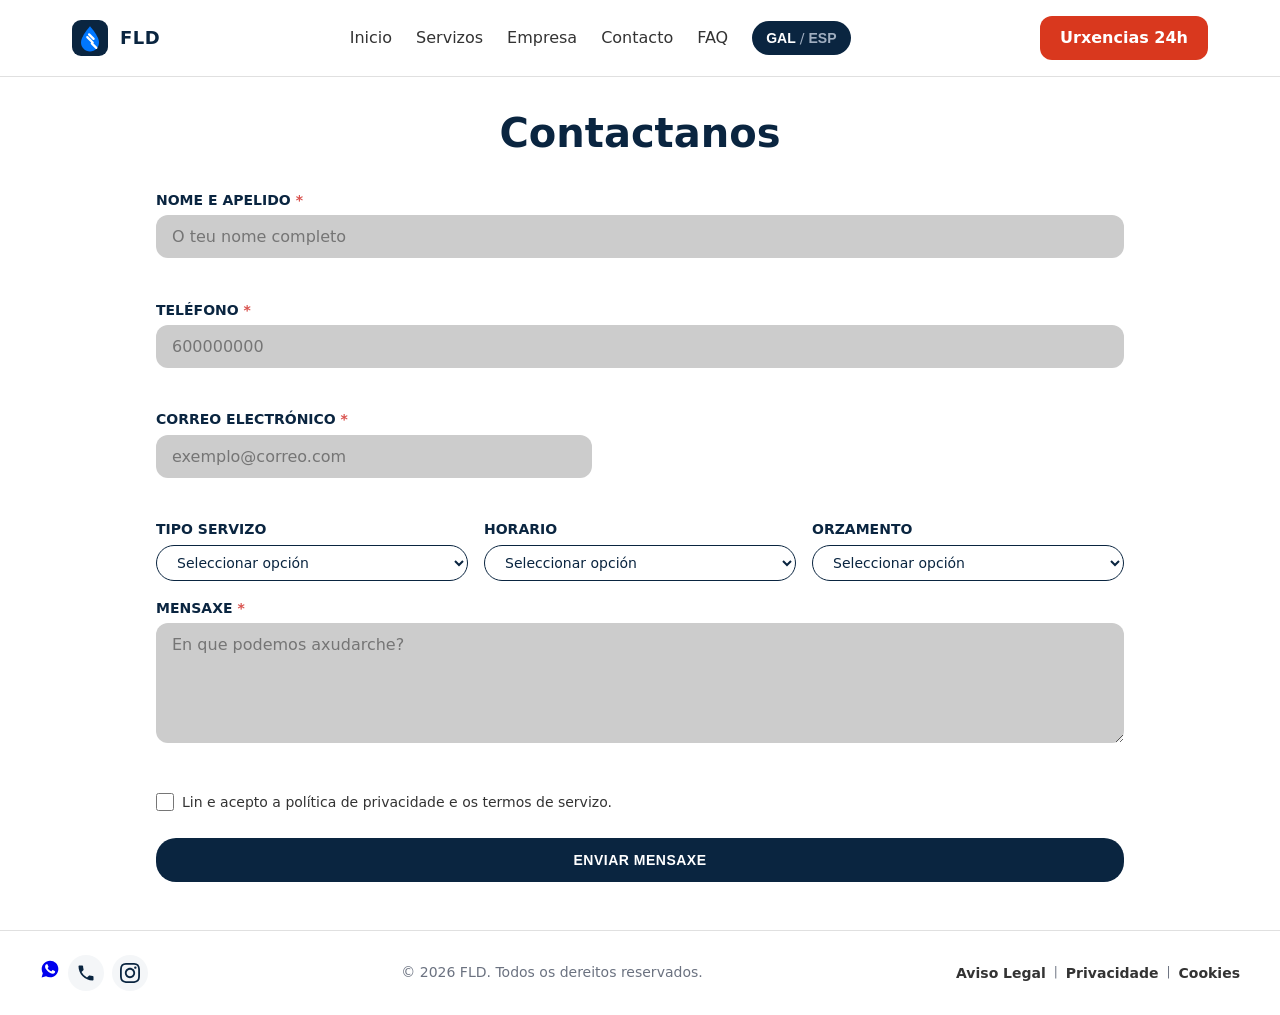
<file: contacto.html>
<!DOCTYPE html>
<html lang="gal">

<head>
    <meta charset="UTF-8">
    <meta name="viewport" content="width=device-width, initial-scale=1.0">
    <meta name="description"
        content="Servizos de fontanaría, calefacción e urxencias 24h en Sofán, Carballo e Bergantiños. Fernando López Díaz (FLD).">
    <title>Fontanaría Fernando López Díaz | Contacto</title>
    <link rel="stylesheet" href="css/styles.css">
    <link rel="icon" type="image/svg+xml" href="../assets/icons/favicon.svg">
    <script src="js/main.js" defer></script>
</head>

<body>

    <header>
        <div class="headerContent">
            <a href="index.html" class="logo">
                <svg class="logoImg" xmlns="http://www.w3.org/2000/svg" viewBox="0 0 40 40" aria-hidden="true">
                    <rect width="40" height="40" rx="10" fill="#0A2540" />
                    <path
                        d="M20 7C20 7 10 18 10 25C10 30.5228 14.4772 35 20 35C25.5228 35 30 30.5228 30 25C30 18 20 7 20 7Z"
                        fill="#0077FF" />
                    <path d="M17 19L23 25M19 16L24 21M22 26L27 31" stroke="#FFFFFF" stroke-width="2.5"
                        stroke-linecap="round" />
                </svg>
                <span class="logoText">FLD</span>
            </a>

            <button type="button" class="menuToggle" id="menuToggle" aria-label="Abrir menú de navegación">
                <svg width="24" height="24" viewBox="0 0 24 24" fill="none" stroke="currentColor" stroke-width="2">
                    <line x1="3" y1="6" x2="21" y2="6"></line>
                    <line x1="3" y1="12" x2="21" y2="12"></line>
                    <line x1="3" y1="18" x2="21" y2="18"></line>
                </svg>
            </button>

            <div class="headerNavGroup" id="mainNav">
                <nav class="nav">
                    <ul>
                        <li><a href="index.html" data-key="nav_inicio">Inicio</a></li>
                        <li class="hasDropdown">
                            <a href="servizos.html" data-key="nav_servizos">Servizos</a>
                            <div class="dropdownMenu">
                                <ul class="dropdownLinks">
                                    <li><a href="servizos/urxencias.html" data-key="nav_urxencias_sub">Urxencias 24h</a>
                                    </li>
                                    <li><a href="servizos/reformas.html" data-key="nav_reformas_sub">Reformas e
                                            Instalacións</a></li>
                                </ul>
                            </div>
                        </li>
                        <li><a href="empresa.html" data-key="nav_empresa">Empresa</a></li>
                        <li><a href="contacto.html" data-key="nav_contacto">Contacto</a></li>
                        <li><a href="faq.html" data-key="nav_faq">FAQ</a></li>
                    </ul>
                </nav>

                <div class="headerIdiomas">
                    <div class="lang-switch-pill">
                        <button type="button" class="btnIdioma active" aria-label="Galego">GAL</button>
                        <span class="lang-sep">/</span>
                        <button type="button" class="btnIdioma" aria-label="Castelán">ESP</button>
                    </div>
                    <a href="servizos/urxencias.html" class="btn btn-emergency" data-key="btn_urxencias">Urxencias
                        24h</a>
                </div>
            </div>
        </div>
    </header>
    <main class="mainContent">

        <section class="contactoSection">
            <div class="contactContainer">
                <h1 class="contactoTitle" data-key="contact_title">Contactanos</h1>

                <!-- Contenedor de confirmación de envío (oculto por defecto) -->
                <div id="formSuccess" class="formSuccess hidden" role="alert" tabindex="-1">
                    <h3>Mensaxe enviada con éxito</h3>
                    <p>Grazas por contactar connosco. Responderemos nun prazo máximo de 24 horas.</p>
                </div>

                <form class="contactoForm" action="#" method="POST" id="contactoForm" novalidate>

                    <div class="formGroup">
                        <label for="nome"><span data-key="label_nome">NOME E APELIDO</span> <span
                                class="req">*</span></label>
                        <input type="text" id="nome" name="nome" placeholder="O teu nome completo" required
                            class="formInput" minlength="3" maxlength="80" pattern="[A-Za-zÁÉÍÓÚáéíóúÑñÀàÈèÒòÇç\s]+"
                            data-key="placeholder_nome" aria-required="true" aria-describedby="nomeError">
                        <span id="nomeError" class="errorMsg" aria-live="polite"></span>
                    </div>

                    <div class="formGroup">
                        <label for="telefono"><span data-key="label_telefono">TELÉFONO</span> <span
                                class="req">*</span></label>
                        <input type="tel" id="telefono" name="telefono" placeholder="600000000" required
                            class="formInput" pattern="[6789]\d{8}" maxlength="9" data-key="placeholder_telefono"
                            aria-describedby="telefonoError">
                        <span id="telefonoError" class="errorMsg" aria-live="polite"></span>
                    </div>

                    <div class="formGroup formGroupMedium">
                        <label for="email"><span data-key="label_email">CORREO ELECTRÓNICO</span> <span
                                class="req">*</span></label>
                        <input type="email" id="email" name="email" placeholder="exemplo@correo.com" required
                            class="formInput" pattern="[a-z0-9._%+-]+@[a-z0-9.-]+\.[a-z]{2,}$"
                            data-key="placeholder_email" aria-required="true" aria-describedby="emailError">
                        <span id="emailError" class="errorMsg" aria-live="polite"></span>
                    </div>

                    <div class="formRowThree">
                        <div class="formGroup">
                            <label for="tipoServizo" data-key="label_servizo">Tipo servizo</label>
                            <select id="tipoServizo" name="tipoServizo" class="formSelect">
                                <option value="" disabled selected data-key="select_default">Select option</option>
                                <option value="urxencias" data-key="opt_urxencias_24h">Urxencias 24h</option>
                                <option value="reparacions" data-key="opt_reparacions">Reparacións</option>
                                <option value="instalacions" data-key="opt_instalacions">Instalacións</option>
                                <option value="calefaccion" data-key="opt_calefaccion">Calefacción</option>
                                <option value="reformas" data-key="opt_reformas">Reformas</option>
                                <option value="mantemento" data-key="opt_mantemento">Mantemento</option>
                            </select>
                        </div>

                        <div class="formGroup">
                            <label for="preferenciaHoraria" data-key="label_horario">HORARIO</label>
                            <select id="preferenciaHoraria" name="preferenciaHoraria" class="formSelect">
                                <option value="" disabled selected data-key="select_default">Select option</option>
                                <option value="manan" data-key="opt_manan">Mañá (08:00 - 14:00)</option>
                                <option value="tarde" data-key="opt_tarde">Tarde (14:00 - 20:00)</option>
                                <option value="urxente" data-key="opt_urxente">Indiferente / Urxente</option>
                            </select>
                        </div>

                        <div class="formGroup">
                            <label for="orzamentoAproximado" data-key="label_orzamento">Orzamento</label>
                            <select id="orzamentoAproximado" name="orzamentoAproximado" class="formSelect">
                                <option value="" disabled selected data-key="select_default">Select option</option>
                                <option value="baixo">&lt; 100€</option>
                                <option value="medio">100€ - 500€</option>
                                <option value="alto">&gt; 500€</option>
                            </select>
                        </div>
                    </div>

                    <div class="formGroup">
                        <label for="mensaxe"><span data-key="label_mensaxe">MENSAXE</span> <span
                                class="req">*</span></label>
                        <textarea id="mensaxe" name="mensaxe" rows="5" placeholder="En que podemos axudarche?" required
                            class="formInput formTextarea" minlength="10" maxlength="1000"
                            data-key="placeholder_mensaxe" aria-required="true"
                            aria-describedby="mensaxeError"></textarea>
                        <span id="mensaxeError" class="errorMsg" aria-live="polite"></span>
                    </div>

                    <div class="formCheckboxGroup">
                        <input type="checkbox" id="privacidade" name="privacidade" required aria-required="true"
                            aria-describedby="privacidadeError">
                        <label for="privacidade" data-key="privacy_accept">Lin e acepto a política de privacidade e os
                            termos de servizo.</label>
                        <span id="privacidadeError" class="errorMsg" aria-live="polite"></span>
                        <!-- Ventana modal emergente LOPDGDD -->
                        <dialog id="legalModal" class="legalModal" aria-labelledby="modalTitle">
                            <button type="button" id="closeLegalModal" class="modalCloseBtn"
                                aria-label="Pechar">&times;</button>
                            <div class="modalContent">
                                <h2 id="modalTitle" class="modalTitle" data-key="legal_modal_title">Política de
                                    Privacidade e LOPDGDD</h2>
                                <div class="modalBody">
                                    <p data-key="modal_body_p1">De conformidade co disposto no Regulamento (UE) 2016/679
                                        Xeral de Protección de Datos (RXPD) e na Lei Orgánica 3/2018 (LOPDGDD),
                                        infórmase ao usuario de que os datos persoais facilitados serán tratados baixo a
                                        responsabilidade de Fernando López Díaz (Fontanaría FLD).</p>
                                    <p data-key="modal_body_p2">A finalidade do tratamento é xestionar as solicitudes de
                                        orzamento e atender consultas. Os datos non se cederán a terceiros salvo
                                        obrigación legal.</p>
                                </div>
                                <div class="modalFooter">
                                    <button type="button" id="acceptLegalBtn" class="btn btn-navy"
                                        data-key="modal_btn_accept">Entendido e Aceptar</button>
                                </div>
                            </div>
                        </dialog>
                    </div>

                    <button type="submit" class="btn btnSubmit" data-key="contact_btn">ENVIAR MENSAXE</button>

                </form>
            </div>
        </section>

    </main>

    <footer class="footerContent">
        <div class="footer-container">
            <div class="footer-social-icons">
                <a href="https://wa.me/34000000000" target="_blank" rel="noopener" aria-label="WhatsApp">
                    <svg width="20" height="20" viewBox="0 0 24 24" fill="currentColor">
                        <path
                            d="M12.012 2c-5.506 0-9.989 4.478-9.99 9.984 0 1.764.459 3.488 1.333 5.004l-1.417 5.176 5.297-1.389c1.462.798 3.109 1.218 4.774 1.219h.005c5.505 0 9.988-4.478 9.989-9.985 0-2.668-1.039-5.177-2.926-7.063a9.923 9.923 0 0 0-7.059-2.946zm5.829 14.18c-.244.688-1.22 1.299-1.992 1.371-.527.049-1.213.089-3.522-.865-2.955-1.219-4.856-4.225-5.005-4.423-.147-.197-1.205-1.604-1.205-3.06 0-1.456.762-2.172 1.033-2.467.271-.295.591-.369.788-.369.197 0 .393.002.565.01.185.008.435-.07.68.518.245.589.836 2.043.91 2.19.074.148.123.32.025.518-.099.197-.148.32-.295.492-.148.173-.311.386-.444.518-.148.148-.302.308-.13.603.172.295.766 1.264 1.643 2.046 1.127 1.005 2.078 1.316 2.373 1.463.295.148.468.123.641-.074.172-.197.739-.861.936-1.156.197-.295.393-.246.664-.148.271.098 1.722.812 2.017.96.295.148.492.221.566.344.074.123.074.713-.17 1.401z" />
                    </svg>
                </a>
                <a href="tel:+34000000000" aria-label="Chamar por teléfono" class="social-link">
                    <svg width="20" height="20" viewBox="0 0 24 24" fill="currentColor">
                        <path
                            d="M6.62 10.79a15.053 15.053 0 0 0 6.59 6.59l2.2-2.2c.27-.27.67-.36 1.02-.24 1.12.37 2.33.57 3.57.57.55 0 1 .45 1 1V20c0 .55-.45 1-1 1-9.39 0-17-7.61-17-17 0-.55.45-1 1-1h3.5c.55 0 1 .45 1 1 0 1.25.2 2.45.57 3.57.11.35.03.74-.25 1.02l-2.2 2.2z" />
                    </svg>
                </a>
                <a href="https://instagram.com" aria-label="Instagram" target="_blank" rel="noopener"
                    class="social-link">
                    <svg width="20" height="20" viewBox="0 0 24 24" fill="currentColor">
                        <path
                            d="M12 2.163c3.204 0 3.584.012 4.85.07 3.252.148 4.771 1.691 4.919 4.919.058 1.265.069 1.645.069 4.849 0 3.205-.012 3.584-.069 4.849-.149 3.225-1.664 4.771-4.919 4.919-1.266.058-1.644.07-4.85.07-3.204 0-3.584-.012-4.849-.07-3.26-.149-4.771-1.699-4.919-4.92-.058-1.265-.07-1.644-.07-4.849 0-3.204.013-3.583.07-4.849.149-3.227 1.664-4.771 4.919-4.919 1.266-.057 1.645-.069 4.849-.069zm0-2.163c-3.259 0-3.667.014-4.947.072-4.358.2-6.78 2.618-6.98 6.98-.059 1.281-.073 1.689-.073 4.948 0 3.259.014 3.668.072 4.948.2 4.358 2.618 6.78 6.98 6.98 1.281.058 1.689.072 4.948.072 3.259 0 3.668-.014 4.948-.072 4.354-.2 6.782-2.618 6.979-6.98.059-1.28.073-1.689.073-4.948 0-3.259-.014-3.667-.072-4.947-.196-4.354-2.617-6.78-6.979-6.98-1.281-.059-1.69-.073-4.949-.073zm0 5.838c-3.403 0-6.162 2.759-6.162 6.162s2.759 6.163 6.162 6.163 6.162-2.759 6.162-6.163c0-3.403-2.759-6.162-6.162-6.162zm0 10.162c-2.209 0-4-1.79-4-4 0-2.209 1.791-4 4-4s4 1.791 4 4c0 2.21-1.791 4-4 4zm6.406-11.845c-.796 0-1.441.645-1.441 1.44s.645 1.44 1.441 1.44c.795 0 1.439-.645 1.439-1.44s-.644-1.44-1.439-1.44z" />
                    </svg>
                </a>
            </div>

            <p class="copyright" data-key="footer_copyright">&copy; 2026 FLD. Todos os dereitos reservados.</p>

            <nav class="legal-nav" aria-label="Navegación legal">
                <ul>
                    <li><a href="legal.html#aviso-legal" data-key="legal_aviso  ">Aviso Legal</a></li>
                    <span class="legal-sep">|</span>
                    <li><a href="legal.html#privacidade" data-key="legal_privacidade">Privacidade</a></li>
                    <span class="legal-sep">|</span>
                    <li><a href="legal.html#cookies" data-key="legal_           cookies">Cookies</a></li>
                </ul>
            </nav>
        </div>
    </footer>

</body>

</html>
</file>
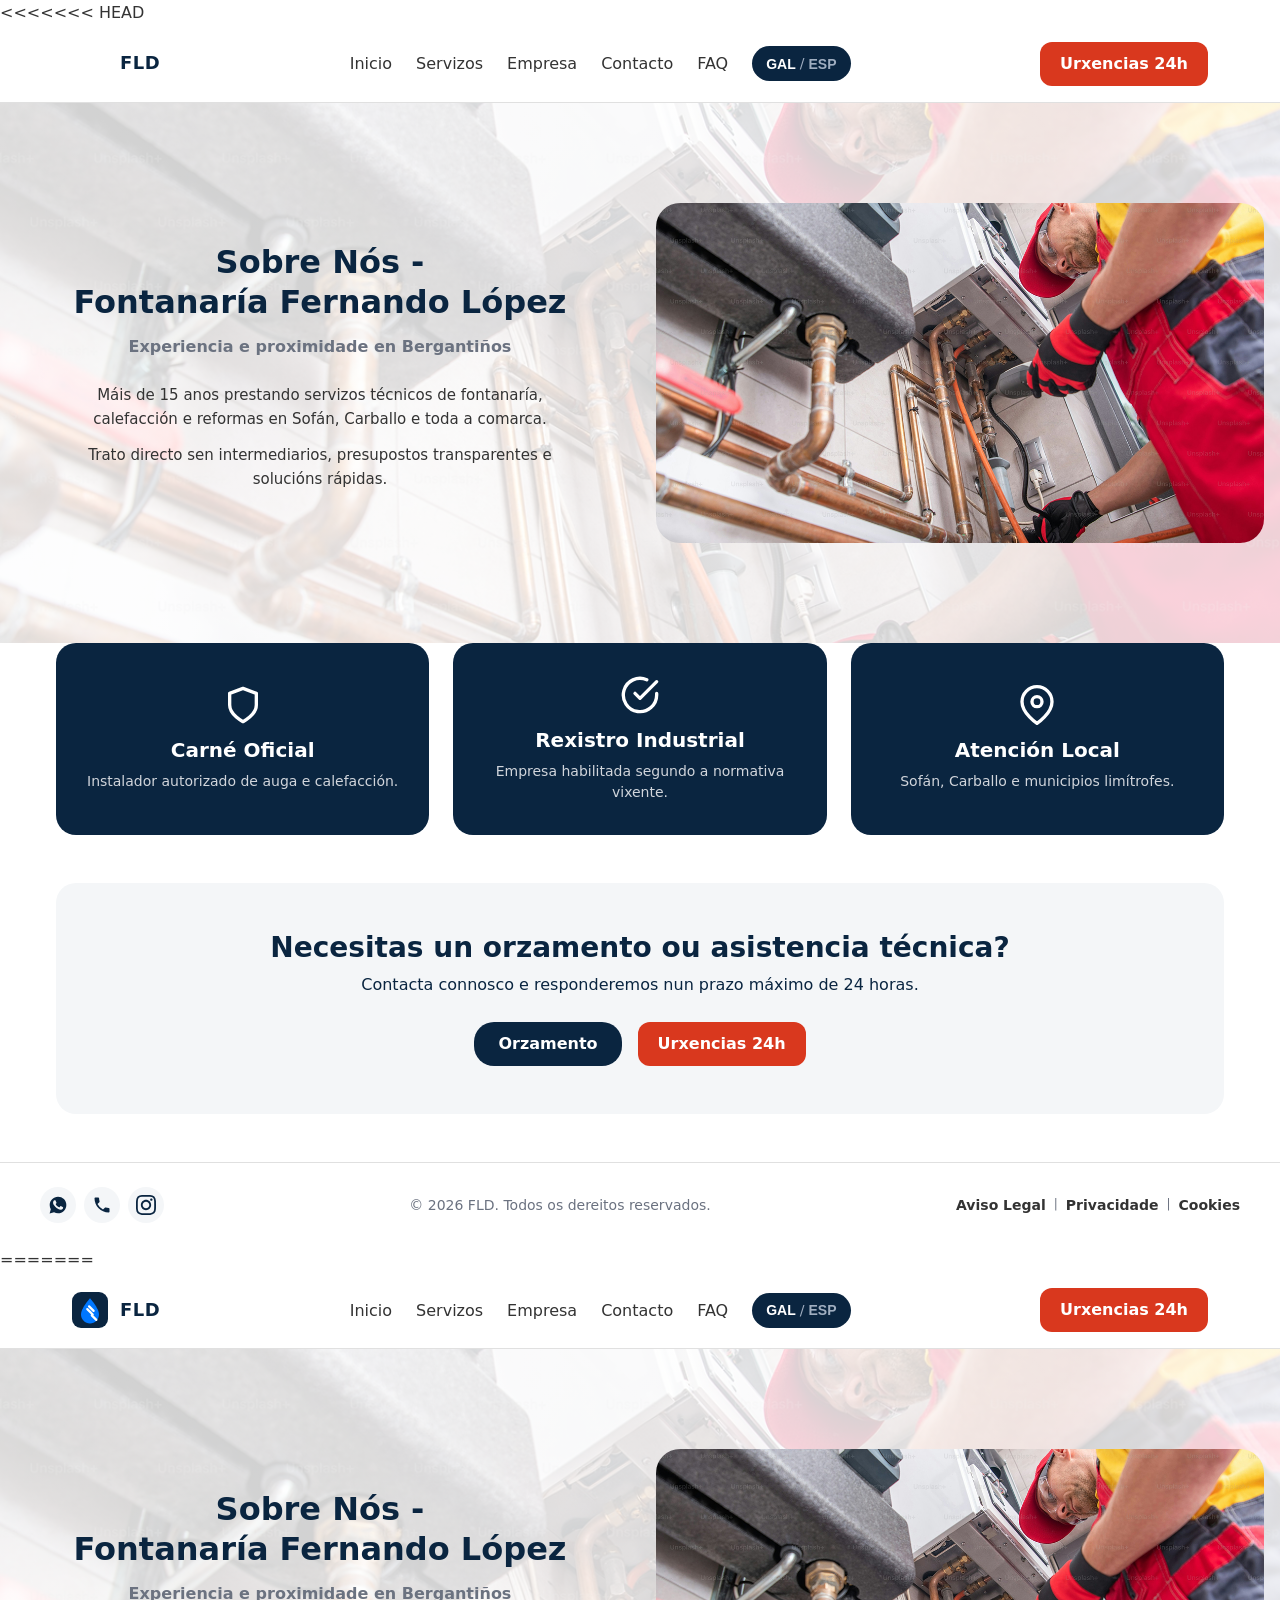
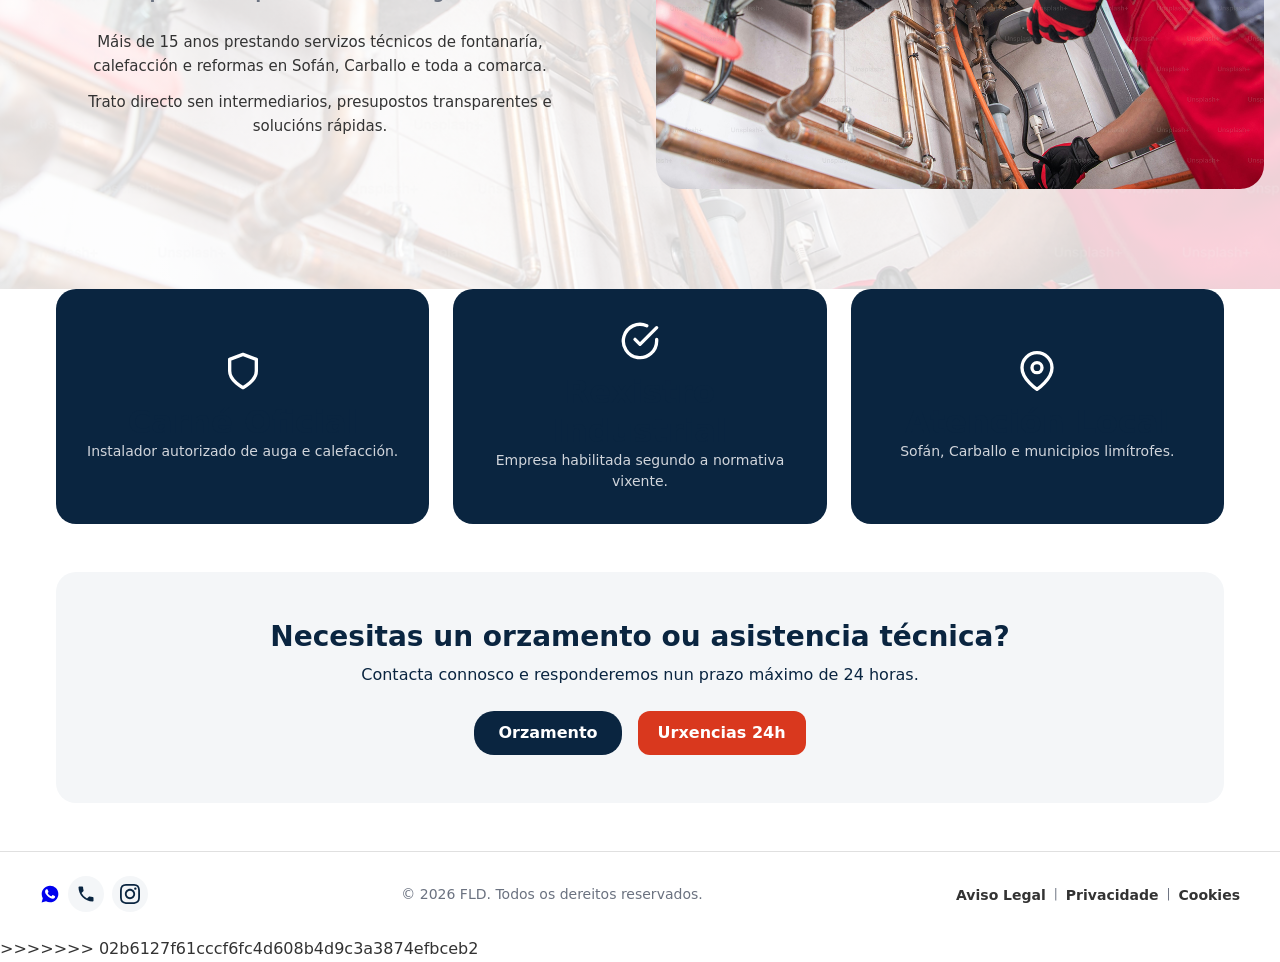
<file: empresa.html>
<<<<<<< HEAD
<!DOCTYPE html>
<html lang="gal">

<head>
    <meta charset="UTF-8">
    <meta name="viewport" content="width=device-width, initial-scale=1.0">
    <title>Fontanaría Fernando López Díaz | Empresa</title>
    <link rel="stylesheet" href="css/styles.css">
    <script src="js/main.js" defer></script>
</head>

<body>

    <header>
        <div class="headerContent">
            <a href="index.html" class="logo">
                <span class="logoImg"></span>
                <span class="logoText">FLD</span>
            </a>

            <button type="button" class="menuToggle" id="menuToggle" aria-label="Abrir menú de navegación">
                <svg width="24" height="24" viewBox="0 0 24 24" fill="none" stroke="currentColor" stroke-width="2">
                    <line x1="3" y1="6" x2="21" y2="6"></line>
                    <line x1="3" y1="12" x2="21" y2="12"></line>
                    <line x1="3" y1="18" x2="21" y2="18"></line>
                </svg>
            </button>

            <div class="headerNavGroup" id="mainNav">
                <nav class="nav">
                    <ul>
                        <li><a href="index.html" data-key="nav_inicio">Inicio</a></li>
                        <li class="hasDropdown">
                            <a href="servizos.html" data-key="nav_servizos">Servizos</a>
                            <div class="dropdownMenu">
                                <ul class="dropdownLinks">
                                    <li><a href="servizos/urxencias.html" data-key="nav_urxencias_sub">Urxencias 24h</a>
                                    </li>
                                    <li><a href="servizos/reformas.html" data-key="nav_reformas_sub">Reformas e
                                            Instalacións</a></li>
                                </ul>
                            </div>
                        </li>
                        <li><a href="empresa.html" data-key="nav_empresa">Empresa</a></li>
                        <li><a href="contacto.html" data-key="nav_contacto">Contacto</a></li>
                        <li><a href="faq.html" data-key="nav_faq">FAQ</a></li>
                    </ul>
                </nav>

                <div class="headerIdiomas">
                    <div class="lang-switch-pill">
                        <button type="button" class="btnIdioma active" aria-label="Galego">GAL</button>
                        <span class="lang-sep">/</span>
                        <button type="button" class="btnIdioma" aria-label="Castelán">ESP</button>
                    </div>
                    <a href="servizos/urxencias.html" class="btn btn-emergency" data-key="btn_urxencias">Urxencias
                        24h</a>
                </div>
            </div>
        </div>
    </header>

    <main class="mainContent">

        <section class="heroSection">
            <div class="heroContainer">
                <div class="heroText">
                    <h1 data-key="empresa_hero_title">Sobre Nós -<br>Fontanaría Fernando López</h1>
                    <p class="subtitle" data-key="empresa_hero_subtitle">Experiencia e proximidade en Bergantiños</p>
                    <p data-key="empresa_hero_desc1">Máis de 15 anos prestando servizos técnicos de fontanaría,
                        calefacción e reformas en Sofán,
                        Carballo e
                        toda a comarca.</p>
                    <p data-key="empresa_hero_desc2">Trato directo sen intermediarios, presupostos transparentes e
                        solucións rápidas.</p>

                    <div class="heroActions">
                        <a href="contacto.html" class="btn btn-navy" data-key="btn_orzamento">Orzamento</a>
                        <a href="servizos/urxencias.html" class="btn btn-outline-red" data-key="btn_urxencias">Urxencias
                            24h</a>
                    </div>
                </div>

                <div class="heroImages">
                    <img src="assets/images/fontaneria.jpg" alt="Sobre nós - Fontanaría Fernando López">
                </div>
            </div>
        </section>

        <section class="sectionGrilla">
            <div class="grilla">

                <div class="cardGarantia">
                    <div class="IconGarantia">
                        <svg width="40" height="40" viewBox="0 0 24 24" fill="none" stroke="currentColor"
                            stroke-width="2" stroke-linecap="round" stroke-linejoin="round">
                            <path d="M12 22s8-4 8-10V5l-8-3-8 3v7c0 6 8 10 8 10z" />
                        </svg>
                    </div>
                    <h3 data-key="empresa_card1_title">Carné Oficial</h3>
                    <p data-key="empresa_card1_desc">Instalador autorizado de auga e calefacción.</p>
                </div>

                <div class="cardGarantia">
                    <div class="IconGarantia">
                        <svg width="40" height="40" viewBox="0 0 24 24" fill="none" stroke="currentColor"
                            stroke-width="2" stroke-linecap="round" stroke-linejoin="round">
                            <path d="M22 11.08V12a10 10 0 1 1-5.93-9.14" />
                            <polyline points="22 4 12 14.01 9 11.01" />
                        </svg>
                    </div>
                    <h3 data-key="empresa_card2_title">Rexistro Industrial</h3>
                    <p data-key="empresa_card2_desc">Empresa habilitada segundo a normativa vixente.</p>
                </div>

                <div class="cardGarantia">
                    <div class="IconGarantia">
                        <svg width="40" height="40" viewBox="0 0 24 24" fill="none" stroke="currentColor"
                            stroke-width="2" stroke-linecap="round" stroke-linejoin="round">
                            <path d="M21 10c0 7-9 13-9 13s-9-6-9-13a9 9 0 0 1 18 0z" />
                            <circle cx="12" cy="10" r="3" />
                        </svg>
                    </div>
                    <h3 data-key="empresa_card3_title">Atención Local</h3>
                    <p data-key="empresa_card3_desc">Sofán, Carballo e municipios limítrofes.</p>
                </div>

            </div>
        </section>


        <section class="cta">
            <div class="ctaContent">
                <h2 data-key="empresa_cta_title">Necesitas un orzamento ou asistencia técnica?</h2>
                <p data-key="empresa_cta_desc">Contacta connosco e responderemos nun prazo máximo de 24 horas.</p>
                <div class="ctaActions">
                    <a href="contacto.html" class="btn btn-navy" data-key="btn_orzamento">Orzamento</a>
                    <a href="servizos/urxencias.html" class="btn btn-emergency" data-key="btn_urxencias">Urxencias
                        24h</a>
                </div>
            </div>
        </section>


    </main>

    <footer class="footerContent">
        <div class="footer-container">
            <div class="footer-social-icons">
                <a href="https://wa.me/34000000000" aria-label="WhatsApp" target="_blank" rel="noopener"
                    class="social-link">
                    <svg width="20" height="20" viewBox="0 0 24 24" fill="currentColor">
                        <path
                            d="M12.012 2c-5.506 0-9.989 4.478-9.99 9.984 0 1.764.459 3.488 1.333 5.004l-1.417 5.176 5.297-1.389c1.462.798 3.109 1.218 4.774 1.219h.005c5.505 0 9.988-4.478 9.989-9.985 0-2.668-1.039-5.177-2.926-7.063a9.923 9.923 0 0 0-7.059-2.946zm5.829 14.18c-.244.688-1.22 1.299-1.992 1.371-.527.049-1.213.089-3.522-.865-2.955-1.219-4.856-4.225-5.005-4.423-.147-.197-1.205-1.604-1.205-3.06 0-1.456.762-2.172 1.033-2.467.271-.295.591-.369.788-.369.197 0 .393.002.565.01.185.008.435-.07.68.518.245.589.836 2.043.91 2.19.074.148.123.32.025.518-.099.197-.148.32-.295.492-.148.173-.311.386-.444.518-.148.148-.302.308-.13.603.172.295.766 1.264 1.643 2.046 1.127 1.005 2.078 1.316 2.373 1.463.295.148.468.123.641-.074.172-.197.739-.861.936-1.156.197-.295.393-.246.664-.148.271.098 1.722.812 2.017.96.295.148.492.221.566.344.074.123.074.713-.17 1.401z" />
                    </svg>
                </a>
                <a href="tel:+34000000000" aria-label="Teléfono" class="social-link">
                    <svg width="20" height="20" viewBox="0 0 24 24" fill="currentColor">
                        <path
                            d="M6.62 10.79a15.053 15.053 0 0 0 6.59 6.59l2.2-2.2c.27-.27.67-.36 1.02-.24 1.12.37 2.33.57 3.57.57.55 0 1 .45 1 1V20c0 .55-.45 1-1 1-9.39 0-17-7.61-17-17 0-.55.45-1 1-1h3.5c.55 0 1 .45 1 1 0 1.25.2 2.45.57 3.57.11.35.03.74-.25 1.02l-2.2 2.2z" />
                    </svg>
                </a>
                <a href="https://instagram.com" aria-label="Instagram" target="_blank" rel="noopener"
                    class="social-link">
                    <svg width="20" height="20" viewBox="0 0 24 24" fill="currentColor">
                        <path
                            d="M12 2.163c3.204 0 3.584.012 4.85.07 3.252.148 4.771 1.691 4.919 4.919.058 1.265.069 1.645.069 4.849 0 3.205-.012 3.584-.069 4.849-.149 3.225-1.664 4.771-4.919 4.919-1.266.058-1.644.07-4.85.07-3.204 0-3.584-.012-4.849-.07-3.26-.149-4.771-1.699-4.919-4.92-.058-1.265-.07-1.644-.07-4.849 0-3.204.013-3.583.07-4.849.149-3.227 1.664-4.771 4.919-4.919 1.266-.057 1.645-.069 4.849-.069zm0-2.163c-3.259 0-3.667.014-4.947.072-4.358.2-6.78 2.618-6.98 6.98-.059 1.281-.073 1.689-.073 4.948 0 3.259.014 3.668.072 4.948.2 4.358 2.618 6.78 6.98 6.98 1.281.058 1.689.072 4.948.072 3.259 0 3.668-.014 4.948-.072 4.354-.2 6.782-2.618 6.979-6.98.059-1.28.073-1.689.073-4.948 0-3.259-.014-3.667-.072-4.947-.196-4.354-2.617-6.78-6.979-6.98-1.281-.059-1.69-.073-4.949-.073zm0 5.838c-3.403 0-6.162 2.759-6.162 6.162s2.759 6.163 6.162 6.163 6.162-2.759 6.162-6.163c0-3.403-2.759-6.162-6.162-6.162zm0 10.162c-2.209 0-4-1.79-4-4 0-2.209 1.791-4 4-4s4 1.791 4 4c0 2.21-1.791 4-4 4zm6.406-11.845c-.796 0-1.441.645-1.441 1.44s.645 1.44 1.441 1.44c.795 0 1.439-.645 1.439-1.44s-.644-1.44-1.439-1.44z" />
                    </svg>
                </a>
            </div>

            <p class="copyright" data-key="footer_copyright">&copy; 2026 FLD. Todos os dereitos reservados.</p>

            <nav class="legal-nav" aria-label="Navegación legal">
                <ul>
                    <li><a href="legal.html#aviso-legal" data-key="legal_aviso">Aviso Legal</a></li>
                    <span class="legal-sep">|</span>
                    <li><a href="legal.html#privacidade" data-key="legal_privacidade">Privacidade</a></li>
                    <span class="legal-sep">|</span>
                    <li><a href="legal.html#cookies" data-key="legal_cookies">Cookies</a></li>
                </ul>
            </nav>
        </div>
    </footer>

</body>

=======
<!DOCTYPE html>
<html lang="gal">

<head>
    <meta charset="UTF-8">
    <meta name="viewport" content="width=device-width, initial-scale=1.0">
    <meta name="description"
        content="Servizos de fontanaría, calefacción e urxencias 24h en Sofán, Carballo e Bergantiños. Fernando López Díaz (FLD).">
    <title>Fontanaría Fernando López Díaz | Empresa</title>
    <link rel="stylesheet" rel="preload" href="css/styles.css">
    <link rel="preconnect" href="https://unpkg.com">
    <link rel="preconnect" href="https://basemaps.cartocdn.com" crossorigin>
    <link rel="icon" type="image/svg+xml" href="../assets/icons/favicon.svg">
    <script src="js/main.js" defer></script>
</head>

<body>

    <header>
        <div class="headerContent">
            <a href="index.html" class="logo">
                <svg class="logoImg" xmlns="http://www.w3.org/2000/svg" viewBox="0 0 40 40" aria-hidden="true">
                    <rect width="40" height="40" rx="10" fill="#0A2540" />
                    <path
                        d="M20 7C20 7 10 18 10 25C10 30.5228 14.4772 35 20 35C25.5228 35 30 30.5228 30 25C30 18 20 7 20 7Z"
                        fill="#0077FF" />
                    <path d="M17 19L23 25M19 16L24 21M22 26L27 31" stroke="#FFFFFF" stroke-width="2.5"
                        stroke-linecap="round" />
                </svg>
                <span class="logoText">FLD</span>
            </a>

            <button type="button" class="menuToggle" id="menuToggle" aria-label="Abrir menú de navegación">
                <svg width="24" height="24" viewBox="0 0 24 24" fill="none" stroke="currentColor" stroke-width="2">
                    <line x1="3" y1="6" x2="21" y2="6"></line>
                    <line x1="3" y1="12" x2="21" y2="12"></line>
                    <line x1="3" y1="18" x2="21" y2="18"></line>
                </svg>
            </button>

            <div class="headerNavGroup" id="mainNav">
                <nav class="nav">
                    <ul>
                        <li><a href="index.html" data-key="nav_inicio">Inicio</a></li>
                        <li class="hasDropdown">
                            <a href="servizos.html" data-key="nav_servizos">Servizos</a>
                            <div class="dropdownMenu">
                                <ul class="dropdownLinks">
                                    <li><a href="servizos/urxencias.html" data-key="nav_urxencias_sub">Urxencias 24h</a>
                                    </li>
                                    <li><a href="servizos/reformas.html" data-key="nav_reformas_sub">Reformas e
                                            Instalacións</a></li>
                                </ul>
                            </div>
                        </li>
                        <li><a href="empresa.html" data-key="nav_empresa">Empresa</a></li>
                        <li><a href="contacto.html" data-key="nav_contacto">Contacto</a></li>
                        <li><a href="faq.html" data-key="nav_faq">FAQ</a></li>
                    </ul>
                </nav>

                <div class="headerIdiomas">
                    <div class="lang-switch-pill">
                        <button type="button" class="btnIdioma active" aria-label="Galego">GAL</button>
                        <span class="lang-sep">/</span>
                        <button type="button" class="btnIdioma" aria-label="Castelán">ESP</button>
                    </div>
                    <a href="servizos/urxencias.html" class="btn btn-emergency" data-key="btn_urxencias">Urxencias
                        24h</a>
                </div>
            </div>
        </div>
    </header>

    <main class="mainContent">

        <section class="heroSection">
            <div class="heroContainer">
                <div class="heroText">
                    <h1 data-key="empresa_hero_title">Sobre Nós -<br>Fontanaría Fernando López</h1>
                    <p class="subtitle" data-key="empresa_hero_subtitle">Experiencia e proximidade en Bergantiños</p>
                    <p data-key="empresa_hero_desc1">Máis de 15 anos prestando servizos técnicos de fontanaría,
                        calefacción e reformas en Sofán,
                        Carballo e
                        toda a comarca.</p>
                    <p data-key="empresa_hero_desc2">Trato directo sen intermediarios, presupostos transparentes e
                        solucións rápidas.</p>

                    <div class="heroActions">
                        <a href="contacto.html" class="btn btn-navy" data-key="btn_orzamento">Orzamento</a>
                        <a href="servizos/urxencias.html" class="btn btn-outline-red" data-key="btn_urxencias">Urxencias
                            24h</a>
                    </div>
                </div>

                <div class="heroImages">
                    <img src="assets/images/fontaneria.jpg" alt="Sobre nós - Fontanaría Fernando López">
                </div>
            </div>
        </section>

        <section class="sectionGrilla">
            <div class="grilla">

                <div class="cardGarantia">
                    <div class="IconGarantia">
                        <svg width="40" height="40" viewBox="0 0 24 24" fill="none" stroke="currentColor"
                            stroke-width="2" stroke-linecap="round" stroke-linejoin="round">
                            <path d="M12 22s8-4 8-10V5l-8-3-8 3v7c0 6 8 10 8 10z" />
                        </svg>
                    </div>
                    <h2 data-key="empresa_card1_title">Carné Oficial</h2>
                    <p data-key="empresa_card1_desc">Instalador autorizado de auga e calefacción.</p>
                </div>

                <div class="cardGarantia">
                    <div class="IconGarantia">
                        <svg width="40" height="40" viewBox="0 0 24 24" fill="none" stroke="currentColor"
                            stroke-width="2" stroke-linecap="round" stroke-linejoin="round">
                            <path d="M22 11.08V12a10 10 0 1 1-5.93-9.14" />
                            <polyline points="22 4 12 14.01 9 11.01" />
                        </svg>
                    </div>
                    <h2 data-key="empresa_card2_title">Rexistro Industrial</h2>
                    <p data-key="empresa_card2_desc">Empresa habilitada segundo a normativa vixente.</p>
                </div>

                <div class="cardGarantia">
                    <div class="IconGarantia">
                        <svg width="40" height="40" viewBox="0 0 24 24" fill="none" stroke="currentColor"
                            stroke-width="2" stroke-linecap="round" stroke-linejoin="round">
                            <path d="M21 10c0 7-9 13-9 13s-9-6-9-13a9 9 0 0 1 18 0z" />
                            <circle cx="12" cy="10" r="3" />
                        </svg>
                    </div>
                    <h2 data-key="empresa_card3_title">Atención Local</h2>
                    <p data-key="empresa_card3_desc">Sofán, Carballo e municipios limítrofes.</p>
                </div>

            </div>
        </section>


        <section class="cta">
            <div class="ctaContent">
                <h2 data-key="empresa_cta_title">Necesitas un orzamento ou asistencia técnica?</h2>
                <p data-key="empresa_cta_desc">Contacta connosco e responderemos nun prazo máximo de 24 horas.</p>
                <div class="ctaActions">
                    <a href="contacto.html" class="btn btn-navy" data-key="btn_orzamento">Orzamento</a>
                    <a href="servizos/urxencias.html" class="btn btn-emergency" data-key="btn_urxencias">Urxencias
                        24h</a>
                </div>
            </div>
        </section>


    </main>

    <footer class="footerContent">
        <div class="footer-container">
            <div class="footer-social-icons">
                <a href="https://wa.me/34000000000" target="_blank" rel="noopener" aria-label="WhatsApp">
                    <svg width="20" height="20" viewBox="0 0 24 24" fill="currentColor">
                        <path
                            d="M12.012 2c-5.506 0-9.989 4.478-9.99 9.984 0 1.764.459 3.488 1.333 5.004l-1.417 5.176 5.297-1.389c1.462.798 3.109 1.218 4.774 1.219h.005c5.505 0 9.988-4.478 9.989-9.985 0-2.668-1.039-5.177-2.926-7.063a9.923 9.923 0 0 0-7.059-2.946zm5.829 14.18c-.244.688-1.22 1.299-1.992 1.371-.527.049-1.213.089-3.522-.865-2.955-1.219-4.856-4.225-5.005-4.423-.147-.197-1.205-1.604-1.205-3.06 0-1.456.762-2.172 1.033-2.467.271-.295.591-.369.788-.369.197 0 .393.002.565.01.185.008.435-.07.68.518.245.589.836 2.043.91 2.19.074.148.123.32.025.518-.099.197-.148.32-.295.492-.148.173-.311.386-.444.518-.148.148-.302.308-.13.603.172.295.766 1.264 1.643 2.046 1.127 1.005 2.078 1.316 2.373 1.463.295.148.468.123.641-.074.172-.197.739-.861.936-1.156.197-.295.393-.246.664-.148.271.098 1.722.812 2.017.96.295.148.492.221.566.344.074.123.074.713-.17 1.401z" />
                    </svg>
                </a>
                <a href="tel:+34000000000" aria-label="Chamar por teléfono" class="social-link">
                    <svg width="20" height="20" viewBox="0 0 24 24" fill="currentColor">
                        <path
                            d="M6.62 10.79a15.053 15.053 0 0 0 6.59 6.59l2.2-2.2c.27-.27.67-.36 1.02-.24 1.12.37 2.33.57 3.57.57.55 0 1 .45 1 1V20c0 .55-.45 1-1 1-9.39 0-17-7.61-17-17 0-.55.45-1 1-1h3.5c.55 0 1 .45 1 1 0 1.25.2 2.45.57 3.57.11.35.03.74-.25 1.02l-2.2 2.2z" />
                    </svg>
                </a>
                <a href="https://instagram.com" aria-label="Instagram" target="_blank" rel="noopener"
                    class="social-link">
                    <svg width="20" height="20" viewBox="0 0 24 24" fill="currentColor">
                        <path
                            d="M12 2.163c3.204 0 3.584.012 4.85.07 3.252.148 4.771 1.691 4.919 4.919.058 1.265.069 1.645.069 4.849 0 3.205-.012 3.584-.069 4.849-.149 3.225-1.664 4.771-4.919 4.919-1.266.058-1.644.07-4.85.07-3.204 0-3.584-.012-4.849-.07-3.26-.149-4.771-1.699-4.919-4.92-.058-1.265-.07-1.644-.07-4.849 0-3.204.013-3.583.07-4.849.149-3.227 1.664-4.771 4.919-4.919 1.266-.057 1.645-.069 4.849-.069zm0-2.163c-3.259 0-3.667.014-4.947.072-4.358.2-6.78 2.618-6.98 6.98-.059 1.281-.073 1.689-.073 4.948 0 3.259.014 3.668.072 4.948.2 4.358 2.618 6.78 6.98 6.98 1.281.058 1.689.072 4.948.072 3.259 0 3.668-.014 4.948-.072 4.354-.2 6.782-2.618 6.979-6.98.059-1.28.073-1.689.073-4.948 0-3.259-.014-3.667-.072-4.947-.196-4.354-2.617-6.78-6.979-6.98-1.281-.059-1.69-.073-4.949-.073zm0 5.838c-3.403 0-6.162 2.759-6.162 6.162s2.759 6.163 6.162 6.163 6.162-2.759 6.162-6.163c0-3.403-2.759-6.162-6.162-6.162zm0 10.162c-2.209 0-4-1.79-4-4 0-2.209 1.791-4 4-4s4 1.791 4 4c0 2.21-1.791 4-4 4zm6.406-11.845c-.796 0-1.441.645-1.441 1.44s.645 1.44 1.441 1.44c.795 0 1.439-.645 1.439-1.44s-.644-1.44-1.439-1.44z" />
                    </svg>
                </a>
            </div>

            <p class="copyright" data-key="footer_copyright">&copy; 2026 FLD. Todos os dereitos reservados.</p>

            <nav class="legal-nav" aria-label="Navegación legal">
                <ul>
                    <li><a href="legal.html#aviso-legal" data-key="legal_aviso">Aviso Legal</a></li>
                    <span class="legal-sep">|</span>
                    <li><a href="legal.html#privacidade" data-key="legal_privacidade">Privacidade</a></li>
                    <span class="legal-sep">|</span>
                    <li><a href="legal.html#cookies" data-key="legal_cookies">Cookies</a></li>
                </ul>
            </nav>
        </div>
    </footer>

</body>

>>>>>>> 02b6127f61cccf6fc4d608b4d9c3a3874efbceb2
</html>
</file>
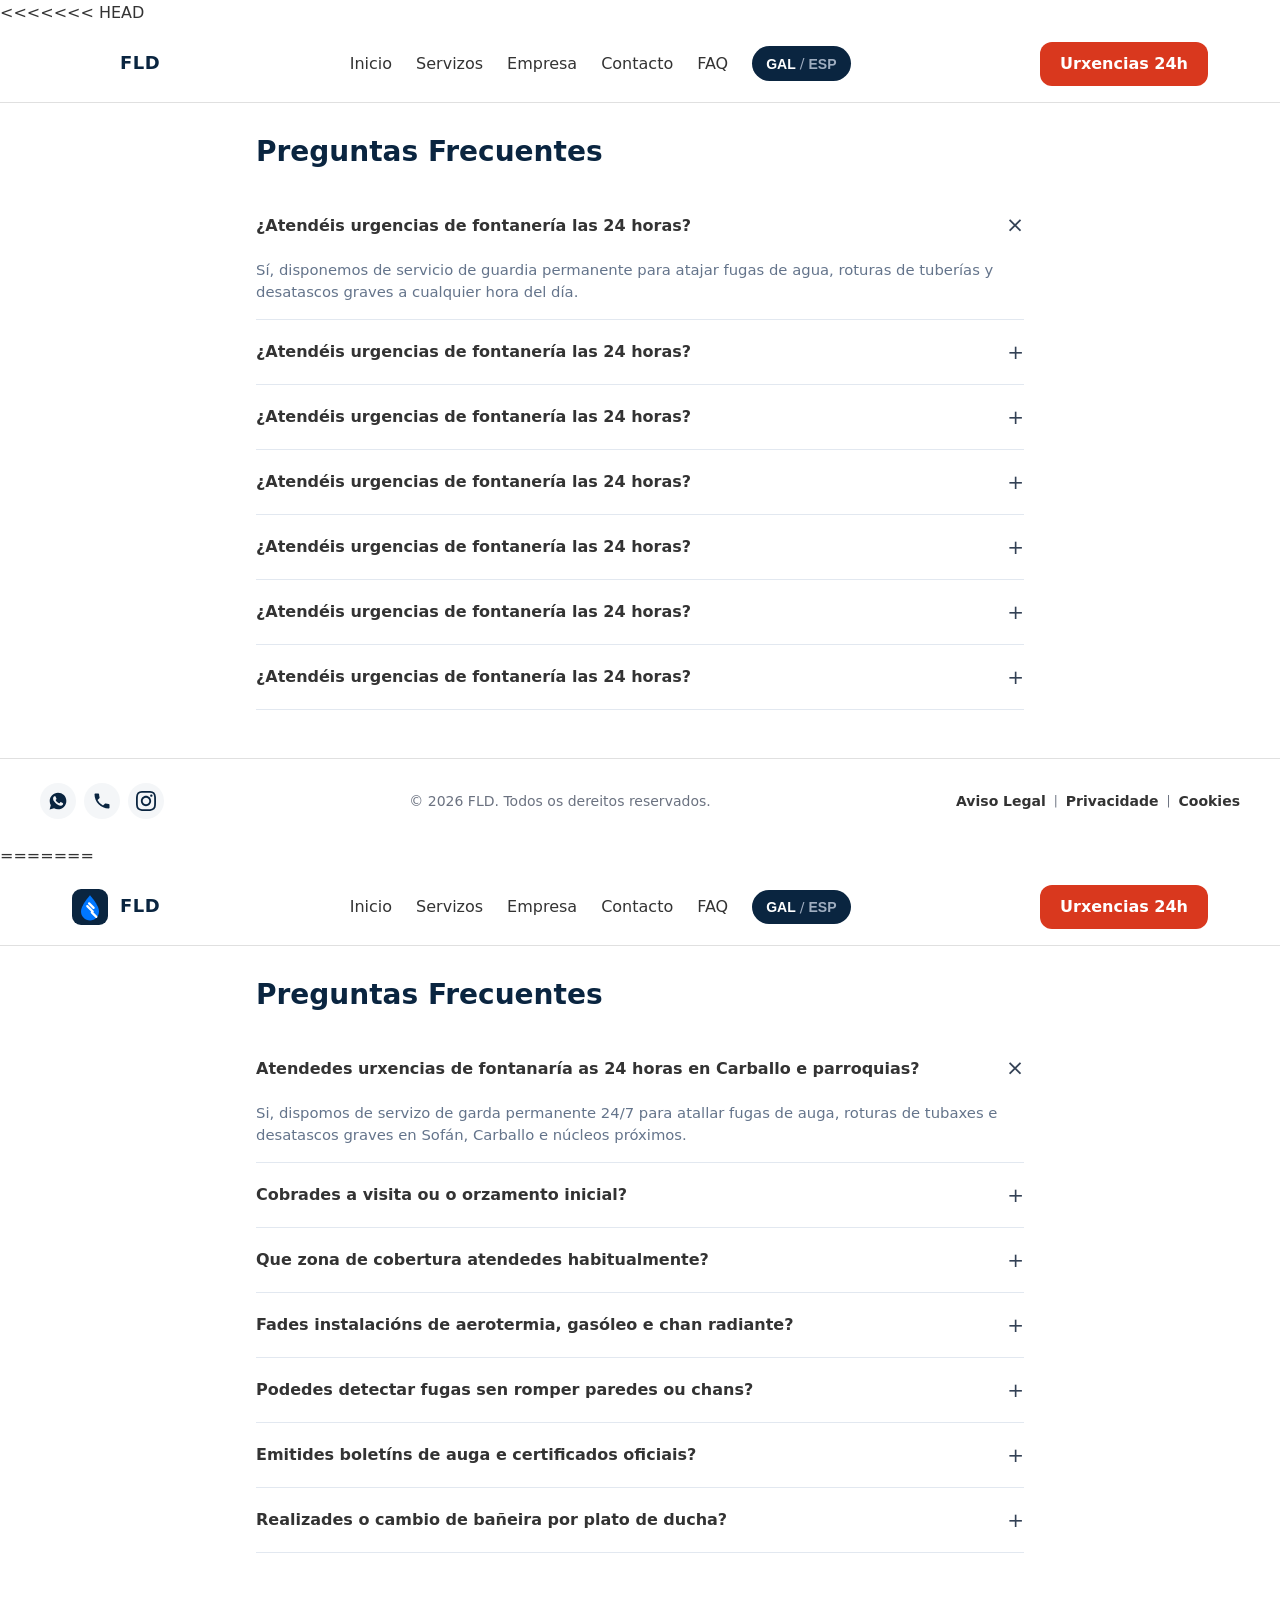
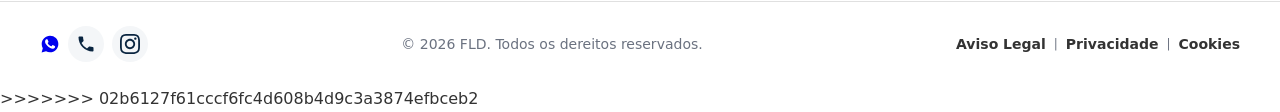
<file: faq.html>
<<<<<<< HEAD
<!DOCTYPE html>
<html lang="gal">

<head>
    <meta charset="UTF-8">
    <meta name="viewport" content="width=device-width, initial-scale=1.0">
    <title>Fontanaría Fernando López Díaz | faq</title>
    <link rel="stylesheet" href="css/styles.css">
    <script src="js/main.js" defer></script>
</head>

<body>

    <header>
        <div class="headerContent">
            <a href="index.html" class="logo">
                <span class="logoImg"></span>
                <span class="logoText">FLD</span>
            </a>

            <button type="button" class="menuToggle" id="menuToggle" aria-label="Abrir menú de navegación">
                <svg width="24" height="24" viewBox="0 0 24 24" fill="none" stroke="currentColor" stroke-width="2">
                    <line x1="3" y1="6" x2="21" y2="6"></line>
                    <line x1="3" y1="12" x2="21" y2="12"></line>
                    <line x1="3" y1="18" x2="21" y2="18"></line>
                </svg>
            </button>

            <div class="headerNavGroup" id="mainNav">
                <nav class="nav">
                    <ul>
                        <li><a href="index.html">Inicio</a></li>
                        <li class="hasDropdown">
                            <a href="servizos.html">Servizos</a>
                            <div class="dropdownMenu">
                                <ul class="dropdownLinks">
                                    <li><a href="servizos/urxencias.html">Urxencias 24h</a></li>
                                    <li><a href="servizos/reformas.html">Reformas e Instalacións</a></li>
                                </ul>
                            </div>
                        </li>
                        <li><a href="empresa.html">Empresa</a></li>
                        <li><a href="contacto.html">Contacto</a></li>
                        <li><a href="faq.html">FAQ</a></li>
                    </ul>
                </nav>

                <div class="headerIdiomas">
                    <div class="lang-switch-pill">
                        <button type="button" class="btnIdioma active" aria-label="Galego">GAL</button>
                        <span class="lang-sep">/</span>
                        <button type="button" class="btnIdioma" aria-label="Castelán">ESP</button>
                    </div>
                    <a href="servizos/urxencias.html" class="btn btn-emergency">Urxencias 24h</a>
                </div>
            </div>
        </div>
    </header>

    <main class="mainContent">

        <div class="faqContainer">
            <h2>Preguntas Frecuentes</h2>

            <details class="faqItem" open>
                <summary class="faqPregunta">
                    <span>¿Atendéis urgencias de fontanería las 24 horas?</span>
                </summary>
                <p class="faqRespuesta">
                    Sí, disponemos de servicio de guardia permanente para atajar fugas de agua, roturas de tuberías y
                    desatascos graves a cualquier hora del día.
                </p>
            </details>

            <details class="faqItem">
                <summary class="faqPregunta">
                    <span>¿Atendéis urgencias de fontanería las 24 horas?</span>
                </summary>
                <p class="faqRespuesta">
                    Sí, disponemos de servicio de guardia permanente para atajar fugas de agua, roturas de tuberías y
                    desatascos graves a cualquier hora del día.
                </p>
            </details>

            <details class="faqItem">
                <summary class="faqPregunta">
                    <span>¿Atendéis urgencias de fontanería las 24 horas?</span>
                </summary>
                <p class="faqRespuesta">
                    Sí, disponemos de servicio de guardia permanente para atajar fugas de agua, roturas de tuberías y
                    desatascos graves a cualquier hora del día.
                </p>
            </details>

            <details class="faqItem">
                <summary class="faqPregunta">
                    <span>¿Atendéis urgencias de fontanería las 24 horas?</span>
                </summary>
                <p class="faqRespuesta">
                    Sí, disponemos de servicio de guardia permanente para atajar fugas de agua, roturas de tuberías y
                    desatascos graves a cualquier hora del día.
                </p>
            </details>

            <details class="faqItem">
                <summary class="faqPregunta">
                    <span>¿Atendéis urgencias de fontanería las 24 horas?</span>
                </summary>
                <p class="faqRespuesta">
                    Sí, disponemos de servicio de guardia permanente para atajar fugas de agua, roturas de tuberías y
                    desatascos graves a cualquier hora del día.
                </p>
            </details>

            <details class="faqItem">
                <summary class="faqPregunta">
                    <span>¿Atendéis urgencias de fontanería las 24 horas?</span>
                </summary>
                <p class="faqRespuesta">
                    Sí, disponemos de servicio de guardia permanente para atajar fugas de agua, roturas de tuberías y
                    desatascos graves a cualquier hora del día.
                </p>
            </details>

            <details class="faqItem">
                <summary class="faqPregunta">
                    <span>¿Atendéis urgencias de fontanería las 24 horas?</span>
                </summary>
                <p class="faqRespuesta">
                    Sí, disponemos de servicio de guardia permanente para atajar fugas de agua, roturas de tuberías y
                    desatascos graves a cualquier hora del día.
                </p>
            </details>

        </div>

    </main>

    <footer class="footerContent">
        <div class="footer-container">
            <div class="footer-social-icons">
                <a href="https://wa.me/34000000000" aria-label="WhatsApp" target="_blank" rel="noopener"
                    class="social-link">
                    <svg width="20" height="20" viewBox="0 0 24 24" fill="currentColor">
                        <path
                            d="M12.012 2c-5.506 0-9.989 4.478-9.99 9.984 0 1.764.459 3.488 1.333 5.004l-1.417 5.176 5.297-1.389c1.462.798 3.109 1.218 4.774 1.219h.005c5.505 0 9.988-4.478 9.989-9.985 0-2.668-1.039-5.177-2.926-7.063a9.923 9.923 0 0 0-7.059-2.946zm5.829 14.18c-.244.688-1.22 1.299-1.992 1.371-.527.049-1.213.089-3.522-.865-2.955-1.219-4.856-4.225-5.005-4.423-.147-.197-1.205-1.604-1.205-3.06 0-1.456.762-2.172 1.033-2.467.271-.295.591-.369.788-.369.197 0 .393.002.565.01.185.008.435-.07.68.518.245.589.836 2.043.91 2.19.074.148.123.32.025.518-.099.197-.148.32-.295.492-.148.173-.311.386-.444.518-.148.148-.302.308-.13.603.172.295.766 1.264 1.643 2.046 1.127 1.005 2.078 1.316 2.373 1.463.295.148.468.123.641-.074.172-.197.739-.861.936-1.156.197-.295.393-.246.664-.148.271.098 1.722.812 2.017.96.295.148.492.221.566.344.074.123.074.713-.17 1.401z" />
                    </svg>
                </a>
                <a href="tel:+34000000000" aria-label="Teléfono" class="social-link">
                    <svg width="20" height="20" viewBox="0 0 24 24" fill="currentColor">
                        <path
                            d="M6.62 10.79a15.053 15.053 0 0 0 6.59 6.59l2.2-2.2c.27-.27.67-.36 1.02-.24 1.12.37 2.33.57 3.57.57.55 0 1 .45 1 1V20c0 .55-.45 1-1 1-9.39 0-17-7.61-17-17 0-.55.45-1 1-1h3.5c.55 0 1 .45 1 1 0 1.25.2 2.45.57 3.57.11.35.03.74-.25 1.02l-2.2 2.2z" />
                    </svg>
                </a>
                <a href="https://instagram.com" aria-label="Instagram" target="_blank" rel="noopener"
                    class="social-link">
                    <svg width="20" height="20" viewBox="0 0 24 24" fill="currentColor">
                        <path
                            d="M12 2.163c3.204 0 3.584.012 4.85.07 3.252.148 4.771 1.691 4.919 4.919.058 1.265.069 1.645.069 4.849 0 3.205-.012 3.584-.069 4.849-.149 3.225-1.664 4.771-4.919 4.919-1.266.058-1.644.07-4.85.07-3.204 0-3.584-.012-4.849-.07-3.26-.149-4.771-1.699-4.919-4.92-.058-1.265-.07-1.644-.07-4.849 0-3.204.013-3.583.07-4.849.149-3.227 1.664-4.771 4.919-4.919 1.266-.057 1.645-.069 4.849-.069zm0-2.163c-3.259 0-3.667.014-4.947.072-4.358.2-6.78 2.618-6.98 6.98-.059 1.281-.073 1.689-.073 4.948 0 3.259.014 3.668.072 4.948.2 4.358 2.618 6.78 6.98 6.98 1.281.058 1.689.072 4.948.072 3.259 0 3.668-.014 4.948-.072 4.354-.2 6.782-2.618 6.979-6.98.059-1.28.073-1.689.073-4.948 0-3.259-.014-3.667-.072-4.947-.196-4.354-2.617-6.78-6.979-6.98-1.281-.059-1.69-.073-4.949-.073zm0 5.838c-3.403 0-6.162 2.759-6.162 6.162s2.759 6.163 6.162 6.163 6.162-2.759 6.162-6.163c0-3.403-2.759-6.162-6.162-6.162zm0 10.162c-2.209 0-4-1.79-4-4 0-2.209 1.791-4 4-4s4 1.791 4 4c0 2.21-1.791 4-4 4zm6.406-11.845c-.796 0-1.441.645-1.441 1.44s.645 1.44 1.441 1.44c.795 0 1.439-.645 1.439-1.44s-.644-1.44-1.439-1.44z" />
                    </svg>
                </a>
            </div>

            <p class="copyright">&copy; 2026 FLD. Todos os dereitos reservados.</p>

            <nav class="legal-nav" aria-label="Navegación legal">
                <ul>
                    <li><a href="legal.html#aviso-legal">Aviso Legal</a></li>
                    <span class="legal-sep">|</span>
                    <li><a href="legal.html#privacidade">Privacidade</a></li>
                    <span class="legal-sep">|</span>
                    <li><a href="legal.html#cookies">Cookies</a></li>
                </ul>
            </nav>
        </div>
    </footer>

</body>

=======
<!DOCTYPE html>
<html lang="gal">

<head>
    <meta charset="UTF-8">
    <meta name="viewport" content="width=device-width, initial-scale=1.0">
    <meta name="description"
        content="Servizos de fontanaría, calefacción e urxencias 24h en Sofán, Carballo e Bergantiños. Fernando López Díaz (FLD).">
    <title>Fontanaría Fernando López Díaz | faq</title>
    <link rel="stylesheet" href="css/styles.css">
    <link rel="icon" type="image/svg+xml" href="../assets/icons/favicon.svg">
    <script src="js/main.js" defer></script>
</head>

<body>

    <header>
        <div class="headerContent">
            <a href="index.html" class="logo">
                <svg class="logoImg" xmlns="http://www.w3.org/2000/svg" viewBox="0 0 40 40" aria-hidden="true">
                    <rect width="40" height="40" rx="10" fill="#0A2540" />
                    <path
                        d="M20 7C20 7 10 18 10 25C10 30.5228 14.4772 35 20 35C25.5228 35 30 30.5228 30 25C30 18 20 7 20 7Z"
                        fill="#0077FF" />
                    <path d="M17 19L23 25M19 16L24 21M22 26L27 31" stroke="#FFFFFF" stroke-width="2.5"
                        stroke-linecap="round" />
                </svg>
                <span class="logoText">FLD</span>
            </a>

            <button type="button" class="menuToggle" id="menuToggle" aria-label="Abrir menú de navegación">
                <svg width="24" height="24" viewBox="0 0 24 24" fill="none" stroke="currentColor" stroke-width="2">
                    <line x1="3" y1="6" x2="21" y2="6"></line>
                    <line x1="3" y1="12" x2="21" y2="12"></line>
                    <line x1="3" y1="18" x2="21" y2="18"></line>
                </svg>
            </button>

            <div class="headerNavGroup" id="mainNav">
                <nav class="nav">
                    <ul>
                        <li><a href="index.html">Inicio</a></li>
                        <li class="hasDropdown">
                            <a href="servizos.html">Servizos</a>
                            <div class="dropdownMenu">
                                <ul class="dropdownLinks">
                                    <li><a href="servizos/urxencias.html">Urxencias 24h</a></li>
                                    <li><a href="servizos/reformas.html">Reformas e Instalacións</a></li>
                                </ul>
                            </div>
                        </li>
                        <li><a href="empresa.html">Empresa</a></li>
                        <li><a href="contacto.html">Contacto</a></li>
                        <li><a href="faq.html">FAQ</a></li>
                    </ul>
                </nav>

                <div class="headerIdiomas">
                    <div class="lang-switch-pill">
                        <button type="button" class="btnIdioma active" aria-label="Galego">GAL</button>
                        <span class="lang-sep">/</span>
                        <button type="button" class="btnIdioma" aria-label="Castelán">ESP</button>
                    </div>
                    <a href="servizos/urxencias.html" class="btn btn-emergency">Urxencias 24h</a>
                </div>
            </div>
        </div>
    </header>

    <main class="mainContent">

        <div class="faqContainer">
            <h2>Preguntas Frecuentes</h2>

            <details class="faqItem" open>
                <summary class="faqPregunta">
                    <span data-key="faq_q1">¿Atendéis urgencias de fontanería las 24 horas en Carballo y
                        parroquias?</span>
                </summary>
                <p class="faqRespuesta" data-key="faq_a1">
                    Sí, disponemos de servicio de guardia permanente 24/7 para atajar fugas de agua, roturas de tuberías
                    y desatascos graves en Sofán, Carballo y núcleos cercanos.
                </p>
            </details>

            <details class="faqItem">
                <summary class="faqPregunta">
                    <span data-key="faq_q2">¿Cobráis la visita o el presupuesto inicial?</span>
                </summary>
                <p class="faqRespuesta" data-key="faq_a2">
                    No, la elaboración de presupuestos para reformas, calefacción o instalaciones nuevas es
                    completamente gratuita y sin compromiso en toda la zona de Bergantiños.
                </p>
            </details>

            <details class="faqItem">
                <summary class="faqPregunta">
                    <span data-key="faq_q3">¿Qué zona de cobertura atendéis habitualmente?</span>
                </summary>
                <p class="faqRespuesta" data-key="faq_a3">
                    Damos servicio principal en Carballo, Sofán, A Laracha, Malpica, Ponteceso, Coristanco y
                    desplazamientos a la comarca de A Coruña.
                </p>
            </details>

            <details class="faqItem">
                <summary class="faqPregunta">
                    <span data-key="faq_q4">¿Hacéis instalaciones de aerotermia, gasoil y suelo radiante?</span>
                </summary>
                <p class="faqRespuesta" data-key="faq_a4">
                    Sí, realizamos la instalación, renovación y mantenimiento de sistemas de calefacción por aerotermia,
                    calderas de gasoil, biomasa y suelo radiante para casas y pisos.
                </p>
            </details>

            <details class="faqItem">
                <summary class="faqPregunta">
                    <span data-key="faq_q5">¿Podéis detectar fugas sin romper paredes o suelos?</span>
                </summary>
                <p class="faqRespuesta" data-key="faq_a5">
                    Contamos con instrumental de detección no destructiva para localizar el punto exacto de la
                    filtración oculta antes de realizar cualquier intervención en la estructura.
                </p>
            </details>

            <details class="faqItem">
                <summary class="faqPregunta">
                    <span data-key="faq_q6">¿Emitís boletines de agua y certificados oficiales?</span>
                </summary>
                <p class="faqRespuesta" data-key="faq_a6">
                    Sí, disponemos de carné profesional de instalador autorizado para emitir boletines de agua y
                    certificar instalaciones ante la empresa suministradora o la administración.
                </p>
            </details>

            <details class="faqItem">
                <summary class="faqPregunta">
                    <span data-key="faq_q7">¿Realizáis el cambio de bañera por plato de ducha?</span>
                </summary>
                <p class="faqRespuesta" data-key="faq_a7">
                    Ejecutamos la sustitución completa en tiempo récord, incluyendo la modificación de tomas de agua,
                    desagües e instalación de mampara y grifería.
                </p>
            </details>

        </div>

    </main>

    <footer class="footerContent">
        <div class="footer-container">
            <div class="footer-social-icons">
                <a href="https://wa.me/34000000000" target="_blank" rel="noopener" aria-label="WhatsApp">
                    <svg width="20" height="20" viewBox="0 0 24 24" fill="currentColor">
                        <path
                            d="M12.012 2c-5.506 0-9.989 4.478-9.99 9.984 0 1.764.459 3.488 1.333 5.004l-1.417 5.176 5.297-1.389c1.462.798 3.109 1.218 4.774 1.219h.005c5.505 0 9.988-4.478 9.989-9.985 0-2.668-1.039-5.177-2.926-7.063a9.923 9.923 0 0 0-7.059-2.946zm5.829 14.18c-.244.688-1.22 1.299-1.992 1.371-.527.049-1.213.089-3.522-.865-2.955-1.219-4.856-4.225-5.005-4.423-.147-.197-1.205-1.604-1.205-3.06 0-1.456.762-2.172 1.033-2.467.271-.295.591-.369.788-.369.197 0 .393.002.565.01.185.008.435-.07.68.518.245.589.836 2.043.91 2.19.074.148.123.32.025.518-.099.197-.148.32-.295.492-.148.173-.311.386-.444.518-.148.148-.302.308-.13.603.172.295.766 1.264 1.643 2.046 1.127 1.005 2.078 1.316 2.373 1.463.295.148.468.123.641-.074.172-.197.739-.861.936-1.156.197-.295.393-.246.664-.148.271.098 1.722.812 2.017.96.295.148.492.221.566.344.074.123.074.713-.17 1.401z" />
                    </svg>
                </a>
                <a href="tel:+34000000000" aria-label="Chamar por teléfono" class="social-link">
                    <svg width="20" height="20" viewBox="0 0 24 24" fill="currentColor">
                        <path
                            d="M6.62 10.79a15.053 15.053 0 0 0 6.59 6.59l2.2-2.2c.27-.27.67-.36 1.02-.24 1.12.37 2.33.57 3.57.57.55 0 1 .45 1 1V20c0 .55-.45 1-1 1-9.39 0-17-7.61-17-17 0-.55.45-1 1-1h3.5c.55 0 1 .45 1 1 0 1.25.2 2.45.57 3.57.11.35.03.74-.25 1.02l-2.2 2.2z" />
                    </svg>
                </a>
                <a href="https://instagram.com" aria-label="Instagram" target="_blank" rel="noopener"
                    class="social-link">
                    <svg width="20" height="20" viewBox="0 0 24 24" fill="currentColor">
                        <path
                            d="M12 2.163c3.204 0 3.584.012 4.85.07 3.252.148 4.771 1.691 4.919 4.919.058 1.265.069 1.645.069 4.849 0 3.205-.012 3.584-.069 4.849-.149 3.225-1.664 4.771-4.919 4.919-1.266.058-1.644.07-4.85.07-3.204 0-3.584-.012-4.849-.07-3.26-.149-4.771-1.699-4.919-4.92-.058-1.265-.07-1.644-.07-4.849 0-3.204.013-3.583.07-4.849.149-3.227 1.664-4.771 4.919-4.919 1.266-.057 1.645-.069 4.849-.069zm0-2.163c-3.259 0-3.667.014-4.947.072-4.358.2-6.78 2.618-6.98 6.98-.059 1.281-.073 1.689-.073 4.948 0 3.259.014 3.668.072 4.948.2 4.358 2.618 6.78 6.98 6.98 1.281.058 1.689.072 4.948.072 3.259 0 3.668-.014 4.948-.072 4.354-.2 6.782-2.618 6.979-6.98.059-1.28.073-1.689.073-4.948 0-3.259-.014-3.667-.072-4.947-.196-4.354-2.617-6.78-6.979-6.98-1.281-.059-1.69-.073-4.949-.073zm0 5.838c-3.403 0-6.162 2.759-6.162 6.162s2.759 6.163 6.162 6.163 6.162-2.759 6.162-6.163c0-3.403-2.759-6.162-6.162-6.162zm0 10.162c-2.209 0-4-1.79-4-4 0-2.209 1.791-4 4-4s4 1.791 4 4c0 2.21-1.791 4-4 4zm6.406-11.845c-.796 0-1.441.645-1.441 1.44s.645 1.44 1.441 1.44c.795 0 1.439-.645 1.439-1.44s-.644-1.44-1.439-1.44z" />
                    </svg>
                </a>
            </div>

            <p class="copyright">&copy; 2026 FLD. Todos os dereitos reservados.</p>

            <nav class="legal-nav" aria-label="Navegación legal">
                <ul>
                    <li><a href="legal.html#aviso-legal">Aviso Legal</a></li>
                    <span class="legal-sep">|</span>
                    <li><a href="legal.html#privacidade">Privacidade</a></li>
                    <span class="legal-sep">|</span>
                    <li><a href="legal.html#cookies">Cookies</a></li>
                </ul>
            </nav>
        </div>
    </footer>

</body>

>>>>>>> 02b6127f61cccf6fc4d608b4d9c3a3874efbceb2
</html>
</file>
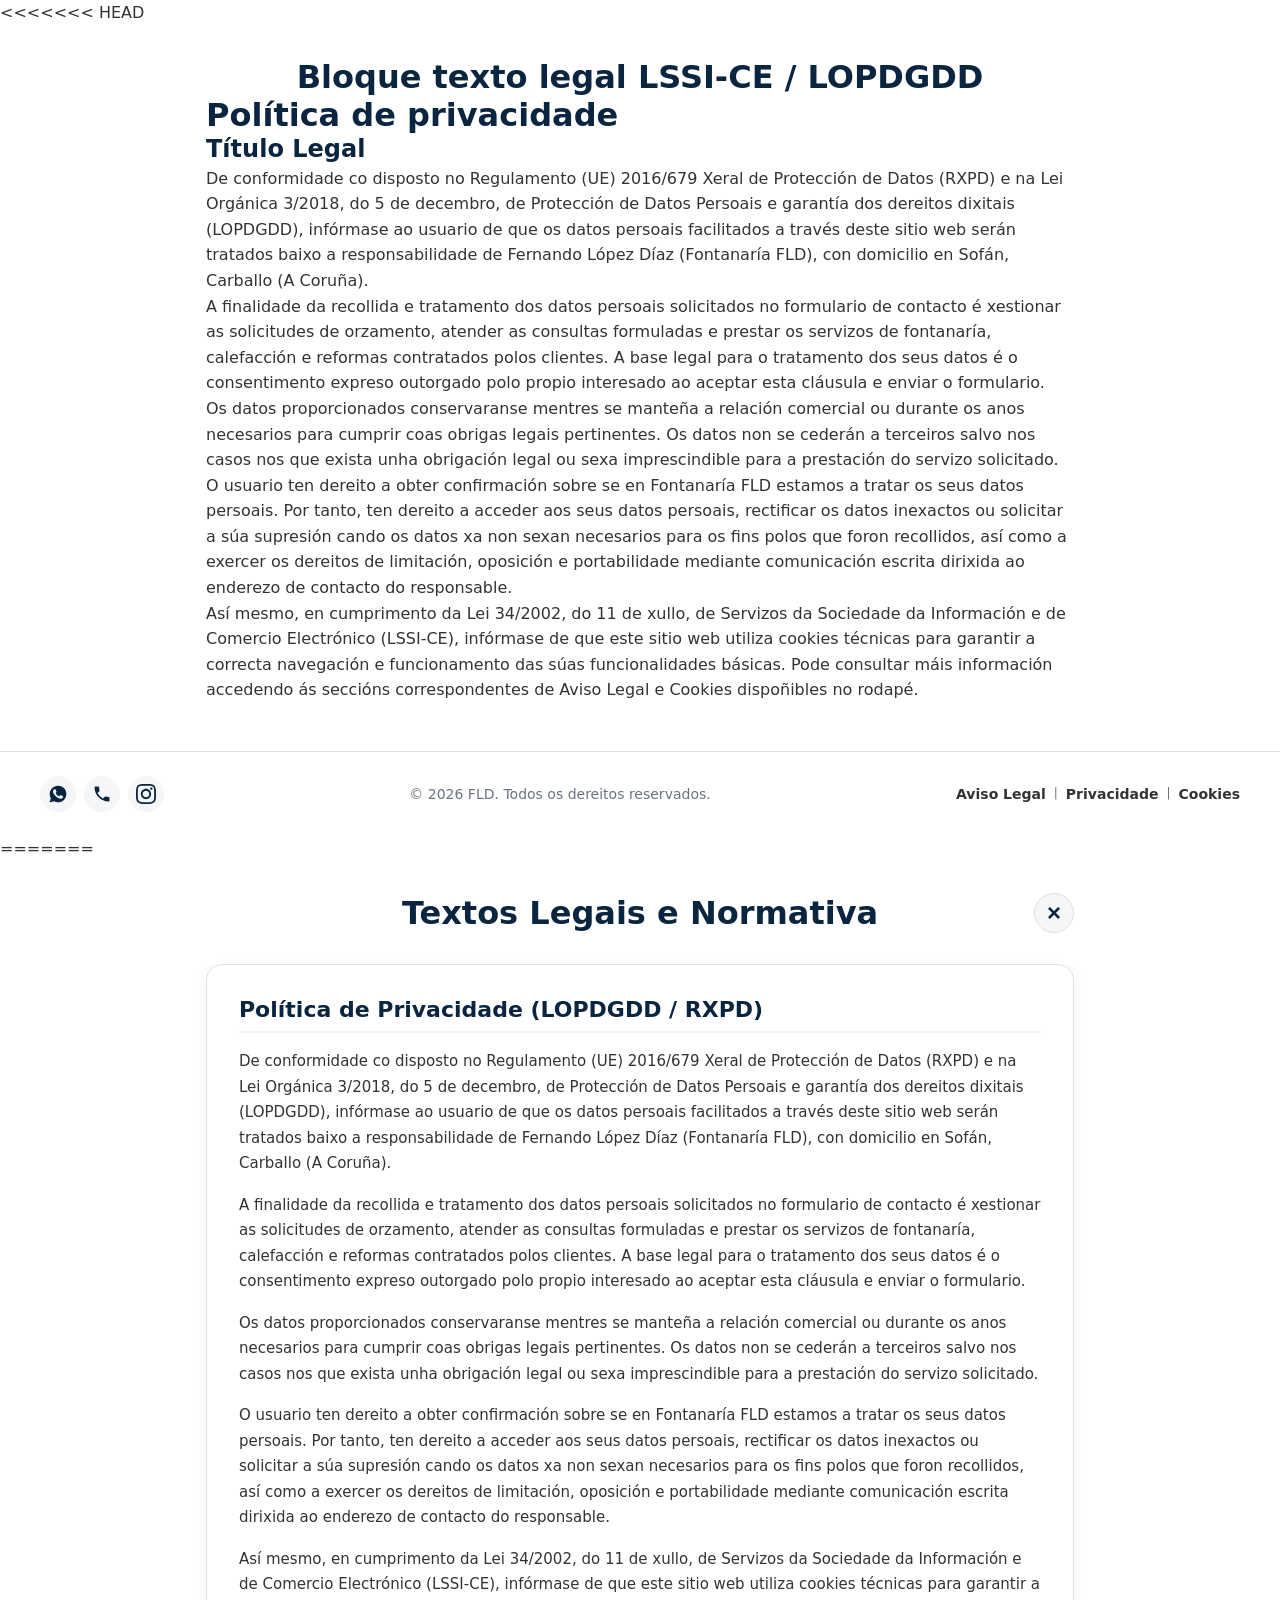
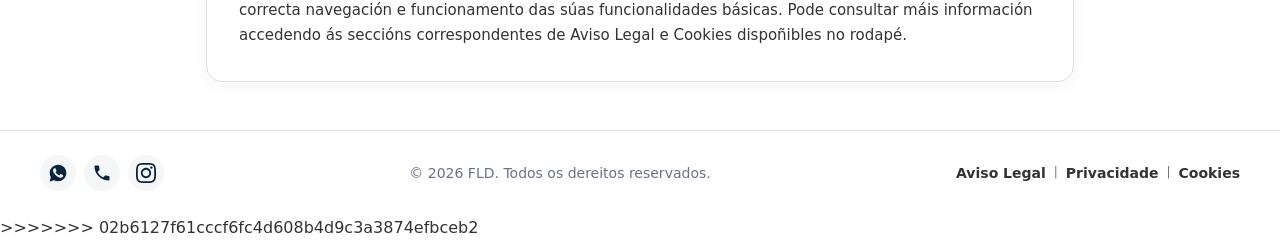
<file: legal.html>
<<<<<<< HEAD
<!DOCTYPE html>
<html lang="gal">

<head>
    <meta charset="UTF-8">
    <meta name="viewport" content="width=device-width, initial-scale=1.0">
    <title>Fontanaría Fernando López Díaz | Inicio</title>
    <link rel="stylesheet" href="css/styles.css">
</head>

<body>

    <main class="mainContent">
        <section class="legalSection">
            <h1 class="legalMainTitle">Bloque texto legal LSSI-CE / LOPDGDD</h1>
            <h2 class="legalSubtitle">Política de privacidade</h2>
            <h3 class="legalSectionTitle" id="privacidade">Título Legal</h3>

            <div class="legalContentBox">
                <p>De conformidade co disposto no Regulamento (UE) 2016/679 Xeral de Protección de Datos (RXPD) e na Lei
                    Orgánica 3/2018, do 5 de decembro, de Protección de Datos Persoais e garantía dos dereitos dixitais
                    (LOPDGDD), infórmase ao usuario de que os datos persoais facilitados a través deste sitio web serán
                    tratados baixo a responsabilidade de Fernando López Díaz (Fontanaría FLD), con domicilio en Sofán,
                    Carballo (A Coruña).</p>

                <p>A finalidade da recollida e tratamento dos datos persoais solicitados no formulario de contacto é
                    xestionar as solicitudes de orzamento, atender as consultas formuladas e prestar os servizos de
                    fontanaría, calefacción e reformas contratados polos clientes. A base legal para o tratamento dos
                    seus datos é o consentimento expreso outorgado polo propio interesado ao aceptar esta cláusula e
                    enviar o formulario.</p>

                <p>Os datos proporcionados conservaranse mentres se manteña a relación comercial ou durante os anos
                    necesarios para cumprir coas obrigas legais pertinentes. Os datos non se cederán a terceiros salvo
                    nos casos nos que exista unha obrigación legal ou sexa imprescindible para a prestación do servizo
                    solicitado.</p>

                <p>O usuario ten dereito a obter confirmación sobre se en Fontanaría FLD estamos a tratar os seus datos
                    persoais. Por tanto, ten dereito a acceder aos seus datos persoais, rectificar os datos inexactos ou
                    solicitar a súa supresión cando os datos xa non sexan necesarios para os fins polos que foron
                    recollidos, así como a exercer os dereitos de limitación, oposición e portabilidade mediante
                    comunicación escrita dirixida ao enderezo de contacto do responsable.</p>

                <p>Así mesmo, en cumprimento da Lei 34/2002, do 11 de xullo, de Servizos da Sociedade da Información e
                    de Comercio Electrónico (LSSI-CE), infórmase de que este sitio web utiliza cookies técnicas para
                    garantir a correcta navegación e funcionamento das súas funcionalidades básicas. Pode consultar máis
                    información accedendo ás seccións correspondentes de Aviso Legal e Cookies dispoñibles no rodapé.
                </p>
            </div>
        </section>
    </main>

    <footer class="footerContent">
        <div class="footer-container">
            <div class="footer-social-icons">
                <a href="https://wa.me/34000000000" aria-label="WhatsApp" target="_blank" rel="noopener"
                    class="social-link">
                    <svg width="20" height="20" viewBox="0 0 24 24" fill="currentColor">
                        <path
                            d="M12.012 2c-5.506 0-9.989 4.478-9.99 9.984 0 1.764.459 3.488 1.333 5.004l-1.417 5.176 5.297-1.389c1.462.798 3.109 1.218 4.774 1.219h.005c5.505 0 9.988-4.478 9.989-9.985 0-2.668-1.039-5.177-2.926-7.063a9.923 9.923 0 0 0-7.059-2.946zm5.829 14.18c-.244.688-1.22 1.299-1.992 1.371-.527.049-1.213.089-3.522-.865-2.955-1.219-4.856-4.225-5.005-4.423-.147-.197-1.205-1.604-1.205-3.06 0-1.456.762-2.172 1.033-2.467.271-.295.591-.369.788-.369.197 0 .393.002.565.01.185.008.435-.07.68.518.245.589.836 2.043.91 2.19.074.148.123.32.025.518-.099.197-.148.32-.295.492-.148.173-.311.386-.444.518-.148.148-.302.308-.13.603.172.295.766 1.264 1.643 2.046 1.127 1.005 2.078 1.316 2.373 1.463.295.148.468.123.641-.074.172-.197.739-.861.936-1.156.197-.295.393-.246.664-.148.271.098 1.722.812 2.017.96.295.148.492.221.566.344.074.123.074.713-.17 1.401z" />
                    </svg>
                </a>
                <a href="tel:+34000000000" aria-label="Teléfono" class="social-link">
                    <svg width="20" height="20" viewBox="0 0 24 24" fill="currentColor">
                        <path
                            d="M6.62 10.79a15.053 15.053 0 0 0 6.59 6.59l2.2-2.2c.27-.27.67-.36 1.02-.24 1.12.37 2.33.57 3.57.57.55 0 1 .45 1 1V20c0 .55-.45 1-1 1-9.39 0-17-7.61-17-17 0-.55.45-1 1-1h3.5c.55 0 1 .45 1 1 0 1.25.2 2.45.57 3.57.11.35.03.74-.25 1.02l-2.2 2.2z" />
                    </svg>
                </a>
                <a href="https://instagram.com" aria-label="Instagram" target="_blank" rel="noopener"
                    class="social-link">
                    <svg width="20" height="20" viewBox="0 0 24 24" fill="currentColor">
                        <path
                            d="M12 2.163c3.204 0 3.584.012 4.85.07 3.252.148 4.771 1.691 4.919 4.919.058 1.265.069 1.645.069 4.849 0 3.205-.012 3.584-.069 4.849-.149 3.225-1.664 4.771-4.919 4.919-1.266.058-1.644.07-4.85.07-3.204 0-3.584-.012-4.849-.07-3.26-.149-4.771-1.699-4.919-4.92-.058-1.265-.07-1.644-.07-4.849 0-3.204.013-3.583.07-4.849.149-3.227 1.664-4.771 4.919-4.919 1.266-.057 1.645-.069 4.849-.069zm0-2.163c-3.259 0-3.667.014-4.947.072-4.358.2-6.78 2.618-6.98 6.98-.059 1.281-.073 1.689-.073 4.948 0 3.259.014 3.668.072 4.948.2 4.358 2.618 6.78 6.98 6.98 1.281.058 1.689.072 4.948.072 3.259 0 3.668-.014 4.948-.072 4.354-.2 6.782-2.618 6.979-6.98.059-1.28.073-1.689.073-4.948 0-3.259-.014-3.667-.072-4.947-.196-4.354-2.617-6.78-6.979-6.98-1.281-.059-1.69-.073-4.949-.073zm0 5.838c-3.403 0-6.162 2.759-6.162 6.162s2.759 6.163 6.162 6.163 6.162-2.759 6.162-6.163c0-3.403-2.759-6.162-6.162-6.162zm0 10.162c-2.209 0-4-1.79-4-4 0-2.209 1.791-4 4-4s4 1.791 4 4c0 2.21-1.791 4-4 4zm6.406-11.845c-.796 0-1.441.645-1.441 1.44s.645 1.44 1.441 1.44c.795 0 1.439-.645 1.439-1.44s-.644-1.44-1.439-1.44z" />
                    </svg>
                </a>
            </div>

            <p class="copyright">&copy; 2026 FLD. Todos os dereitos reservados.</p>

            <nav class="legal-nav" aria-label="Navegación legal">
                <ul>
                    <li><a href="legal.html#aviso-legal">Aviso Legal</a></li>
                    <span class="legal-sep">|</span>
                    <li><a href="legal.html#privacidade">Privacidade</a></li>
                    <span class="legal-sep">|</span>
                    <li><a href="legal.html#cookies">Cookies</a></li>
                </ul>
            </nav>
        </div>
    </footer>

</body>

=======
<!DOCTYPE html>
<html lang="gal">

<head>
    <meta charset="UTF-8">
    <meta name="viewport" content="width=device-width, initial-scale=1.0">
    <meta name="description"
        content="Servizos de fontanaría, calefacción e urxencias 24h en Sofán, Carballo e Bergantiños. Fernando López Díaz (FLD).">
    <title>Fontanaría Fernando López Díaz | legal</title>
    <link rel="icon" type="image/svg+xml" href="../assets/icons/favicon.svg">
    <link rel="stylesheet" href="css/styles.css">
    <script src="js/main.js" defer></script>
</head>

<body>

    <main class="mainContent">
        <section class="legalSection">

            <div class="legalHeaderContainer">
                <h1 class="legalMainTitle" data-key="legal_main_title">Textos Legais e Normativa</h1>
                <button type="button" class="btnCloseLegal" onclick="history.back()"
                    aria-label="Pechar e volver">&times;</button>
            </div>

            <article class="legalContentCard" id="privacidade">
                <h2 data-key="legal_section_title">Política de Privacidade (LOPDGDD / RXPD)</h2>

                <p data-key="legal_p1">De conformidade co disposto no Regulamento (UE) 2016/679 Xeral de Protección de
                    Datos (RXPD) e na Lei Orgánica 3/2018, do 5 de decembro, de Protección de Datos Persoais e garantía
                    dos dereitos dixitais (LOPDGDD), infórmase ao usuario de que os datos persoais facilitados a través
                    deste sitio web serán tratados baixo a responsabilidade de Fernando López Díaz (Fontanaría FLD), con
                    domicilio en Sofán, Carballo (A Coruña).</p>

                <p data-key="legal_p2">A finalidade da recollida e tratamento dos datos persoais solicitados no
                    formulario de contacto é xestionar as solicitudes de orzamento, atender as consultas formuladas e
                    prestar os servizos de fontanaría, calefacción e reformas contratados polos clientes. A base legal
                    para o tratamento dos seus datos é o consentimento expreso outorgado polo propio interesado ao
                    aceptar esta cláusula e enviar o formulario.</p>

                <p data-key="legal_p3">Os datos proporcionados conservaranse mentres se manteña a relación comercial ou
                    durante os anos necesarios para cumprir coas obrigas legais pertinentes. Os datos non se cederán a
                    terceiros salvo nos casos nos que exista unha obrigación legal ou sexa imprescindible para a
                    prestación do servizo solicitado.</p>

                <p data-key="legal_p4">O usuario ten dereito a obter confirmación sobre se en Fontanaría FLD estamos a
                    tratar os seus datos persoais. Por tanto, ten dereito a acceder aos seus datos persoais, rectificar
                    os datos inexactos ou solicitar a súa supresión cando os datos xa non sexan necesarios para os fins
                    polos que foron recollidos, así como a exercer os dereitos de limitación, oposición e portabilidade
                    mediante comunicación escrita dirixida ao enderezo de contacto do responsable.</p>

                <p data-key="legal_p5">Así mesmo, en cumprimento da Lei 34/2002, do 11 de xullo, de Servizos da
                    Sociedade da Información e de Comercio Electrónico (LSSI-CE), infórmase de que este sitio web
                    utiliza cookies técnicas para garantir a correcta navegación e funcionamento das súas
                    funcionalidades básicas. Pode consultar máis información accedendo ás seccións correspondentes de
                    Aviso Legal e Cookies dispoñibles no rodapé.</p>
            </article>

        </section>
    </main>

    <footer class="footerContent">
        <div class="footer-container">
            <div class="footer-social-icons">
                <a href="https://wa.me/34000000000" aria-label="WhatsApp" target="_blank" rel="noopener"
                    class="social-link">
                    <svg width="20" height="20" viewBox="0 0 24 24" fill="currentColor">
                        <path
                            d="M12.012 2c-5.506 0-9.989 4.478-9.99 9.984 0 1.764.459 3.488 1.333 5.004l-1.417 5.176 5.297-1.389c1.462.798 3.109 1.218 4.774 1.219h.005c5.505 0 9.988-4.478 9.989-9.985 0-2.668-1.039-5.177-2.926-7.063a9.923 9.923 0 0 0-7.059-2.946zm5.829 14.18c-.244.688-1.22 1.299-1.992 1.371-.527.049-1.213.089-3.522-.865-2.955-1.219-4.856-4.225-5.005-4.423-.147-.197-1.205-1.604-1.205-3.06 0-1.456.762-2.172 1.033-2.467.271-.295.591-.369.788-.369.197 0 .393.002.565.01.185.008.435-.07.68.518.245.589.836 2.043.91 2.19.074.148.123.32.025.518-.099.197-.148.32-.295.492-.148.173-.311.386-.444.518-.148.148-.302.308-.13.603.172.295.766 1.264 1.643 2.046 1.127 1.005 2.078 1.316 2.373 1.463.295.148.468.123.641-.074.172-.197.739-.861.936-1.156.197-.295.393-.246.664-.148.271.098 1.722.812 2.017.96.295.148.492.221.566.344.074.123.074.713-.17 1.401z" />
                    </svg>
                </a>
                <a href="tel:+34000000000" aria-label="Teléfono" class="social-link">
                    <svg width="20" height="20" viewBox="0 0 24 24" fill="currentColor">
                        <path
                            d="M6.62 10.79a15.053 15.053 0 0 0 6.59 6.59l2.2-2.2c.27-.27.67-.36 1.02-.24 1.12.37 2.33.57 3.57.57.55 0 1 .45 1 1V20c0 .55-.45 1-1 1-9.39 0-17-7.61-17-17 0-.55.45-1 1-1h3.5c.55 0 1 .45 1 1 0 1.25.2 2.45.57 3.57.11.35.03.74-.25 1.02l-2.2 2.2z" />
                    </svg>
                </a>
                <a href="https://instagram.com" aria-label="Instagram" target="_blank" rel="noopener"
                    class="social-link">
                    <svg width="20" height="20" viewBox="0 0 24 24" fill="currentColor">
                        <path
                            d="M12 2.163c3.204 0 3.584.012 4.85.07 3.252.148 4.771 1.691 4.919 4.919.058 1.265.069 1.645.069 4.849 0 3.205-.012 3.584-.069 4.849-.149 3.225-1.664 4.771-4.919 4.919-1.266.058-1.644.07-4.85.07-3.204 0-3.584-.012-4.849-.07-3.26-.149-4.771-1.699-4.919-4.92-.058-1.265-.07-1.644-.07-4.849 0-3.204.013-3.583.07-4.849.149-3.227 1.664-4.771 4.919-4.919 1.266-.057 1.645-.069 4.849-.069zm0-2.163c-3.259 0-3.667.014-4.947.072-4.358.2-6.78 2.618-6.98 6.98-.059 1.281-.073 1.689-.073 4.948 0 3.259.014 3.668.072 4.948.2 4.358 2.618 6.78 6.98 6.98 1.281.058 1.689.072 4.948.072 3.259 0 3.668-.014 4.948-.072 4.354-.2 6.782-2.618 6.979-6.98.059-1.28.073-1.689.073-4.948 0-3.259-.014-3.667-.072-4.947-.196-4.354-2.617-6.78-6.979-6.98-1.281-.059-1.69-.073-4.949-.073zm0 5.838c-3.403 0-6.162 2.759-6.162 6.162s2.759 6.163 6.162 6.163 6.162-2.759 6.162-6.163c0-3.403-2.759-6.162-6.162-6.162zm0 10.162c-2.209 0-4-1.79-4-4 0-2.209 1.791-4 4-4s4 1.791 4 4c0 2.21-1.791 4-4 4zm6.406-11.845c-.796 0-1.441.645-1.441 1.44s.645 1.44 1.441 1.44c.795 0 1.439-.645 1.439-1.44s-.644-1.44-1.439-1.44z" />
                    </svg>
                </a>
            </div>

            <p class="copyright" data-key="footer_copyright">&copy; 2026 FLD. Todos os dereitos reservados.</p>

            <nav class="legal-nav" aria-label="Navegación legal">
                <ul>
                    <li><a href="legal.html#aviso-legal" data-key="legal_aviso">Aviso Legal</a></li>
                    <span class="legal-sep">|</span>
                    <li><a href="legal.html#privacidade" data-key="legal_privacidade">Privacidade</a></li>
                    <span class="legal-sep">|</span>
                    <li><a href="legal.html#cookies" data-key="legal_cookies">Cookies</a></li>
                </ul>
            </nav>
        </div>
    </footer>

</body>

>>>>>>> 02b6127f61cccf6fc4d608b4d9c3a3874efbceb2
</html>
</file>
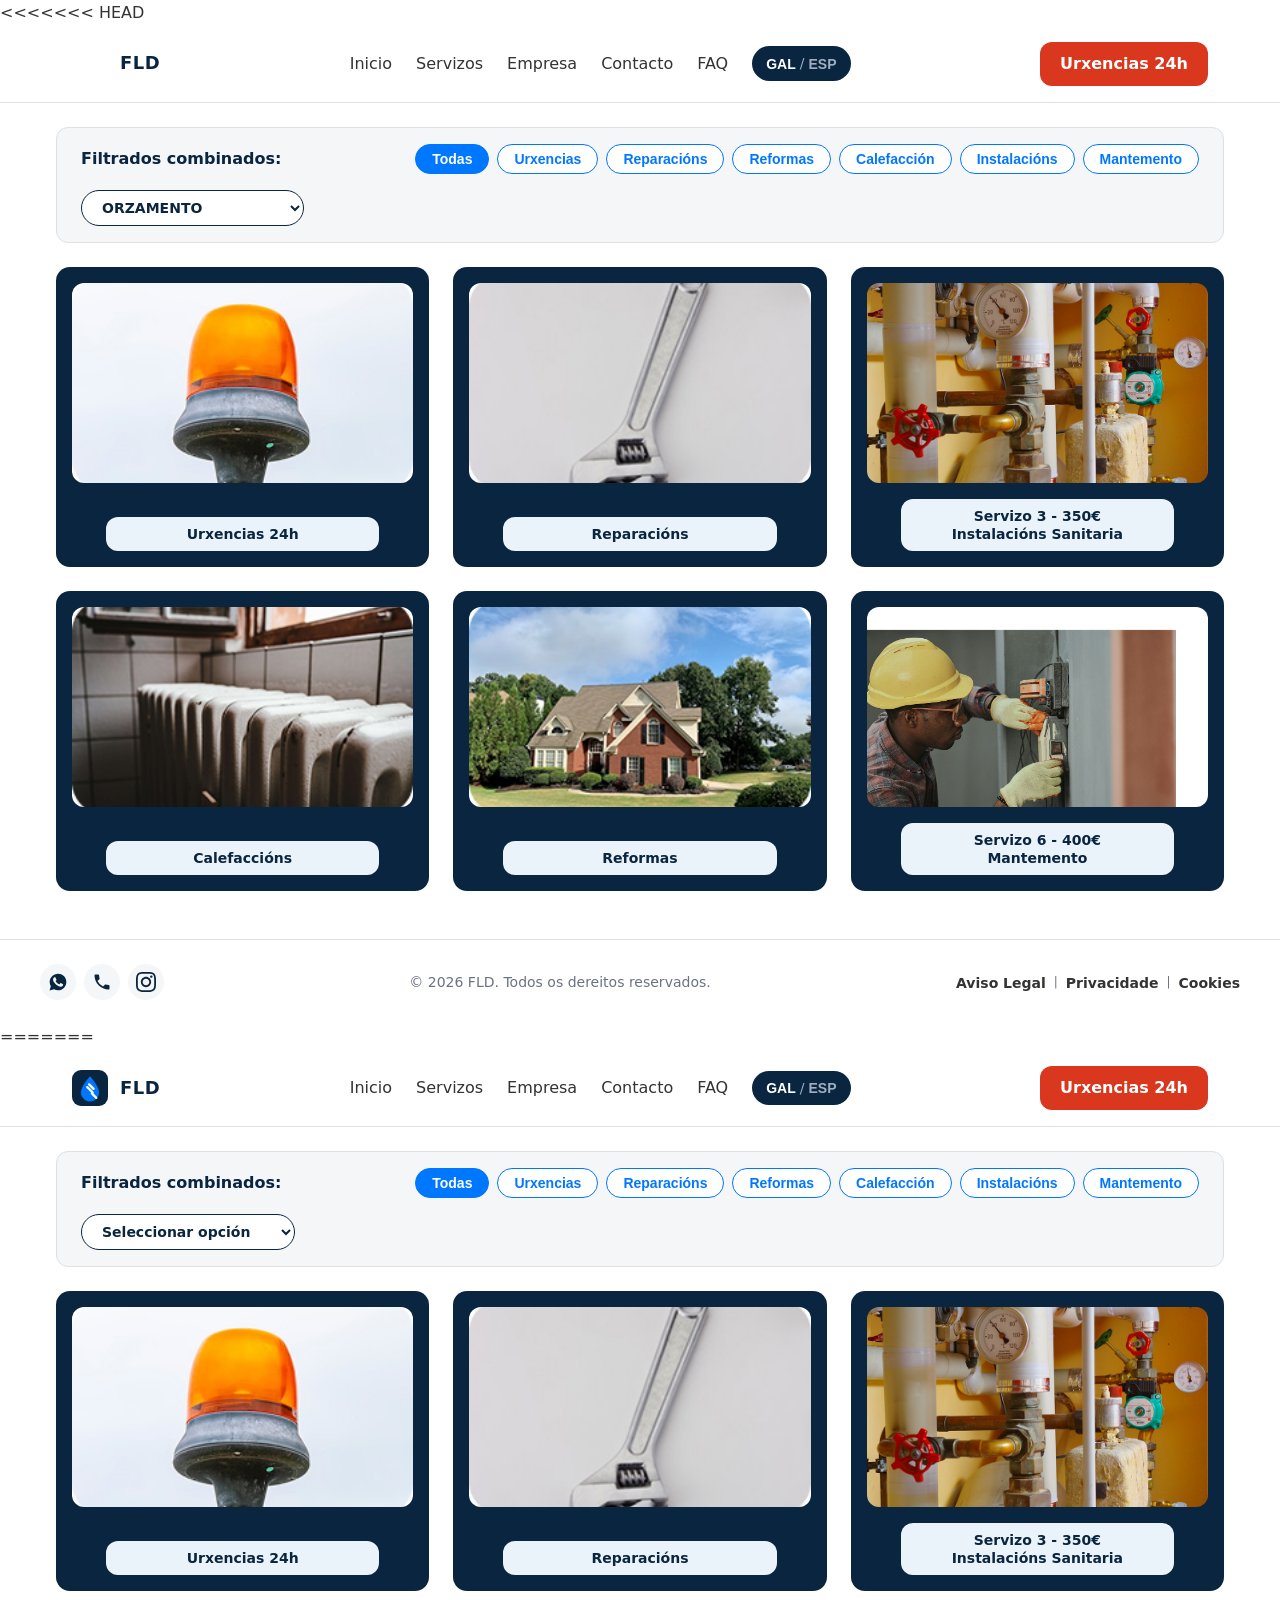
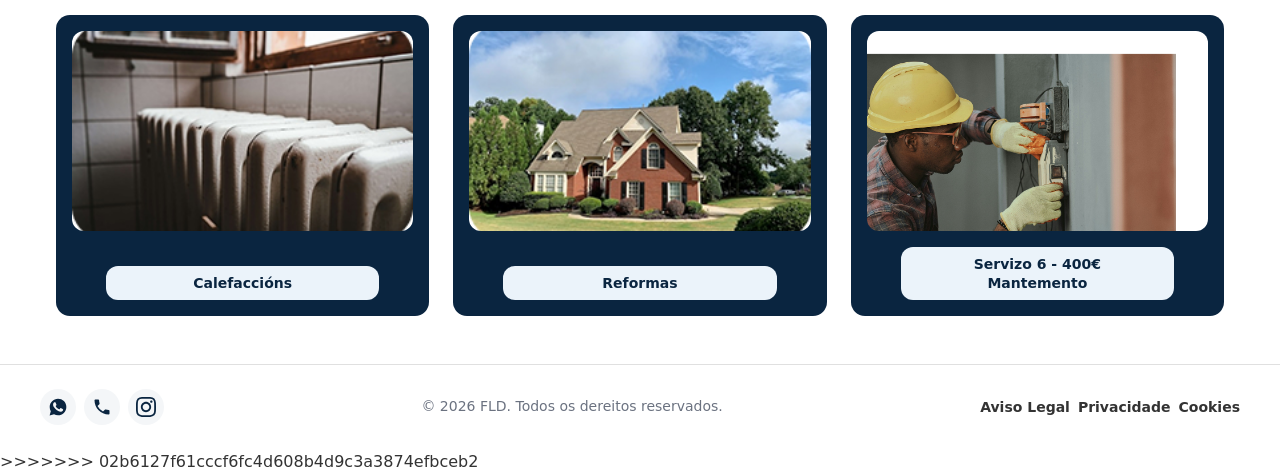
<file: servizos.html>
<<<<<<< HEAD
<!DOCTYPE html>
<html lang="gal">

<head>
    <meta charset="UTF-8">
    <meta name="viewport" content="width=device-width, initial-scale=1.0">
    <title>Fontanaría Fernando López Díaz | Servizos</title>
    <link rel="stylesheet" href="css/styles.css">
    <script src="js/main.js" defer></script>
</head>

<body>

    <header>
        <div class="headerContent">
            <a href="index.html" class="logo">
                <span class="logoImg"></span>
                <span class="logoText">FLD</span>
            </a>

            <button type="button" class="menuToggle" id="menuToggle" aria-label="Abrir menú de navegación">
                <svg width="24" height="24" viewBox="0 0 24 24" fill="none" stroke="currentColor" stroke-width="2">
                    <line x1="3" y1="6" x2="21" y2="6"></line>
                    <line x1="3" y1="12" x2="21" y2="12"></line>
                    <line x1="3" y1="18" x2="21" y2="18"></line>
                </svg>
            </button>

            <div class="headerNavGroup" id="mainNav">
                <nav class="nav">
                    <ul>
                        <li><a href="index.html" data-key="nav_inicio">Inicio</a></li>
                        <li class="hasDropdown">
                            <a href="servizos.html" data-key="nav_servizos">Servizos</a>
                            <div class="dropdownMenu">
                                <ul class="dropdownLinks">
                                    <li><a href="servizos/urxencias.html" data-key="nav_urxencias_sub">Urxencias 24h</a>
                                    </li>
                                    <li><a href="servizos/reformas.html" data-key="nav_reformas_sub">Reformas e
                                            Instalacións</a></li>
                                </ul>
                            </div>
                        </li>
                        <li><a href="empresa.html" data-key="nav_empresa">Empresa</a></li>
                        <li><a href="contacto.html" data-key="nav_contacto">Contacto</a></li>
                        <li><a href="faq.html" data-key="nav_faq">FAQ</a></li>
                    </ul>
                </nav>

                <div class="headerIdiomas">
                    <div class="lang-switch-pill">
                        <button type="button" class="btnIdioma active" aria-label="Galego">GAL</button>
                        <span class="lang-sep">/</span>
                        <button type="button" class="btnIdioma" aria-label="Castelán">ESP</button>
                    </div>
                    <a href="servizos/urxencias.html" class="btn btn-emergency" data-key="btn_urxencias">Urxencias
                        24h</a>
                </div>
            </div>
        </div>
    </header>

    <main class="mainContent">

        <section class="filterSection">
            <div class="filterContainer">
                <span class="filterLabel" data-key="filter_label">Filtrados combinados:</span>

                <div class="filterButtons">
                    <button type="button" class="filterBtn active-filter" data-category="all"
                        data-key="filter_all">Todas</button>
                    <button type="button" class="filterBtn" data-category="urxencias"
                        data-key="filter_urxencias">Urxencias</button>
                    <button type="button" class="filterBtn" data-category="reparacions"
                        data-key="filter_reparacions">Reparacións</button>
                    <button type="button" class="filterBtn" data-category="reformas"
                        data-key="filter_reformas">Reformas</button>
                    <button type="button" class="filterBtn" data-category="calefaccion"
                        data-key="filter_calefaccion">Calefacción</button>
                    <button type="button" class="filterBtn" data-category="instalacions"
                        data-key="filter_instalacions">Instalacións</button>
                    <button type="button" class="filterBtn" data-category="mantemento"
                        data-key="filter_mantemento">Mantemento</button>
                </div>

                <div class="filterSort">
                    <select id="sortPrice" class="sortSelect" aria-label="Orzar por prezo">
                        <option value="default" data-key="sort_default">ORZAMENTO</option>
                        <option value="asc" data-key="sort_asc">Prezo: Menor a Maior</option>
                        <option value="desc" data-key="sort_desc">Prezo: Maior a Menor</option>
                    </select>
                </div>
            </div>
        </section>

        <section class="sectionGrilla">
            <div class="grilla">

                <!-- SERVIZO 1 -->
                <article class="card" data-category="urxencias" data-price="50">
                    <div class="cardImage-wrapper">
                        <img src="assets/images/urxencias24h.jpg" alt="Servizo de Urxencias 24h" loading="lazy">
                    </div>
                    <a href="servizos/urxencias.html" class="cardButton" data-key="card_urxencias">
                        Servizo 1 - 50€<br>Urxencias 24h
                    </a>
                </article>

                <!-- SERVIZO 2 -->
                <article class="card" data-category="reparacions" data-price="120">
                    <div class="cardImage-wrapper">
                        <img src="assets/images/reparacions.jpg" alt="Reparacións de fugas" loading="lazy">
                    </div>
                    <a href="contacto.html?servicio=reparacions" class="cardButton" data-key="card_reparacions">
                        Servizo 2 - 120€<br>Reparacións de fugas
                    </a>
                </article>

                <!-- SERVIZO 3 -->
                <article class="card" data-category="instalacions" data-price="350">
                    <div class="cardImage-wrapper">
                        <img src="assets/images/instalacionsanitaria.jpg" alt="Instalacións Sanitarias" loading="lazy">
                    </div>
                    <a href="contacto.html?servicio=instalacions" class="cardButton" data-key="card_instalacions">
                        Servizo 3 - 350€<br>Instalacións Sanitaria
                    </a>
                </article>

                <!-- SERVIZO 4 -->
                <article class="card" data-category="calefaccion" data-price="80">
                    <div class="cardImage-wrapper">
                        <img src="assets/images/calefaccion.jpg" alt="Calefacción" loading="lazy">
                    </div>
                    <a href="contacto.html?servicio=calefaccion" class="cardButton" data-key="card_calefaccion">
                        Servizo 4 - 80€<br>Calefacción
                    </a>
                </article>

                <!-- SERVIZO 5 -->
                <article class="card" data-category="reformas" data-price="200">
                    <div class="cardImage-wrapper">
                        <img src="assets/images/reformas.jpg" alt="Reformas Integrais" loading="lazy">
                    </div>
                    <a href="servizos/reformas.html" class="cardButton" data-key="card_reformas">
                        Servizo 5 - 200€<br>Reforma Integrais
                    </a>
                </article>

                <!-- SERVIZO 6 -->
                <article class="card" data-category="mantemento" data-price="400">
                    <div class="cardImage-wrapper">
                        <img src="assets/images/mantenimiento.jpg" alt="Mantemento" loading="lazy">
                    </div>
                    <a href="contacto.html?servicio=mantemento" class="cardButton" data-key="card_mantemento">
                        Servizo 6 - 400€<br>Mantemento
                    </a>
                </article>

            </div>


            <!-- <div class="emptyState hidden" role="status">
                <div class="emptyIconWrapper">
                    <svg width="32" height="32" viewBox="0 0 24 24" fill="none" stroke="currentColor" stroke-width="2"
                        stroke-linecap="round" stroke-linejoin="round">
                        <circle cx="11" cy="11" r="8"></circle>
                        <line x1="21" y1="21" x2="16.65" y2="16.65"></line>
                    </svg>
                </div>
                <div class="emptyTextContent">
                    <span class="emptyTag">ESTADO DE BALEIRO #no_results</span>
                    <p>Non se atoparon servizos</p>
                </div>
            </div>-->
        </section>

    </main>

    <footer class="footerContent">
        <div class="footer-container">
            <div class="footer-social-icons">
                <a href="https://wa.me/34000000000" aria-label="WhatsApp" target="_blank" rel="noopener"
                    class="social-link">
                    <svg width="20" height="20" viewBox="0 0 24 24" fill="currentColor">
                        <path
                            d="M12.012 2c-5.506 0-9.989 4.478-9.99 9.984 0 1.764.459 3.488 1.333 5.004l-1.417 5.176 5.297-1.389c1.462.798 3.109 1.218 4.774 1.219h.005c5.505 0 9.988-4.478 9.989-9.985 0-2.668-1.039-5.177-2.926-7.063a9.923 9.923 0 0 0-7.059-2.946zm5.829 14.18c-.244.688-1.22 1.299-1.992 1.371-.527.049-1.213.089-3.522-.865-2.955-1.219-4.856-4.225-5.005-4.423-.147-.197-1.205-1.604-1.205-3.06 0-1.456.762-2.172 1.033-2.467.271-.295.591-.369.788-.369.197 0 .393.002.565.01.185.008.435-.07.68.518.245.589.836 2.043.91 2.19.074.148.123.32.025.518-.099.197-.148.32-.295.492-.148.173-.311.386-.444.518-.148.148-.302.308-.13.603.172.295.766 1.264 1.643 2.046 1.127 1.005 2.078 1.316 2.373 1.463.295.148.468.123.641-.074.172-.197.739-.861.936-1.156.197-.295.393-.246.664-.148.271.098 1.722.812 2.017.96.295.148.492.221.566.344.074.123.074.713-.17 1.401z" />
                    </svg>
                </a>
                <a href="tel:+34000000000" aria-label="Teléfono" class="social-link">
                    <svg width="20" height="20" viewBox="0 0 24 24" fill="currentColor">
                        <path
                            d="M6.62 10.79a15.053 15.053 0 0 0 6.59 6.59l2.2-2.2c.27-.27.67-.36 1.02-.24 1.12.37 2.33.57 3.57.57.55 0 1 .45 1 1V20c0 .55-.45 1-1 1-9.39 0-17-7.61-17-17 0-.55.45-1 1-1h3.5c.55 0 1 .45 1 1 0 1.25.2 2.45.57 3.57.11.35.03.74-.25 1.02l-2.2 2.2z" />
                    </svg>
                </a>
                <a href="https://instagram.com" aria-label="Instagram" target="_blank" rel="noopener"
                    class="social-link">
                    <svg width="20" height="20" viewBox="0 0 24 24" fill="currentColor">
                        <path
                            d="M12 2.163c3.204 0 3.584.012 4.85.07 3.252.148 4.771 1.691 4.919 4.919.058 1.265.069 1.645.069 4.849 0 3.205-.012 3.584-.069 4.849-.149 3.225-1.664 4.771-4.919 4.919-1.266.058-1.644.07-4.85.07-3.204 0-3.584-.012-4.849-.07-3.26-.149-4.771-1.699-4.919-4.92-.058-1.265-.07-1.644-.07-4.849 0-3.204.013-3.583.07-4.849.149-3.227 1.664-4.771 4.919-4.919 1.266-.057 1.645-.069 4.849-.069zm0-2.163c-3.259 0-3.667.014-4.947.072-4.358.2-6.78 2.618-6.98 6.98-.059 1.281-.073 1.689-.073 4.948 0 3.259.014 3.668.072 4.948.2 4.358 2.618 6.78 6.98 6.98 1.281.058 1.689.072 4.948.072 3.259 0 3.668-.014 4.948-.072 4.354-.2 6.782-2.618 6.979-6.98.059-1.28.073-1.689.073-4.948 0-3.259-.014-3.667-.072-4.947-.196-4.354-2.617-6.78-6.979-6.98-1.281-.059-1.69-.073-4.949-.073zm0 5.838c-3.403 0-6.162 2.759-6.162 6.162s2.759 6.163 6.162 6.163 6.162-2.759 6.162-6.163c0-3.403-2.759-6.162-6.162-6.162zm0 10.162c-2.209 0-4-1.79-4-4 0-2.209 1.791-4 4-4s4 1.791 4 4c0 2.21-1.791 4-4 4zm6.406-11.845c-.796 0-1.441.645-1.441 1.44s.645 1.44 1.441 1.44c.795 0 1.439-.645 1.439-1.44s-.644-1.44-1.439-1.44z" />
                    </svg>
                </a>
            </div>

            <p class="copyright" data-key="footer_copyright">&copy; 2026 FLD. Todos os dereitos reservados.</p>

            <nav class="legal-nav" aria-label="Navegación legal">
                <ul>
                    <li><a href="legal.html#aviso-legal" data-key="legal_aviso">Aviso Legal</a></li>
                    <span class="legal-sep">|</span>
                    <li><a href="legal.html#privacidade" data-key="legal_privacidade">Privacidade</a></li>
                    <span class="legal-sep">|</span>
                    <li><a href="legal.html#cookies" data-key="legal_cookies">Cookies</a></li>
                </ul>
            </nav>
        </div>
    </footer>

</body>

=======
<!DOCTYPE html>
<html lang="gal">

<head>
    <meta charset="UTF-8">
    <meta name="viewport" content="width=device-width, initial-scale=1.0">
    <title>Fontanaría Fernando López Díaz | Servizos</title>
    <link rel="stylesheet" href="css/styles.css">
    <link rel="icon" type="image/svg+xml" href="../assets/icons/favicon.svg">
    <script src="js/main.js" defer></script>
</head>

<body>

    <header>
        <div class="headerContent">
            <a href="index.html" class="logo">
                <svg class="logoImg" xmlns="http://www.w3.org/2000/svg" viewBox="0 0 40 40" aria-hidden="true">
                    <rect width="40" height="40" rx="10" fill="#0A2540" />
                    <path
                        d="M20 7C20 7 10 18 10 25C10 30.5228 14.4772 35 20 35C25.5228 35 30 30.5228 30 25C30 18 20 7 20 7Z"
                        fill="#0077FF" />
                    <path d="M17 19L23 25M19 16L24 21M22 26L27 31" stroke="#FFFFFF" stroke-width="2.5"
                        stroke-linecap="round" />
                </svg>
                <span class="logoText">FLD</span>
            </a>

            <button type="button" class="menuToggle" id="menuToggle" aria-label="Abrir menú de navegación">
                <svg width="24" height="24" viewBox="0 0 24 24" fill="none" stroke="currentColor" stroke-width="2">
                    <line x1="3" y1="6" x2="21" y2="6"></line>
                    <line x1="3" y1="12" x2="21" y2="12"></line>
                    <line x1="3" y1="18" x2="21" y2="18"></line>
                </svg>
            </button>

            <div class="headerNavGroup" id="mainNav">
                <nav class="nav">
                    <ul>
                        <li><a href="index.html" data-key="nav_inicio">Inicio</a></li>
                        <li class="hasDropdown">
                            <a href="servizos.html" data-key="nav_servizos">Servizos</a>
                            <div class="dropdownMenu">
                                <ul class="dropdownLinks">
                                    <li><a href="servizos/urxencias.html" data-key="nav_urxencias_sub">Urxencias 24h</a>
                                    </li>
                                    <li><a href="servizos/reformas.html" data-key="nav_reformas_sub">Reformas e
                                            Instalacións</a></li>
                                </ul>
                            </div>
                        </li>
                        <li><a href="empresa.html" data-key="nav_empresa">Empresa</a></li>
                        <li><a href="contacto.html" data-key="nav_contacto">Contacto</a></li>
                        <li><a href="faq.html" data-key="nav_faq">FAQ</a></li>
                    </ul>
                </nav>

                <div class="headerIdiomas">
                    <div class="lang-switch-pill">
                        <button type="button" class="btnIdioma active" aria-label="Galego">GAL</button>
                        <span class="lang-sep">/</span>
                        <button type="button" class="btnIdioma" aria-label="Castelán">ESP</button>
                    </div>
                    <a href="servizos/urxencias.html" class="btn btn-emergency" data-key="btn_urxencias">Urxencias
                        24h</a>
                </div>
            </div>
        </div>
    </header>

    <main class="mainContent">

        <section class="filterSection">
            <div class="filterContainer">
                <span class="filterLabel" data-key="filter_label">Filtrados combinados:</span>

                <div class="filterButtons">
                    <button type="button" class="filterBtn active-filter" data-category="all"
                        data-key="filter_all">Todas</button>
                    <button type="button" class="filterBtn" data-category="urxencias"
                        data-key="filter_urxencias">Urxencias</button>
                    <button type="button" class="filterBtn" data-category="reparacions"
                        data-key="filter_reparacions">Reparacións</button>
                    <button type="button" class="filterBtn" data-category="reformas"
                        data-key="filter_reformas">Reformas</button>
                    <button type="button" class="filterBtn" data-category="calefaccion"
                        data-key="filter_calefaccion">Calefacción</button>
                    <button type="button" class="filterBtn" data-category="instalacions"
                        data-key="filter_instalacions">Instalacións</button>
                    <button type="button" class="filterBtn" data-category="mantemento"
                        data-key="filter_mantemento">Mantemento</button>
                </div>

                <div class="filterSort">
                    <select id="sortPrice" class="sortSelect" aria-label="Orzar por prezo">
                        <option value="" selected data-key="select_default">ORZAMENTO</option>
                        <option value="baixo" data-key="opt_baixo">Económico (&lt; 100€)</option>
                        <option value="medio" data-key="opt_medio">Medio (100€ - 500€)</option>
                        <option value="alto" data-key="opt_alto">Alto (&gt; 500€)</option>
                    </select>
                </div>
            </div>
        </section>

        <section class="sectionGrilla">
            <div class="grilla">

                <!-- SERVIZO 1 -->
                <article class="card" data-category="urxencias" data-price="50">
                    <div class="cardImage-wrapper">
                        <img src="assets/images/urxencias24h.jpg" alt="Servizo de Urxencias 24h" width="300"
                            height="200" loading="lazy" decoding="async">
                    </div>
                    <a href="servizos/urxencias.html" class="cardButton" data-key="card_urxencias">
                        Servizo 1 - 50€<br>Urxencias 24h
                    </a>
                </article>

                <!-- SERVIZO 2 -->
                <article class="card" data-category="reparacions" data-price="120">
                    <div class="cardImage-wrapper">
                        <img src="assets/images/reparacions.jpg" alt="Reparacións de fugas" width="300" height="200"
                            loading="lazy" decoding="async">
                    </div>
                    <a href="contacto.html?servicio=reparacions" class="cardButton" data-key="card_reparacions">
                        Servizo 2 - 120€<br>Reparacións de fugas
                    </a>
                </article>

                <!-- SERVIZO 3 -->
                <article class="card" data-category="instalacions" data-price="350">
                    <div class="cardImage-wrapper">
                        <img src="assets/images/instalacionsanitaria.jpg" alt="Instalacións Sanitarias" width="300"
                            height="200" loading="lazy" decoding="async">
                    </div>
                    <a href="contacto.html?servicio=instalacions" class="cardButton" data-key="card_instalacions">
                        Servizo 3 - 350€<br>Instalacións Sanitaria
                    </a>
                </article>

                <!-- SERVIZO 4 -->
                <article class="card" data-category="calefaccion" data-price="80">
                    <div class="cardImage-wrapper">
                        <img src="assets/images/calefaccion.jpg" alt="Calefacción" width="300" height="200"
                            loading="lazy" decoding="async">
                    </div>
                    <a href="contacto.html?servicio=calefaccion" class="cardButton" data-key="card_calefaccion">
                        Servizo 4 - 80€<br>Calefacción
                    </a>
                </article>

                <!-- SERVIZO 5 -->
                <article class="card" data-category="reformas" data-price="200">
                    <div class="cardImage-wrapper">
                        <img src="assets/images/reformas.jpg" alt="Reformas Integrais" width="300" height="200"
                            loading="lazy" decoding="async">
                    </div>
                    <a href="servizos/reformas.html" class="cardButton" data-key="card_reformas">
                        Servizo 5 - 200€<br>Reforma Integrais
                    </a>
                </article>

                <!-- SERVIZO 6 -->
                <article class="card" data-category="mantemento" data-price="400">
                    <div class="cardImage-wrapper">
                        <img src="assets/images/mantenimiento.jpg" alt="Mantemento" width="300" height="200"
                            loading="lazy" decoding="async">
                    </div>
                    <a href="contacto.html?servicio=mantemento" class="cardButton" data-key="card_mantemento">
                        Servizo 6 - 400€<br>Mantemento
                    </a>
                </article>

            </div>


            <div id="noResults" class="emptyState hidden">
                <div class="emptyIconWrapper">
                    <svg width="24" height="24" viewBox="0 0 24 24" fill="none" stroke="currentColor" stroke-width="2">
                        <circle cx="12" cy="12" r="10"></circle>
                        <line x1="12" y1="8" x2="12" y2="12"></line>
                        <line x1="12" y1="16" x2="12.01" y2="16"></line>
                    </svg>
                </div>
                <div class="emptyTextContent">
                    <span class="emptyTag" data-key="empty_title">Sen resultados</span>
                    <p data-key="empty_msg">Non se atoparon servizos que coincidan cos criterios seleccionados.</p>
                </div>
            </div>
        </section>

    </main>

    <footer class="footerContent">
        <div class="footer-container">
            <div class="footer-social-icons">
                <a href="https://wa.me/34000000000" aria-label="WhatsApp" target="_blank" rel="noopener"
                    class="social-link">
                    <svg width="20" height="20" viewBox="0 0 24 24" fill="currentColor">
                        <path
                            d="M12.012 2c-5.506 0-9.989 4.478-9.99 9.984 0 1.764.459 3.488 1.333 5.004l-1.417 5.176 5.297-1.389c1.462.798 3.109 1.218 4.774 1.219h.005c5.505 0 9.988-4.478 9.989-9.985 0-2.668-1.039-5.177-2.926-7.063a9.923 9.923 0 0 0-7.059-2.946zm5.829 14.18c-.244.688-1.22 1.299-1.992 1.371-.527.049-1.213.089-3.522-.865-2.955-1.219-4.856-4.225-5.005-4.423-.147-.197-1.205-1.604-1.205-3.06 0-1.456.762-2.172 1.033-2.467.271-.295.591-.369.788-.369.197 0 .393.002.565.01.185.008.435-.07.68.518.245.589.836 2.043.91 2.19.074.148.123.32.025.518-.099.197-.148.32-.295.492-.148.173-.311.386-.444.518-.148.148-.302.308-.13.603.172.295.766 1.264 1.643 2.046 1.127 1.005 2.078 1.316 2.373 1.463.295.148.468.123.641-.074.172-.197.739-.861.936-1.156.197-.295.393-.246.664-.148.271.098 1.722.812 2.017.96.295.148.492.221.566.344.074.123.074.713-.17 1.401z" />
                    </svg>
                </a>
                <a href="tel:+34000000000" aria-label="Teléfono" class="social-link">
                    <svg width="20" height="20" viewBox="0 0 24 24" fill="currentColor">
                        <path
                            d="M6.62 10.79a15.053 15.053 0 0 0 6.59 6.59l2.2-2.2c.27-.27.67-.36 1.02-.24 1.12.37 2.33.57 3.57.57.55 0 1 .45 1 1V20c0 .55-.45 1-1 1-9.39 0-17-7.61-17-17 0-.55.45-1 1-1h3.5c.55 0 1 .45 1 1 0 1.25.2 2.45.57 3.57.11.35.03.74-.25 1.02l-2.2 2.2z" />
                    </svg>
                </a>
                <a href="https://instagram.com" aria-label="Instagram" target="_blank" rel="noopener"
                    class="social-link">
                    <svg width="20" height="20" viewBox="0 0 24 24" fill="currentColor">
                        <path
                            d="M12 2.163c3.204 0 3.584.012 4.85.07 3.252.148 4.771 1.691 4.919 4.919.058 1.265.069 1.645.069 4.849 0 3.205-.012 3.584-.069 4.849-.149 3.225-1.664 4.771-4.919 4.919-1.266.058-1.644.07-4.85.07-3.204 0-3.584-.012-4.849-.07-3.26-.149-4.771-1.699-4.919-4.92-.058-1.265-.07-1.644-.07-4.849 0-3.204.013-3.583.07-4.849.149-3.227 1.664-4.771 4.919-4.919 1.266-.057 1.645-.069 4.849-.069zm0-2.163c-3.259 0-3.667.014-4.947.072-4.358.2-6.78 2.618-6.98 6.98-.059 1.281-.073 1.689-.073 4.948 0 3.259.014 3.668.072 4.948.2 4.358 2.618 6.78 6.98 6.98 1.281.058 1.689.072 4.948.072 3.259 0 3.668-.014 4.948-.072 4.354-.2 6.782-2.618 6.979-6.98.059-1.28.073-1.689.073-4.948 0-3.259-.014-3.667-.072-4.947-.196-4.354-2.617-6.78-6.979-6.98-1.281-.059-1.69-.073-4.949-.073zm0 5.838c-3.403 0-6.162 2.759-6.162 6.162s2.759 6.163 6.162 6.163 6.162-2.759 6.162-6.163c0-3.403-2.759-6.162-6.162-6.162zm0 10.162c-2.209 0-4-1.79-4-4 0-2.209 1.791-4 4-4s4 1.791 4 4c0 2.21-1.791 4-4 4zm6.406-11.845c-.796 0-1.441.645-1.441 1.44s.645 1.44 1.441 1.44c.795 0 1.439-.645 1.439-1.44s-.644-1.44-1.439-1.44z" />
                    </svg>
                </a>
            </div>

            <p class="copyright" data-key="footer_copyright">&copy; 2026 FLD. Todos os dereitos reservados.</p>

            <nav class="legal-nav" aria-label="Navegación legal">
                <ul>
                    <li><a href="legal.html#aviso-legal" data-key="legal_aviso">Aviso Legal</a></li>
                    <li><a href="legal.html#privacidade" data-key="legal_privacidade">Privacidade</a></li>
                    <li><a href="legal.html#cookies" data-key="legal_cookies">Cookies</a></li>
                </ul>
            </nav>
        </div>
    </footer>

</body>

>>>>>>> 02b6127f61cccf6fc4d608b4d9c3a3874efbceb2
</html>
</file>
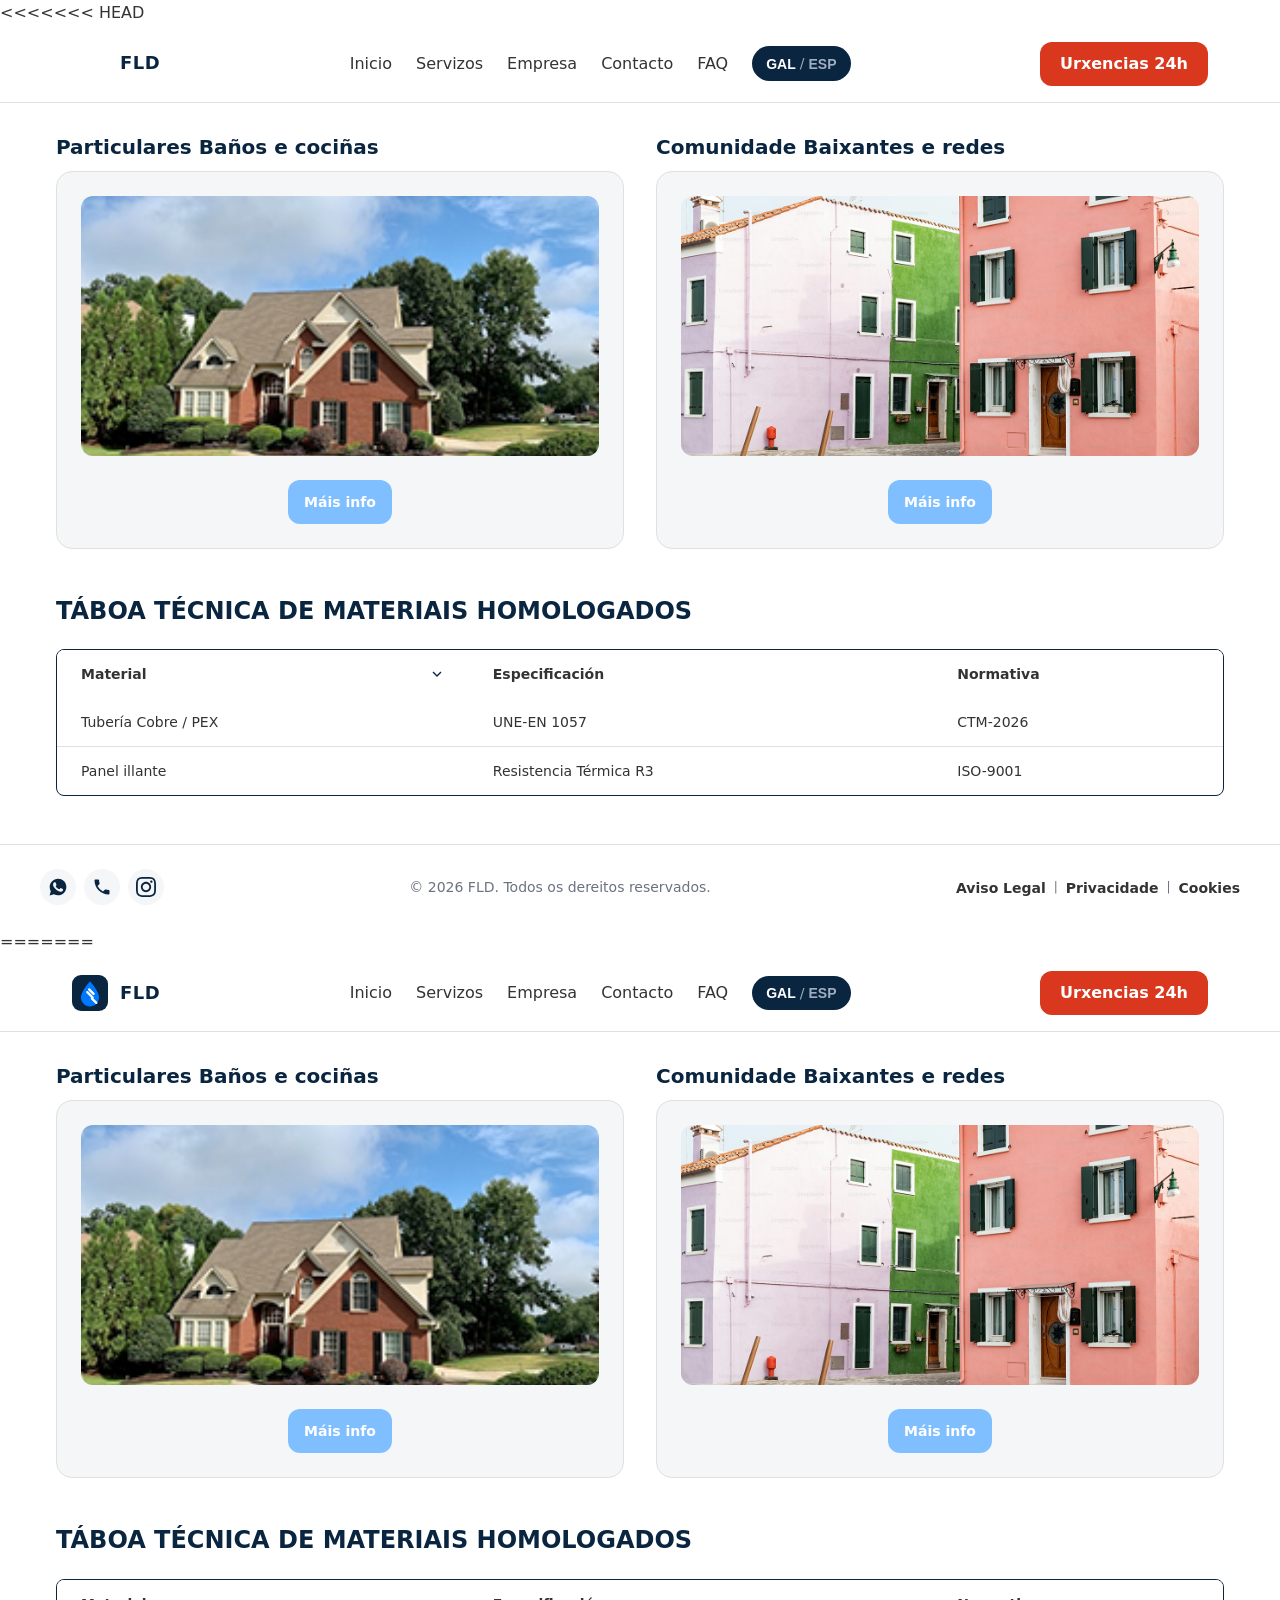
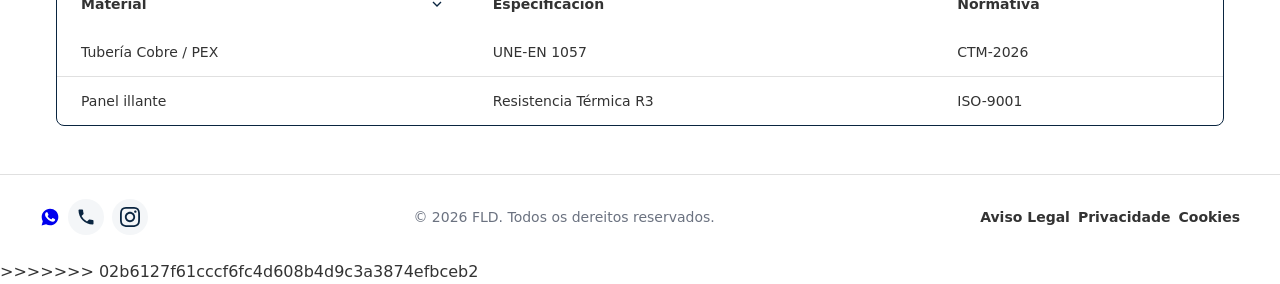
<file: servizos/reformas.html>
<<<<<<< HEAD
<!DOCTYPE html>
<html lang="gal">

<head>
    <meta charset="UTF-8">
    <meta name="viewport" content="width=device-width, initial-scale=1.0">
    <title>Fontanaría Fernando López Díaz | reformas</title>
    <link rel="stylesheet" href="../css/styles.css">
    <script src="../js/main.js" defer></script>
</head>

<body>

    <header>
        <div class="headerContent">
            <a href="../index.html" class="logo">
                <span class="logoImg"></span>
                <span class="logoText">FLD</span>
            </a>

            <button type="button" class="menuToggle" id="menuToggle" aria-label="Abrir menú de navegación">
                <svg width="24" height="24" viewBox="0 0 24 24" fill="none" stroke="currentColor" stroke-width="2">
                    <line x1="3" y1="6" x2="21" y2="6"></line>
                    <line x1="3" y1="12" x2="21" y2="12"></line>
                    <line x1="3" y1="18" x2="21" y2="18"></line>
                </svg>
            </button>

            <div class="headerNavGroup" id="mainNav">
                <nav class="nav">
                    <ul>
                        <li><a href="../index.html" data-key="home">Inicio</a></li>
                        <li class="hasDropdown">
                            <a href="../servizos.html" data-key="services">Servizos</a>
                            <div class="dropdownMenu">
                                <ul class="dropdownLinks">
                                    <li><a href="../servizos/urxencias.html" data-key="emergency_services">Urxencias
                                            24h</a></li>
                                    <li><a href="../servizos/reformas.html" data-key="ref_services">Reformas e
                                            Instalacións</a></li>
                                </ul>
                            </div>
                        </li>
                        <li><a href="../empresa.html" data-key="company">Empresa</a></li>
                        <li><a href="../contacto.html" data-key="contact">Contacto</a></li>
                        <li><a href="../faq.html" data-key="faq">FAQ</a></li>
                    </ul>
                </nav>

                <div class="headerIdiomas">
                    <div class="lang-switch-pill">
                        <button type="button" class="btnIdioma active" aria-label="Galego">GAL</button>
                        <span class="lang-sep">/</span>
                        <button type="button" class="btnIdioma" aria-label="Castelán">ESP</button>
                    </div>
                    <a href="../servizos/urxencias.html" class="btn btn-emergency" data-key="btn_urxencias">Urxencias
                        24h</a>
                </div>
            </div>
        </div>
    </header>

    <main class="mainContent">

        <section class="seccionGrilla2">
            <div class="reformasGrilla">

                <div class="reformaCard">
                    <h2 class="reformaCardTitle" data-key="ref_card1_title">Particulares Baños e cociñas</h2>
                    <div class="reformaCardBox">
                        <div class="reformaImgWrapper">
                            <img src="../assets/images/reformas.jpg" alt="Reformas de baños e cociñas para particulares"
                                loading="lazy">
                        </div>
                        <a href="../contacto.html" class="btn btn-info" data-key="btn_more_info">Máis info</a>
                    </div>
                </div>

                <div class="reformaCard">
                    <h2 class="reformaCardTitle" data-key="ref_card2_title">Comunidade Baixantes e redes</h2>
                    <div class="reformaCardBox">
                        <div class="reformaImgWrapper">
                            <img src="../assets/images/comunidade.jpg"
                                alt="Instalacións de baixantes e redes para comunidades" loading="lazy">
                        </div>
                        <a href="../contacto.html" class="btn btn-info" data-key="btn_more_info">Máis info</a>
                    </div>
                </div>

            </div>
        </section>

        <section class="seccionTabla">
            <h2 class="sectionTitulo" data-key="ref_table_title">TÁBOA TÉCNICA DE MATERIAIS HOMOLOGADOS</h2>

            <div class="tablaWrapper">
                <table class="Tabla">
                    <thead>
                        <tr>
                            <th>
                                <div class="th-content">
                                    <span data-key="ref_th_material">Material</span>
                                    <svg class="tablaArrow" width="16" height="16" viewBox="0 0 24 24" fill="none"
                                        stroke="currentColor" stroke-width="2">
                                        <polyline points="6 9 12 15 18 9"></polyline>
                                    </svg>
                                </div>
                            </th>
                            <th data-key="ref_th_spec">Especificación</th>
                            <th data-key="ref_th_norm">Normativa</th>
                        </tr>
                    </thead>
                    <tbody>
                        <tr>
                            <td data-key="ref_row1_mat">Tubería Cobre / PEX</td>
                            <td class="textGreen" data-key="ref_row1_spec">UNE-EN 1057</td>
                            <td data-key="ref_row1_norm">CTM-2026</td>
                        </tr>
                        <tr>
                            <td data-key="ref_row2_mat">Panel aislante</td>
                            <td class="textGreen" data-key="ref_row2_spec">Resistencia Térmica R3</td>
                            <td data-key="ref_row2_norm">ISO-9001</td>
                        </tr>
                    </tbody>
                </table>
            </div>
            </div>
        </section>

    </main>

    <footer class="footerContent">
        <div class="footer-container">
            <div class="footer-social-icons">
                <a href="https://wa.me/34000000000" aria-label="WhatsApp" target="_blank" rel="noopener"
                    class="social-link">
                    <svg width="20" height="20" viewBox="0 0 24 24" fill="currentColor">
                        <path
                            d="M12.012 2c-5.506 0-9.989 4.478-9.99 9.984 0 1.764.459 3.488 1.333 5.004l-1.417 5.176 5.297-1.389c1.462.798 3.109 1.218 4.774 1.219h.005c5.505 0 9.988-4.478 9.989-9.985 0-2.668-1.039-5.177-2.926-7.063a9.923 9.923 0 0 0-7.059-2.946zm5.829 14.18c-.244.688-1.22 1.299-1.992 1.371-.527.049-1.213.089-3.522-.865-2.955-1.219-4.856-4.225-5.005-4.423-.147-.197-1.205-1.604-1.205-3.06 0-1.456.762-2.172 1.033-2.467.271-.295.591-.369.788-.369.197 0 .393.002.565.01.185.008.435-.07.68.518.245.589.836 2.043.91 2.19.074.148.123.32.025.518-.099.197-.148.32-.295.492-.148.173-.311.386-.444.518-.148.148-.302.308-.13.603.172.295.766 1.264 1.643 2.046 1.127 1.005 2.078 1.316 2.373 1.463.295.148.468.123.641-.074.172-.197.739-.861.936-1.156.197-.295.393-.246.664-.148.271.098 1.722.812 2.017.96.295.148.492.221.566.344.074.123.074.713-.17 1.401z" />
                    </svg>
                </a>
                <a href="tel:+34000000000" aria-label="Teléfono" class="social-link">
                    <svg width="20" height="20" viewBox="0 0 24 24" fill="currentColor">
                        <path
                            d="M6.62 10.79a15.053 15.053 0 0 0 6.59 6.59l2.2-2.2c.27-.27.67-.36 1.02-.24 1.12.37 2.33.57 3.57.57.55 0 1 .45 1 1V20c0 .55-.45 1-1 1-9.39 0-17-7.61-17-17 0-.55.45-1 1-1h3.5c.55 0 1 .45 1 1 0 1.25.2 2.45.57 3.57.11.35.03.74-.25 1.02l-2.2 2.2z" />
                    </svg>
                </a>
                <a href="https://instagram.com" aria-label="Instagram" target="_blank" rel="noopener"
                    class="social-link">
                    <svg width="20" height="20" viewBox="0 0 24 24" fill="currentColor">
                        <path
                            d="M12 2.163c3.204 0 3.584.012 4.85.07 3.252.148 4.771 1.691 4.919 4.919.058 1.265.069 1.645.069 4.849 0 3.205-.012 3.584-.069 4.849-.149 3.225-1.664 4.771-4.919 4.919-1.266.058-1.644.07-4.85.07-3.204 0-3.584-.012-4.849-.07-3.26-.149-4.771-1.699-4.919-4.92-.058-1.265-.07-1.644-.07-4.849 0-3.204.013-3.583.07-4.849.149-3.227 1.664-4.771 4.919-4.919 1.266-.057 1.645-.069 4.849-.069zm0-2.163c-3.259 0-3.667.014-4.947.072-4.358.2-6.78 2.618-6.98 6.98-.059 1.281-.073 1.689-.073 4.948 0 3.259.014 3.668.072 4.948.2 4.358 2.618 6.78 6.98 6.98 1.281.058 1.689.072 4.948.072 3.259 0 3.668-.014 4.948-.072 4.354-.2 6.782-2.618 6.979-6.98.059-1.28.073-1.689.073-4.948 0-3.259-.014-3.667-.072-4.947-.196-4.354-2.617-6.78-6.979-6.98-1.281-.059-1.69-.073-4.949-.073zm0 5.838c-3.403 0-6.162 2.759-6.162 6.162s2.759 6.163 6.162 6.163 6.162-2.759 6.162-6.163c0-3.403-2.759-6.162-6.162-6.162zm0 10.162c-2.209 0-4-1.79-4-4 0-2.209 1.791-4 4-4s4 1.791 4 4c0 2.21-1.791 4-4 4zm6.406-11.845c-.796 0-1.441.645-1.441 1.44s.645 1.44 1.441 1.44c.795 0 1.439-.645 1.439-1.44s-.644-1.44-1.439-1.44z" />
                    </svg>
                </a>
            </div>

            <p class="copyright" data-key="footer_copyright">&copy; 2026 FLD. Todos os dereitos reservados.</p>

            <nav class="legal-nav" aria-label="Navegación legal">
                <ul>
                    <li><a href="legal.html#aviso-legal" data-key="legal_aviso">Aviso Legal</a></li>
                    <span class="legal-sep">|</span>
                    <li><a href="legal.html#privacidade" data-key="legal_privacidade">Privacidade</a></li>
                    <span class="legal-sep">|</span>
                    <li><a href="legal.html#cookies" data-key="legal_cookies">Cookies</a></li>
                </ul>
            </nav>
        </div>
    </footer>

</body>

=======
<!DOCTYPE html>
<html lang="gal">

<head>
    <meta charset="UTF-8">
    <meta name="viewport" content="width=device-width, initial-scale=1.0">
    <meta name="description"
        content="Servizos de fontanaría, calefacción e urxencias 24h en Sofán, Carballo e Bergantiños. Fernando López Díaz (FLD).">
    <title>Fontanaría Fernando López Díaz | reformas</title>
    <link rel="stylesheet" rel="preload" href="../css/styles.css">
    <link rel="preconnect" href="https://unpkg.com">
    <link rel="preconnect" href="https://basemaps.cartocdn.com" crossorigin>
    <link rel="preload" as="image" href="../assets/images/reformas.jpg" fetchpriority="high">
    <link rel="icon" type="image/svg+xml" href="../assets/icons/favicon.svg">
    <script src="../js/main.js" defer></script>
</head>

<body>

    <header>
        <div class="headerContent">
            <a href="../index.html" class="logo">
                <svg class="logoImg" xmlns="http://www.w3.org/2000/svg" viewBox="0 0 40 40" aria-hidden="true">
                    <rect width="40" height="40" rx="10" fill="#0A2540" />
                    <path
                        d="M20 7C20 7 10 18 10 25C10 30.5228 14.4772 35 20 35C25.5228 35 30 30.5228 30 25C30 18 20 7 20 7Z"
                        fill="#0077FF" />
                    <path d="M17 19L23 25M19 16L24 21M22 26L27 31" stroke="#FFFFFF" stroke-width="2.5"
                        stroke-linecap="round" />
                </svg>
                <span class="logoText">FLD</span>
            </a>

            <button type="button" class="menuToggle" id="menuToggle" aria-label="Abrir menú de navegación">
                <svg width="24" height="24" viewBox="0 0 24 24" fill="none" stroke="currentColor" stroke-width="2">
                    <line x1="3" y1="6" x2="21" y2="6"></line>
                    <line x1="3" y1="12" x2="21" y2="12"></line>
                    <line x1="3" y1="18" x2="21" y2="18"></line>
                </svg>
            </button>

            <div class="headerNavGroup" id="mainNav">
                <nav class="nav">
                    <ul>
                        <li><a href="../index.html" data-key="home">Inicio</a></li>
                        <li class="hasDropdown">
                            <a href="../servizos.html" data-key="services">Servizos</a>
                            <div class="dropdownMenu">
                                <ul class="dropdownLinks">
                                    <li><a href="../servizos/urxencias.html" data-key="emergency_services">Urxencias
                                            24h</a></li>
                                    <li><a href="../servizos/reformas.html" data-key="ref_services">Reformas e
                                            Instalacións</a></li>
                                </ul>
                            </div>
                        </li>
                        <li><a href="../empresa.html" data-key="company">Empresa</a></li>
                        <li><a href="../contacto.html" data-key="contact">Contacto</a></li>
                        <li><a href="../faq.html" data-key="faq">FAQ</a></li>
                    </ul>
                </nav>

                <div class="headerIdiomas">
                    <div class="lang-switch-pill">
                        <button type="button" class="btnIdioma active" aria-label="Galego">GAL</button>
                        <span class="lang-sep">/</span>
                        <button type="button" class="btnIdioma" aria-label="Castelán">ESP</button>
                    </div>
                    <a href="../servizos/urxencias.html" class="btn btn-emergency" data-key="btn_urxencias">Urxencias
                        24h</a>
                </div>
            </div>
        </div>
    </header>

    <main class="mainContent">

        <section class="seccionGrilla2">
            <div class="reformasGrilla">

                <div class="reformaCard">
                    <h2 class="reformaCardTitle" data-key="ref_card1_title">Particulares Baños e cociñas</h2>
                    <div class="reformaCardBox">
                        <div class="reformaImgWrapper">
                            <img src="../assets/images/reformas.jpg" alt="Reformas de baños e cociñas para particulares"
                                loading="lazy">
                        </div>
                        <a href="../contacto.html" class="btn btn-info" data-key="btn_more_info">Máis info</a>
                    </div>
                </div>

                <div class="reformaCard">
                    <h2 class="reformaCardTitle" data-key="ref_card2_title">Comunidade Baixantes e redes</h2>
                    <div class="reformaCardBox">
                        <div class="reformaImgWrapper">
                            <img src="../assets/images/comunidade.jpg"
                                alt="Instalacións de baixantes e redes para comunidades" loading="lazy">
                        </div>
                        <a href="../contacto.html" class="btn btn-info" data-key="btn_more_info">Máis info</a>
                    </div>
                </div>

            </div>
        </section>

        <section class="seccionTabla">
            <h2 class="sectionTitulo" data-key="ref_table_title">TÁBOA TÉCNICA DE MATERIAIS HOMOLOGADOS</h2>

            <div class="tablaWrapper">
                <table class="Tabla">
                    <thead>
                        <tr>
                            <th>
                                <div class="th-content">
                                    <span data-key="ref_th_material">Material</span>
                                    <svg class="tablaArrow" width="16" height="16" viewBox="0 0 24 24" fill="none"
                                        stroke="currentColor" stroke-width="2">
                                        <polyline points="6 9 12 15 18 9"></polyline>
                                    </svg>
                                </div>
                            </th>
                            <th data-key="ref_th_spec">Especificación</th>
                            <th data-key="ref_th_norm">Normativa</th>
                        </tr>
                    </thead>
                    <tbody>
                        <tr>
                            <td data-key="ref_row1_mat">Tubería Cobre / PEX</td>
                            <td class="textGreen" data-key="ref_row1_spec">UNE-EN 1057</td>
                            <td data-key="ref_row1_norm">CTM-2026</td>
                        </tr>
                        <tr>
                            <td data-key="ref_row2_mat">Panel aislante</td>
                            <td class="textGreen" data-key="ref_row2_spec">Resistencia Térmica R3</td>
                            <td data-key="ref_row2_norm">ISO-9001</td>
                        </tr>
                    </tbody>
                </table>
            </div>
            </div>
        </section>

    </main>

    <footer class="footerContent">
        <div class="footer-container">
            <div class="footer-social-icons">
                <a href="https://wa.me/34000000000" target="_blank" rel="noopener" aria-label="WhatsApp">
                    <svg width="20" height="20" viewBox="0 0 24 24" fill="currentColor">
                        <path
                            d="M12.012 2c-5.506 0-9.989 4.478-9.99 9.984 0 1.764.459 3.488 1.333 5.004l-1.417 5.176 5.297-1.389c1.462.798 3.109 1.218 4.774 1.219h.005c5.505 0 9.988-4.478 9.989-9.985 0-2.668-1.039-5.177-2.926-7.063a9.923 9.923 0 0 0-7.059-2.946zm5.829 14.18c-.244.688-1.22 1.299-1.992 1.371-.527.049-1.213.089-3.522-.865-2.955-1.219-4.856-4.225-5.005-4.423-.147-.197-1.205-1.604-1.205-3.06 0-1.456.762-2.172 1.033-2.467.271-.295.591-.369.788-.369.197 0 .393.002.565.01.185.008.435-.07.68.518.245.589.836 2.043.91 2.19.074.148.123.32.025.518-.099.197-.148.32-.295.492-.148.173-.311.386-.444.518-.148.148-.302.308-.13.603.172.295.766 1.264 1.643 2.046 1.127 1.005 2.078 1.316 2.373 1.463.295.148.468.123.641-.074.172-.197.739-.861.936-1.156.197-.295.393-.246.664-.148.271.098 1.722.812 2.017.96.295.148.492.221.566.344.074.123.074.713-.17 1.401z" />
                    </svg>
                </a>
                <a href="tel:+34000000000" aria-label="Chamar por teléfono" class="social-link">
                    <svg width="20" height="20" viewBox="0 0 24 24" fill="currentColor">
                        <path
                            d="M6.62 10.79a15.053 15.053 0 0 0 6.59 6.59l2.2-2.2c.27-.27.67-.36 1.02-.24 1.12.37 2.33.57 3.57.57.55 0 1 .45 1 1V20c0 .55-.45 1-1 1-9.39 0-17-7.61-17-17 0-.55.45-1 1-1h3.5c.55 0 1 .45 1 1 0 1.25.2 2.45.57 3.57.11.35.03.74-.25 1.02l-2.2 2.2z" />
                    </svg>
                </a>
                <a href="https://instagram.com" aria-label="Instagram" target="_blank" rel="noopener"
                    class="social-link">
                    <svg width="20" height="20" viewBox="0 0 24 24" fill="currentColor">
                        <path
                            d="M12 2.163c3.204 0 3.584.012 4.85.07 3.252.148 4.771 1.691 4.919 4.919.058 1.265.069 1.645.069 4.849 0 3.205-.012 3.584-.069 4.849-.149 3.225-1.664 4.771-4.919 4.919-1.266.058-1.644.07-4.85.07-3.204 0-3.584-.012-4.849-.07-3.26-.149-4.771-1.699-4.919-4.92-.058-1.265-.07-1.644-.07-4.849 0-3.204.013-3.583.07-4.849.149-3.227 1.664-4.771 4.919-4.919 1.266-.057 1.645-.069 4.849-.069zm0-2.163c-3.259 0-3.667.014-4.947.072-4.358.2-6.78 2.618-6.98 6.98-.059 1.281-.073 1.689-.073 4.948 0 3.259.014 3.668.072 4.948.2 4.358 2.618 6.78 6.98 6.98 1.281.058 1.689.072 4.948.072 3.259 0 3.668-.014 4.948-.072 4.354-.2 6.782-2.618 6.979-6.98.059-1.28.073-1.689.073-4.948 0-3.259-.014-3.667-.072-4.947-.196-4.354-2.617-6.78-6.979-6.98-1.281-.059-1.69-.073-4.949-.073zm0 5.838c-3.403 0-6.162 2.759-6.162 6.162s2.759 6.163 6.162 6.163 6.162-2.759 6.162-6.163c0-3.403-2.759-6.162-6.162-6.162zm0 10.162c-2.209 0-4-1.79-4-4 0-2.209 1.791-4 4-4s4 1.791 4 4c0 2.21-1.791 4-4 4zm6.406-11.845c-.796 0-1.441.645-1.441 1.44s.645 1.44 1.441 1.44c.795 0 1.439-.645 1.439-1.44s-.644-1.44-1.439-1.44z" />
                    </svg>
                </a>
            </div>

            <p class="copyright" data-key="footer_copyright">&copy; 2026 FLD. Todos os dereitos reservados.</p>

            <nav class="legal-nav" aria-label="Navegación legal">
                <ul>
                    <li><a href="../legal.html#aviso-legal" data-key="legal_aviso">Aviso Legal</a></li>
                    <li><a href="../legal.html#privacidade" data-key="legal_privacidade">Privacidade</a></li>
                    <li><a href="../legal.html#cookies" data-key="legal_cookies">Cookies</a></li>
                </ul>
            </nav>
        </div>
    </footer>

</body>

>>>>>>> 02b6127f61cccf6fc4d608b4d9c3a3874efbceb2
</html>
</file>
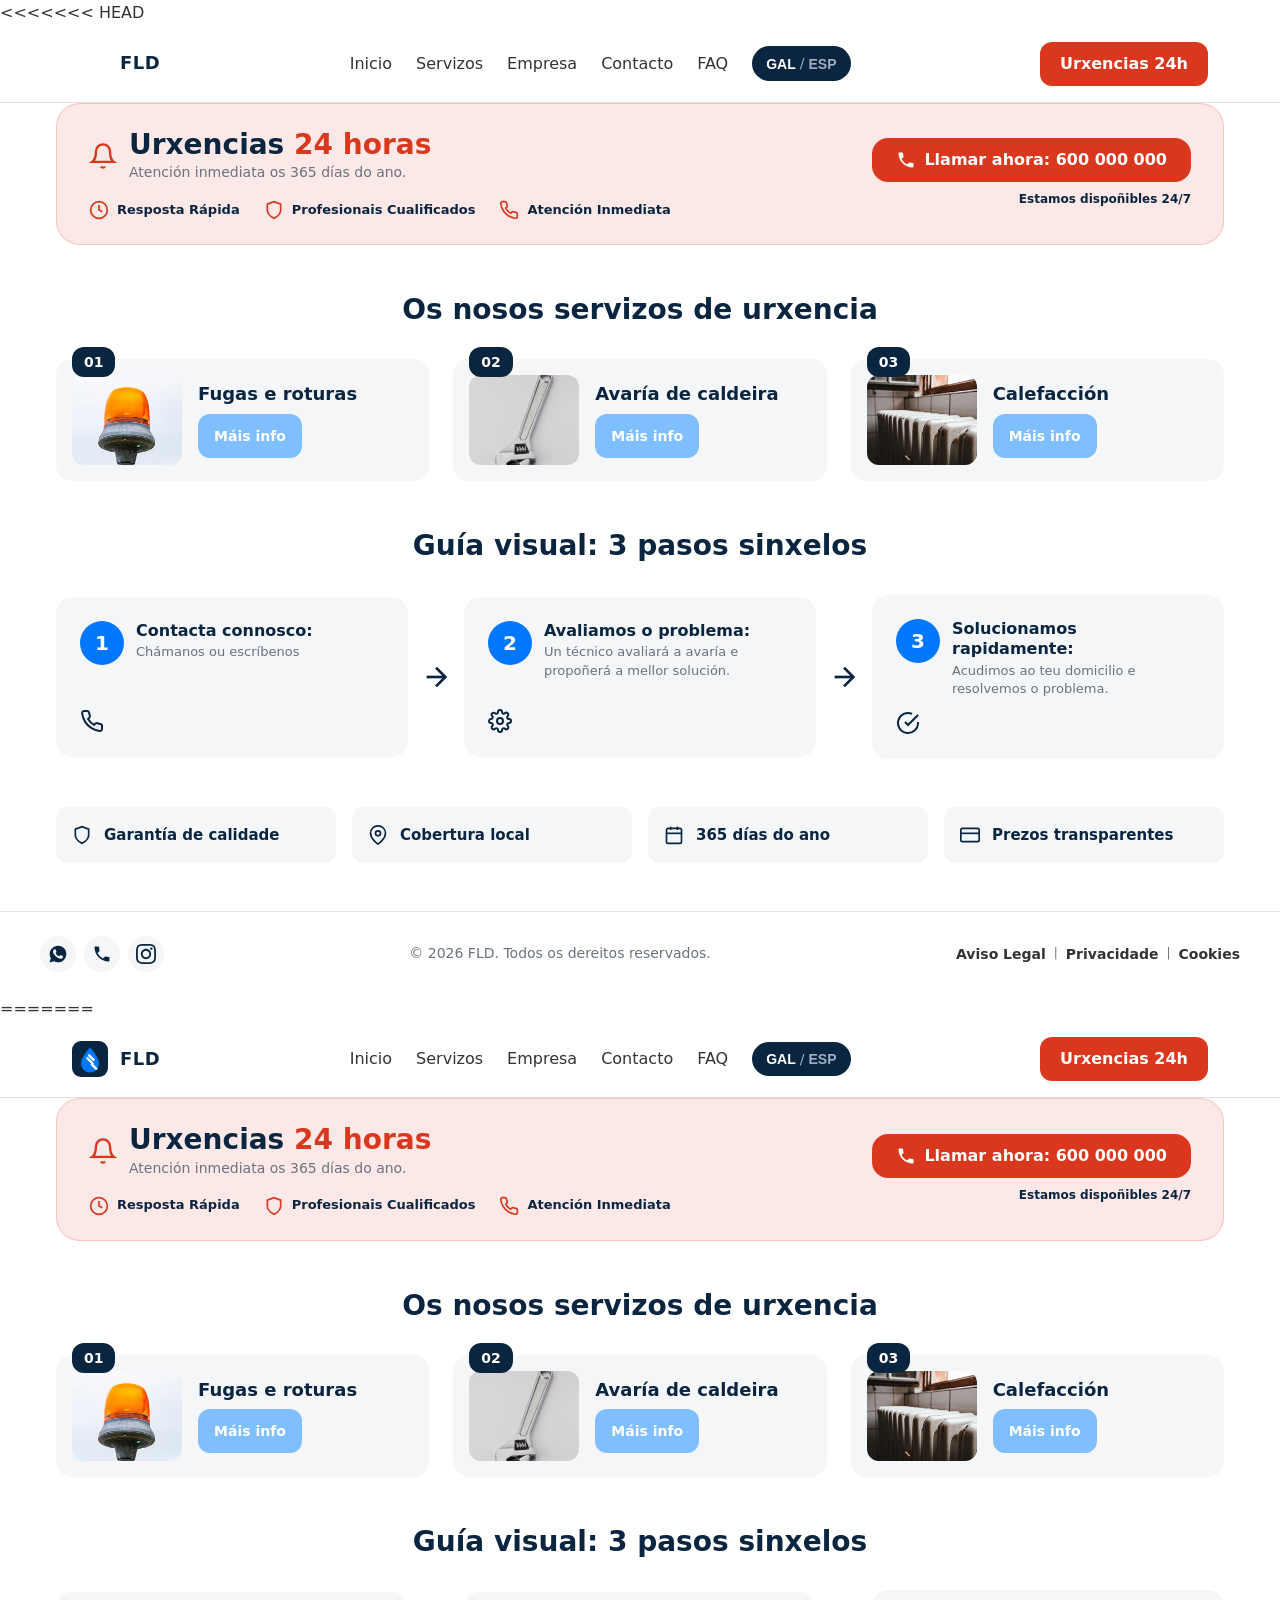
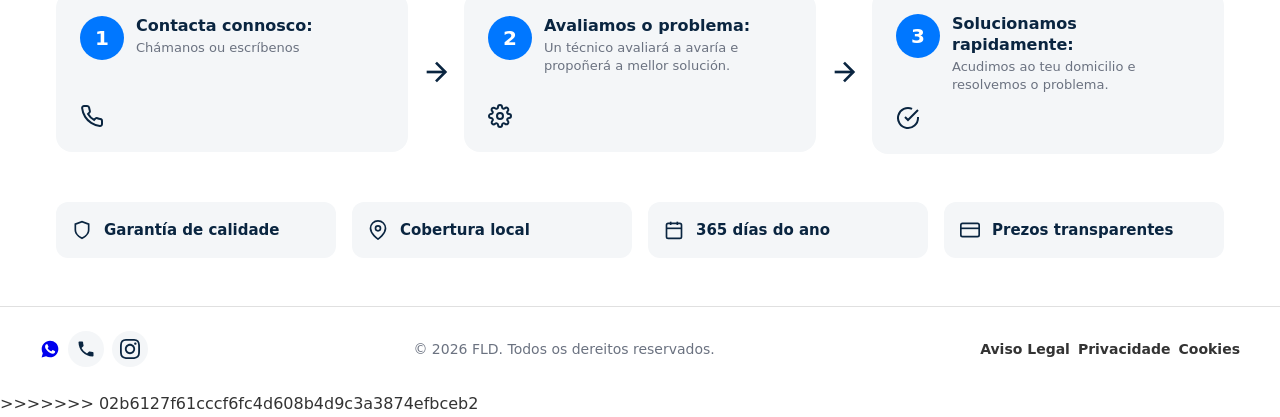
<file: servizos/urxencias.html>
<<<<<<< HEAD
<!DOCTYPE html>
<html lang="gal">

<head>
    <meta charset="UTF-8">
    <meta name="viewport" content="width=device-width, initial-scale=1.0">
    <title>Fontanaría Fernando López Díaz | Urxencias 24h</title>
    <link rel="stylesheet" href="../css/styles.css">
    <script src="../js/main.js" defer></script>
</head>

<body>

    <header>
        <div class="headerContent">
            <a href="../index.html" class="logo">
                <span class="logoImg"></span>
                <span class="logoText">FLD</span>
            </a>

            <button type="button" class="menuToggle" id="menuToggle" aria-label="Abrir menú de navegación">
                <svg width="24" height="24" viewBox="0 0 24 24" fill="none" stroke="currentColor" stroke-width="2">
                    <line x1="3" y1="6" x2="21" y2="6"></line>
                    <line x1="3" y1="12" x2="21" y2="12"></line>
                    <line x1="3" y1="18" x2="21" y2="18"></line>
                </svg>
            </button>

            <div class="headerNavGroup" id="mainNav">
                <nav class="nav">
                    <ul>
                        <li><a href="../index.html" data-key="nav_inicio">Inicio</a></li>
                        <li class="hasDropdown">
                            <a href="../servizos.html" data-key="nav_servizos">Servizos</a>
                            <div class="dropdownMenu">
                                <ul class="dropdownLinks">
                                    <li><a href="../servizos/urxencias.html" data-key="nav_urxencias_sub">Urxencias
                                            24h</a></li>
                                    <li><a href="../servizos/reformas.html" data-key="nav_reformas_sub">Reformas e
                                            Instalacións</a></li>
                                </ul>
                            </div>
                        </li>
                        <li><a href="../empresa.html" data-key="nav_empresa">Empresa</a></li>
                        <li><a href="../contacto.html" data-key="nav_contacto">Contacto</a></li>
                        <li><a href="../faq.html" data-key="nav_faq">FAQ</a></li>
                    </ul>
                </nav>

                <div class="headerIdiomas">
                    <div class="lang-switch-pill">
                        <button type="button" class="btnIdioma active" aria-label="Galego">GAL</button>
                        <span class="lang-sep">/</span>
                        <button type="button" class="btnIdioma" aria-label="Castelán">ESP</button>
                    </div>
                    <a href="../servizos/urxencias.html" class="btn btn-emergency" data-key="btn_urxencias">Urxencias
                        24h</a>
                </div>
            </div>
        </div>
    </header>

    <main class="mainContent">

        <section class="sectionGrilla">
            <div class="emergencyBanner">
                <div class="emergencyHeaderInfo">
                    <div class="emergencyTitleGroup">
                        <svg class="emergencyBellIcon" width="28" height="28" viewBox="0 0 24 24" fill="none"
                            stroke="currentColor" stroke-width="2">
                            <path d="M18 8A6 6 0 0 0 6 8c0 7-3 9-3 9h18s-3-2-3-9"></path>
                            <path d="M13.73 21a2 2 0 0 1-3.46 0"></path>
                        </svg>
                        <div>
                            <h1 data-key="urg_banner_title">Urxencias <span>24 horas</span></h1>
                            <p class="emergencySubtitle" data-key="urg_banner_sub">Atención inmediata os 365 días do
                                ano.</p>
                        </div>
                    </div>

                    <div class="emergencyBadges">
                        <div class="badgeItem">
                            <svg width="20" height="20" viewBox="0 0 24 24" fill="none" stroke="currentColor"
                                stroke-width="2">
                                <circle cx="12" cy="12" r="10"></circle>
                                <polyline points="12 6 12 12 16 14"></polyline>
                            </svg>
                            <span data-key="urg_badge_1">Resposta Rápida</span>
                        </div>
                        <div class="badgeItem">
                            <svg width="20" height="20" viewBox="0 0 24 24" fill="none" stroke="currentColor"
                                stroke-width="2">
                                <path d="M12 22s8-4 8-10V5l-8-3-8 3v7c0 6 8 10 8 10z"></path>
                            </svg>
                            <span data-key="urg_badge_2">Profesionais Cualificados</span>
                        </div>
                        <div class="badgeItem">
                            <svg width="20" height="20" viewBox="0 0 24 24" fill="none" stroke="currentColor"
                                stroke-width="2">
                                <path
                                    d="M22 16.92v3a2 2 0 0 1-2.18 2 19.79 19.79 0 0 1-8.63-3.07 19.5 19.5 0 0 1-6-6 19.79 19.79 0 0 1-3.07-8.67A2 2 0 0 1 4.11 2h3a2 2 0 0 1 2 1.72 12.84 12.84 0 0 0 .7 2.81 2 2 0 0 1-.45 2.11L8.09 9.91a16 16 0 0 0 6 6l1.27-1.27a2 2 0 0 1 2.11-.45 12.84 12.84 0 0 0 2.81.7A2 2 0 0 1 22 16.92z">
                                </path>
                            </svg>
                            <span data-key="urg_badge_3">Atención Inmediata</span>
                        </div>
                    </div>
                </div>

                <div class="emergencyCallBox">
                    <a href="tel:+34600000000" class="btn btn-emergency callBtn">
                        <svg width="20" height="20" viewBox="0 0 24 24" fill="currentColor">
                            <path
                                d="M6.62 10.79a15.053 15.053 0 0 0 6.59 6.59l2.2-2.2c.27-.27.67-.36 1.02-.24 1.12.37 2.33.57 3.57.57.55 0 1 .45 1 1V20c0 .55-.45 1-1 1-9.39 0-17-7.61-17-17 0-.55.45-1 1-1h3.5c.55 0 1 .45 1 1 0 1.25.2 2.45.57 3.57.11.35.03.74-.25 1.02l-2.2 2.2z" />
                        </svg>
                        Llamar ahora: 600 000 000
                    </a>
                    <span class="availabilityText" data-key="urg_availability">Estamos dispoñibles 24/7</span>
                </div>
            </div>
        </section>

        <section class="seccionUrgencia">
            <h2 class="tituloCentrado" data-key="urg_services_title">Os nosos servizos de urxencia</h2>

            <div class="grilla">

                <div class="urgencyCard">
                    <span class="cardNumBadge">01</span>
                    <div class="urgencyCardBody">
                        <div class="urgencyCardImgWrapper">
                            <img src="../assets/images/urxencias24h.jpg" alt="Urxencias" loading="lazy">
                        </div>
                        <div class="urgencyCardMeta">
                            <h3 data-key="urg_card1_title">Fugas e roturas</h3>
                            <a href="../contacto.html" class="btn btn-info" data-key="btn_more_info">Máis info</a>
                        </div>
                    </div>
                </div>

                <div class="urgencyCard">
                    <span class="cardNumBadge">02</span>
                    <div class="urgencyCardBody">
                        <div class="urgencyCardImgWrapper">
                            <img src="../assets/images/reparacions.jpg" alt="Reparacions" loading="lazy">
                        </div>
                        <div class="urgencyCardMeta">
                            <h3 data-key="urg_card2_title">Avaría de caldeira</h3>
                            <a href="../contacto.html" class="btn btn-info" data-key="btn_more_info">Máis info</a>
                        </div>
                    </div>
                </div>

                <div class="urgencyCard">
                    <span class="cardNumBadge">03</span>
                    <div class="urgencyCardBody">
                        <div class="urgencyCardImgWrapper">
                            <img src="../assets/images/calefaccion.jpg" alt="Calefaccions" loading="lazy">
                        </div>
                        <div class="urgencyCardMeta">
                            <h3 data-key="urg_card3_title">Calefacción</h3>
                            <a href="../contacto.html" class="btn btn-info" data-key="btn_more_info">Máis info</a>
                        </div>
                    </div>
                </div>

            </div>
        </section>

        <section class="guiasPasosSeccion">
            <h2 class="tituloCentrado" data-key="urg_steps_title">Guía visual: 3 pasos sinxelos</h2>

            <div class="stepsGrid">

                <!-- PASO 1 -->
                <div class="stepCard">
                    <div class="stepHeader">
                        <div class="stepNumber">1</div>
                        <div class="stepText">
                            <h3 data-key="urg_step1_title">Contacta connosco:</h3>
                            <p data-key="urg_step1_text">Chámanos ou escríbenos</p>
                        </div>
                    </div>
                    <div class="stepIcon">
                        <svg width="24" height="24" viewBox="0 0 24 24" fill="none" stroke="currentColor"
                            stroke-width="2">
                            <path
                                d="M22 16.92v3a2 2 0 0 1-2.18 2 19.79 19.79 0 0 1-8.63-3.07 19.5 19.5 0 0 1-6-6 19.79 19.79 0 0 1-3.07-8.67A2 2 0 0 1 4.11 2h3a2 2 0 0 1 2 1.72 12.84 12.84 0 0 0 .7 2.81 2 2 0 0 1-.45 2.11L8.09 9.91a16 16 0 0 0 6 6l1.27-1.27a2 2 0 0 1 2.11-.45 12.84 12.84 0 0 0 2.81.7A2 2 0 0 1 22 16.92z">
                            </path>
                        </svg>
                    </div>
                </div>

                <div class="stepArrow" aria-hidden="true">
                    <svg width="32" height="32" viewBox="0 0 24 24" fill="none" stroke="currentColor" stroke-width="2">
                        <line x1="5" y1="12" x2="19" y2="12"></line>
                        <polyline points="12 5 19 12 12 19"></polyline>
                    </svg>
                </div>

                <!-- PASO 2 -->
                <div class="stepCard">
                    <div class="stepHeader">
                        <div class="stepNumber">2</div>
                        <div class="stepText">
                            <h3 data-key="urg_step2_title">Avaliamos o problema:</h3>
                            <p data-key="urg_step2_text">Un técnico avaliará a avaría e propoñerá a mellor solución.</p>
                        </div>
                    </div>
                    <div class="stepIcon">
                        <svg width="24" height="24" viewBox="0 0 24 24" fill="none" stroke="currentColor"
                            stroke-width="2">
                            <circle cx="12" cy="12" r="3"></circle>
                            <path
                                d="M19.4 15a1.65 1.65 0 0 0 .33 1.82l.06.06a2 2 0 0 1 0 2.83 2 2 0 0 1-2.83 0l-.06-.06a1.65 1.65 0 0 0-1.82-.33 1.65 1.65 0 0 0-1 1.51V21a2 2 0 0 1-2 2 2 2 0 0 1-2-2v-.09A1.65 1.65 0 0 0 9 19.4a1.65 1.65 0 0 0-1.82.33l-.06.06a2 2 0 0 1-2.83 0 2 2 0 0 1 0-2.83l.06-.06a1.65 1.65 0 0 0 .33-1.82 1.65 1.65 0 0 0-1.51-1H3a2 2 0 0 1-2-2 2 2 0 0 1 2-2h.09A1.65 1.65 0 0 0 4.6 9a1.65 1.65 0 0 0-.33-1.82l-.06-.06a2 2 0 0 1 0-2.83 2 2 0 0 1 2.83 0l.06.06a1.65 1.65 0 0 0 1.82.33H9a1.65 1.65 0 0 0 1-1.51V3a2 2 0 0 1 2-2 2 2 0 0 1 2 2v.09a1.65 1.65 0 0 0 1 1.51 1.65 1.65 0 0 0 1.82-.33l.06-.06a2 2 0 0 1 2.83 0 2 2 0 0 1 0 2.83l-.06.06a1.65 1.65 0 0 0-.33 1.82V9a1.65 1.65 0 0 0 1.51 1H21a2 2 0 0 1 2 2 2 2 0 0 1-2 2h-.09a1.65 1.65 0 0 0-1.51 1z">
                            </path>
                        </svg>
                    </div>
                </div>

                <div class="stepArrow" aria-hidden="true">
                    <svg width="32" height="32" viewBox="0 0 24 24" fill="none" stroke="currentColor" stroke-width="2">
                        <line x1="5" y1="12" x2="19" y2="12"></line>
                        <polyline points="12 5 19 12 12 19"></polyline>
                    </svg>
                </div>

                <!-- PASO 3 -->
                <div class="stepCard">
                    <div class="stepHeader">
                        <div class="stepNumber">3</div>
                        <div class="stepText">
                            <h3 data-key="urg_step3_title">Solucionamos rapidamente:</h3>
                            <p data-key="urg_step3_text">Acudimos ao teu domicilio e resolvemos o problema.</p>
                        </div>
                    </div>
                    <div class="stepIcon">
                        <svg width="24" height="24" viewBox="0 0 24 24" fill="none" stroke="currentColor"
                            stroke-width="2">
                            <path d="M22 11.08V12a10 10 0 1 1-5.93-9.14"></path>
                            <polyline points="22 4 12 14.01 9 11.01"></polyline>
                        </svg>
                    </div>
                </div>

            </div>
        </section>

        <section class="featureBarSection">
            <div class="featurePillsGrid">

                <div class="featurePill">
                    <svg width="20" height="20" viewBox="0 0 24 24" fill="none" stroke="currentColor" stroke-width="2">
                        <path d="M12 22s8-4 8-10V5l-8-3-8 3v7c0 6 8 10 8 10z"></path>
                    </svg>
                    <span data-key="feature_guarantee">Garantía de calidade</span>
                </div>

                <div class="featurePill">
                    <svg width="20" height="20" viewBox="0 0 24 24" fill="none" stroke="currentColor" stroke-width="2">
                        <path d="M21 10c0 7-9 13-9 13s-9-6-9-13a9 9 0 0 1 18 0z"></path>
                        <circle cx="12" cy="10" r="3"></circle>
                    </svg>
                    <span data-key="feature_coverage">Cobertura local</span>
                </div>

                <div class="featurePill">
                    <svg width="20" height="20" viewBox="0 0 24 24" fill="none" stroke="currentColor" stroke-width="2">
                        <rect x="3" y="4" width="18" height="18" rx="2" ry="2"></rect>
                        <line x1="16" y1="2" x2="16" y2="6"></line>
                        <line x1="8" y1="2" x2="8" y2="6"></line>
                        <line x1="3" y1="10" x2="21" y2="10"></line>
                    </svg>
                    <span data-key="feature_365_days">365 días do ano</span>
                </div>

                <div class="featurePill">
                    <svg width="20" height="20" viewBox="0 0 24 24" fill="none" stroke="currentColor" stroke-width="2">
                        <rect x="1" y="4" width="22" height="16" rx="2" ry="2"></rect>
                        <line x1="1" y1="10" x2="23" y2="10"></line>
                    </svg>
                    <span data-key="feature_transparent_prices">Prezos transparentes</span>
                </div>

            </div>
        </section>

    </main>

    <footer class="footerContent">
        <div class="footer-container">
            <div class="footer-social-icons">
                <a href="https://wa.me/34000000000" aria-label="WhatsApp" target="_blank" rel="noopener"
                    class="social-link">
                    <svg width="20" height="20" viewBox="0 0 24 24" fill="currentColor">
                        <path
                            d="M12.012 2c-5.506 0-9.989 4.478-9.99 9.984 0 1.764.459 3.488 1.333 5.004l-1.417 5.176 5.297-1.389c1.462.798 3.109 1.218 4.774 1.219h.005c5.505 0 9.988-4.478 9.989-9.985 0-2.668-1.039-5.177-2.926-7.063a9.923 9.923 0 0 0-7.059-2.946zm5.829 14.18c-.244.688-1.22 1.299-1.992 1.371-.527.049-1.213.089-3.522-.865-2.955-1.219-4.856-4.225-5.005-4.423-.147-.197-1.205-1.604-1.205-3.06 0-1.456.762-2.172 1.033-2.467.271-.295.591-.369.788-.369.197 0 .393.002.565.01.185.008.435-.07.68.518.245.589.836 2.043.91 2.19.074.148.123.32.025.518-.099.197-.148.32-.295.492-.148.173-.311.386-.444.518-.148.148-.302.308-.13.603.172.295.766 1.264 1.643 2.046 1.127 1.005 2.078 1.316 2.373 1.463.295.148.468.123.641-.074.172-.197.739-.861.936-1.156.197-.295.393-.246.664-.148.271.098 1.722.812 2.017.96.295.148.492.221.566.344.074.123.074.713-.17 1.401z" />
                    </svg>
                </a>
                <a href="tel:+34000000000" aria-label="Teléfono" class="social-link">
                    <svg width="20" height="20" viewBox="0 0 24 24" fill="currentColor">
                        <path
                            d="M6.62 10.79a15.053 15.053 0 0 0 6.59 6.59l2.2-2.2c.27-.27.67-.36 1.02-.24 1.12.37 2.33.57 3.57.57.55 0 1 .45 1 1V20c0 .55-.45 1-1 1-9.39 0-17-7.61-17-17 0-.55.45-1 1-1h3.5c.55 0 1 .45 1 1 0 1.25.2 2.45.57 3.57.11.35.03.74-.25 1.02l-2.2 2.2z" />
                    </svg>
                </a>
                <a href="https://instagram.com" aria-label="Instagram" target="_blank" rel="noopener"
                    class="social-link">
                    <svg width="20" height="20" viewBox="0 0 24 24" fill="currentColor">
                        <path
                            d="M12 2.163c3.204 0 3.584.012 4.85.07 3.252.148 4.771 1.691 4.919 4.919.058 1.265.069 1.645.069 4.849 0 3.205-.012 3.584-.069 4.849-.149 3.225-1.664 4.771-4.919 4.919-1.266.058-1.644.07-4.85.07-3.204 0-3.584-.012-4.849-.07-3.26-.149-4.771-1.699-4.919-4.92-.058-1.265-.07-1.644-.07-4.849 0-3.204.013-3.583.07-4.849.149-3.227 1.664-4.771 4.919-4.919 1.266-.057 1.645-.069 4.849-.069zm0-2.163c-3.259 0-3.667.014-4.947.072-4.358.2-6.78 2.618-6.98 6.98-.059 1.281-.073 1.689-.073 4.948 0 3.259.014 3.668.072 4.948.2 4.358 2.618 6.78 6.98 6.98 1.281.058 1.689.072 4.948.072 3.259 0 3.668-.014 4.948-.072 4.354-.2 6.782-2.618 6.979-6.98.059-1.28.073-1.689.073-4.948 0-3.259-.014-3.667-.072-4.947-.196-4.354-2.617-6.78-6.979-6.98-1.281-.059-1.69-.073-4.949-.073zm0 5.838c-3.403 0-6.162 2.759-6.162 6.162s2.759 6.163 6.162 6.163 6.162-2.759 6.162-6.163c0-3.403-2.759-6.162-6.162-6.162zm0 10.162c-2.209 0-4-1.79-4-4 0-2.209 1.791-4 4-4s4 1.791 4 4c0 2.21-1.791 4-4 4zm6.406-11.845c-.796 0-1.441.645-1.441 1.44s.645 1.44 1.441 1.44c.795 0 1.439-.645 1.439-1.44s-.644-1.44-1.439-1.44z" />
                    </svg>
                </a>
            </div>

            <p class="copyright" data-key="copyright"> &copy; 2026 FLD. Todos os dereitos reservados.</p>

            <nav class="legal-nav" aria-label="Navegación legal">
                <ul>
                    <li><a href="legal.html#aviso-legal" data-key="legal_notice">Aviso Legal</a></li>
                    <span class="legal-sep" data-key="legal_separator">|</span>
                    <li><a href="legal.html#privacidade" data-key="privacy">Privacidade</a></li>
                    <span class="legal-sep" data-key="legal_separator">|</span>
                    <li><a href="legal.html#cookies" data-key="cookies">Cookies</a></li>
                </ul>
            </nav>
        </div>
    </footer>

</body>

=======
<!DOCTYPE html>
<html lang="gal">

<head>
    <meta charset="UTF-8">
    <meta name="viewport" content="width=device-width, initial-scale=1.0">
    <meta name="description"
        content="Servizos de fontanaría, calefacción e urxencias 24h en Sofán, Carballo e Bergantiños. Fernando López Díaz (FLD).">
    <title>Fontanaría Fernando López Díaz | Urxencias 24h</title>
    <link rel="stylesheet" rel="preload" href="../css/styles.css">
    <link rel="preconnect" href="https://unpkg.com">
    <link rel="preconnect" href="https://basemaps.cartocdn.com" crossorigin>
    <link rel="preload" as="image" href="../assets/images/urxencias24h.jpg" fetchpriority="high">
    <link rel="icon" type="image/svg+xml" href="../assets/icons/favicon.svg">
    <script src="../js/main.js" defer></script>
</head>

<body>

    <header>
        <div class="headerContent">
            <a href="../index.html" class="logo">
                <svg class="logoImg" xmlns="http://www.w3.org/2000/svg" viewBox="0 0 40 40" aria-hidden="true">
                    <rect width="40" height="40" rx="10" fill="#0A2540" />
                    <path
                        d="M20 7C20 7 10 18 10 25C10 30.5228 14.4772 35 20 35C25.5228 35 30 30.5228 30 25C30 18 20 7 20 7Z"
                        fill="#0077FF" />
                    <path d="M17 19L23 25M19 16L24 21M22 26L27 31" stroke="#FFFFFF" stroke-width="2.5"
                        stroke-linecap="round" />
                </svg>
                <span class="logoText">FLD</span>
            </a>

            <button type="button" class="menuToggle" id="menuToggle" aria-label="Abrir menú de navegación">
                <svg width="24" height="24" viewBox="0 0 24 24" fill="none" stroke="currentColor" stroke-width="2">
                    <line x1="3" y1="6" x2="21" y2="6"></line>
                    <line x1="3" y1="12" x2="21" y2="12"></line>
                    <line x1="3" y1="18" x2="21" y2="18"></line>
                </svg>
            </button>

            <div class="headerNavGroup" id="mainNav">
                <nav class="nav">
                    <ul>
                        <li><a href="../index.html" data-key="nav_inicio">Inicio</a></li>
                        <li class="hasDropdown">
                            <a href="../servizos.html" data-key="nav_servizos">Servizos</a>
                            <div class="dropdownMenu">
                                <ul class="dropdownLinks">
                                    <li><a href="../servizos/urxencias.html" data-key="nav_urxencias_sub">Urxencias
                                            24h</a></li>
                                    <li><a href="../servizos/reformas.html" data-key="nav_reformas_sub">Reformas e
                                            Instalacións</a></li>
                                </ul>
                            </div>
                        </li>
                        <li><a href="../empresa.html" data-key="nav_empresa">Empresa</a></li>
                        <li><a href="../contacto.html" data-key="nav_contacto">Contacto</a></li>
                        <li><a href="../faq.html" data-key="nav_faq">FAQ</a></li>
                    </ul>
                </nav>

                <div class="headerIdiomas">
                    <div class="lang-switch-pill">
                        <button type="button" class="btnIdioma active" aria-label="Galego">GAL</button>
                        <span class="lang-sep">/</span>
                        <button type="button" class="btnIdioma" aria-label="Castelán">ESP</button>
                    </div>
                    <a href="../servizos/urxencias.html" class="btn btn-emergency" data-key="btn_urxencias">Urxencias
                        24h</a>
                </div>
            </div>
        </div>
    </header>

    <main class="mainContent">

        <section class="sectionGrilla">
            <div class="emergencyBanner">
                <div class="emergencyHeaderInfo">
                    <div class="emergencyTitleGroup">
                        <svg class="emergencyBellIcon" width="28" height="28" viewBox="0 0 24 24" fill="none"
                            stroke="currentColor" stroke-width="2">
                            <path d="M18 8A6 6 0 0 0 6 8c0 7-3 9-3 9h18s-3-2-3-9"></path>
                            <path d="M13.73 21a2 2 0 0 1-3.46 0"></path>
                        </svg>
                        <div>
                            <h1 data-key="urg_banner_title">Urxencias <span>24 horas</span></h1>
                            <p class="emergencySubtitle" data-key="urg_banner_sub">Atención inmediata os 365 días do
                                ano.</p>
                        </div>
                    </div>

                    <div class="emergencyBadges">
                        <div class="badgeItem">
                            <svg width="20" height="20" viewBox="0 0 24 24" fill="none" stroke="currentColor"
                                stroke-width="2">
                                <circle cx="12" cy="12" r="10"></circle>
                                <polyline points="12 6 12 12 16 14"></polyline>
                            </svg>
                            <span data-key="urg_badge_1">Resposta Rápida</span>
                        </div>
                        <div class="badgeItem">
                            <svg width="20" height="20" viewBox="0 0 24 24" fill="none" stroke="currentColor"
                                stroke-width="2">
                                <path d="M12 22s8-4 8-10V5l-8-3-8 3v7c0 6 8 10 8 10z"></path>
                            </svg>
                            <span data-key="urg_badge_2">Profesionais Cualificados</span>
                        </div>
                        <div class="badgeItem">
                            <svg width="20" height="20" viewBox="0 0 24 24" fill="none" stroke="currentColor"
                                stroke-width="2">
                                <path
                                    d="M22 16.92v3a2 2 0 0 1-2.18 2 19.79 19.79 0 0 1-8.63-3.07 19.5 19.5 0 0 1-6-6 19.79 19.79 0 0 1-3.07-8.67A2 2 0 0 1 4.11 2h3a2 2 0 0 1 2 1.72 12.84 12.84 0 0 0 .7 2.81 2 2 0 0 1-.45 2.11L8.09 9.91a16 16 0 0 0 6 6l1.27-1.27a2 2 0 0 1 2.11-.45 12.84 12.84 0 0 0 2.81.7A2 2 0 0 1 22 16.92z">
                                </path>
                            </svg>
                            <span data-key="urg_badge_3">Atención Inmediata</span>
                        </div>
                    </div>
                </div>

                <div class="emergencyCallBox">
                    <a href="tel:+34600000000" class="btn btn-emergency callBtn">
                        <svg width="20" height="20" viewBox="0 0 24 24" fill="currentColor">
                            <path
                                d="M6.62 10.79a15.053 15.053 0 0 0 6.59 6.59l2.2-2.2c.27-.27.67-.36 1.02-.24 1.12.37 2.33.57 3.57.57.55 0 1 .45 1 1V20c0 .55-.45 1-1 1-9.39 0-17-7.61-17-17 0-.55.45-1 1-1h3.5c.55 0 1 .45 1 1 0 1.25.2 2.45.57 3.57.11.35.03.74-.25 1.02l-2.2 2.2z" />
                        </svg>
                        Llamar ahora: 600 000 000
                    </a>
                    <span class="availabilityText" data-key="urg_availability">Estamos dispoñibles 24/7</span>
                </div>
            </div>
        </section>

        <section class="seccionUrgencia">
            <h2 class="tituloCentrado" data-key="urg_services_title">Os nosos servizos de urxencia</h2>

            <div class="grilla">

                <div class="urgencyCard">
                    <span class="cardNumBadge">01</span>
                    <div class="urgencyCardBody">
                        <div class="urgencyCardImgWrapper">
                            <img src="../assets/images/urxencias24h.jpg" alt="Urxencias" loading="lazy">
                        </div>
                        <div class="urgencyCardMeta">
                            <h3 data-key="urg_card1_title">Fugas e roturas</h3>
                            <a href="../contacto.html" class="btn btn-info" data-key="btn_more_info">Máis info</a>
                        </div>
                    </div>
                </div>

                <div class="urgencyCard">
                    <span class="cardNumBadge">02</span>
                    <div class="urgencyCardBody">
                        <div class="urgencyCardImgWrapper">
                            <img src="../assets/images/reparacions.jpg" alt="Reparacions" loading="lazy">
                        </div>
                        <div class="urgencyCardMeta">
                            <h3 data-key="urg_card2_title">Avaría de caldeira</h3>
                            <a href="../contacto.html" class="btn btn-info" data-key="btn_more_info">Máis info</a>
                        </div>
                    </div>
                </div>

                <div class="urgencyCard">
                    <span class="cardNumBadge">03</span>
                    <div class="urgencyCardBody">
                        <div class="urgencyCardImgWrapper">
                            <img src="../assets/images/calefaccion.jpg" alt="Calefaccions" loading="lazy">
                        </div>
                        <div class="urgencyCardMeta">
                            <h3 data-key="urg_card3_title">Calefacción</h3>
                            <a href="../contacto.html" class="btn btn-info" data-key="btn_more_info">Máis info</a>
                        </div>
                    </div>
                </div>

            </div>
        </section>

        <section class="guiasPasosSeccion">
            <h2 class="tituloCentrado" data-key="urg_steps_title">Guía visual: 3 pasos sinxelos</h2>

            <div class="stepsGrid">

                <!-- PASO 1 -->
                <div class="stepCard">
                    <div class="stepHeader">
                        <div class="stepNumber">1</div>
                        <div class="stepText">
                            <h3 data-key="urg_step1_title">Contacta connosco:</h3>
                            <p data-key="urg_step1_text">Chámanos ou escríbenos</p>
                        </div>
                    </div>
                    <div class="stepIcon">
                        <svg width="24" height="24" viewBox="0 0 24 24" fill="none" stroke="currentColor"
                            stroke-width="2">
                            <path
                                d="M22 16.92v3a2 2 0 0 1-2.18 2 19.79 19.79 0 0 1-8.63-3.07 19.5 19.5 0 0 1-6-6 19.79 19.79 0 0 1-3.07-8.67A2 2 0 0 1 4.11 2h3a2 2 0 0 1 2 1.72 12.84 12.84 0 0 0 .7 2.81 2 2 0 0 1-.45 2.11L8.09 9.91a16 16 0 0 0 6 6l1.27-1.27a2 2 0 0 1 2.11-.45 12.84 12.84 0 0 0 2.81.7A2 2 0 0 1 22 16.92z">
                            </path>
                        </svg>
                    </div>
                </div>

                <div class="stepArrow" aria-hidden="true">
                    <svg width="32" height="32" viewBox="0 0 24 24" fill="none" stroke="currentColor" stroke-width="2">
                        <line x1="5" y1="12" x2="19" y2="12"></line>
                        <polyline points="12 5 19 12 12 19"></polyline>
                    </svg>
                </div>

                <!-- PASO 2 -->
                <div class="stepCard">
                    <div class="stepHeader">
                        <div class="stepNumber">2</div>
                        <div class="stepText">
                            <h3 data-key="urg_step2_title">Avaliamos o problema:</h3>
                            <p data-key="urg_step2_text">Un técnico avaliará a avaría e propoñerá a mellor solución.</p>
                        </div>
                    </div>
                    <div class="stepIcon">
                        <svg width="24" height="24" viewBox="0 0 24 24" fill="none" stroke="currentColor"
                            stroke-width="2">
                            <circle cx="12" cy="12" r="3"></circle>
                            <path
                                d="M19.4 15a1.65 1.65 0 0 0 .33 1.82l.06.06a2 2 0 0 1 0 2.83 2 2 0 0 1-2.83 0l-.06-.06a1.65 1.65 0 0 0-1.82-.33 1.65 1.65 0 0 0-1 1.51V21a2 2 0 0 1-2 2 2 2 0 0 1-2-2v-.09A1.65 1.65 0 0 0 9 19.4a1.65 1.65 0 0 0-1.82.33l-.06.06a2 2 0 0 1-2.83 0 2 2 0 0 1 0-2.83l.06-.06a1.65 1.65 0 0 0 .33-1.82 1.65 1.65 0 0 0-1.51-1H3a2 2 0 0 1-2-2 2 2 0 0 1 2-2h.09A1.65 1.65 0 0 0 4.6 9a1.65 1.65 0 0 0-.33-1.82l-.06-.06a2 2 0 0 1 0-2.83 2 2 0 0 1 2.83 0l.06.06a1.65 1.65 0 0 0 1.82.33H9a1.65 1.65 0 0 0 1-1.51V3a2 2 0 0 1 2-2 2 2 0 0 1 2 2v.09a1.65 1.65 0 0 0 1 1.51 1.65 1.65 0 0 0 1.82-.33l.06-.06a2 2 0 0 1 2.83 0 2 2 0 0 1 0 2.83l-.06.06a1.65 1.65 0 0 0-.33 1.82V9a1.65 1.65 0 0 0 1.51 1H21a2 2 0 0 1 2 2 2 2 0 0 1-2 2h-.09a1.65 1.65 0 0 0-1.51 1z">
                            </path>
                        </svg>
                    </div>
                </div>

                <div class="stepArrow" aria-hidden="true">
                    <svg width="32" height="32" viewBox="0 0 24 24" fill="none" stroke="currentColor" stroke-width="2">
                        <line x1="5" y1="12" x2="19" y2="12"></line>
                        <polyline points="12 5 19 12 12 19"></polyline>
                    </svg>
                </div>

                <!-- PASO 3 -->
                <div class="stepCard">
                    <div class="stepHeader">
                        <div class="stepNumber">3</div>
                        <div class="stepText">
                            <h3 data-key="urg_step3_title">Solucionamos rapidamente:</h3>
                            <p data-key="urg_step3_text">Acudimos ao teu domicilio e resolvemos o problema.</p>
                        </div>
                    </div>
                    <div class="stepIcon">
                        <svg width="24" height="24" viewBox="0 0 24 24" fill="none" stroke="currentColor"
                            stroke-width="2">
                            <path d="M22 11.08V12a10 10 0 1 1-5.93-9.14"></path>
                            <polyline points="22 4 12 14.01 9 11.01"></polyline>
                        </svg>
                    </div>
                </div>

            </div>
        </section>

        <div class="featureBarSection">
            <div class="featurePillsGrid">

                <div class="featurePill">
                    <svg width="20" height="20" viewBox="0 0 24 24" fill="none" stroke="currentColor" stroke-width="2">
                        <path d="M12 22s8-4 8-10V5l-8-3-8 3v7c0 6 8 10 8 10z"></path>
                    </svg>
                    <span data-key="feature_guarantee">Garantía de calidade</span>
                </div>

                <div class="featurePill">
                    <svg width="20" height="20" viewBox="0 0 24 24" fill="none" stroke="currentColor" stroke-width="2">
                        <path d="M21 10c0 7-9 13-9 13s-9-6-9-13a9 9 0 0 1 18 0z"></path>
                        <circle cx="12" cy="10" r="3"></circle>
                    </svg>
                    <span data-key="feature_coverage">Cobertura local</span>
                </div>

                <div class="featurePill">
                    <svg width="20" height="20" viewBox="0 0 24 24" fill="none" stroke="currentColor" stroke-width="2">
                        <rect x="3" y="4" width="18" height="18" rx="2" ry="2"></rect>
                        <line x1="16" y1="2" x2="16" y2="6"></line>
                        <line x1="8" y1="2" x2="8" y2="6"></line>
                        <line x1="3" y1="10" x2="21" y2="10"></line>
                    </svg>
                    <span data-key="feature_365_days">365 días do ano</span>
                </div>

                <div class="featurePill">
                    <svg width="20" height="20" viewBox="0 0 24 24" fill="none" stroke="currentColor" stroke-width="2">
                        <rect x="1" y="4" width="22" height="16" rx="2" ry="2"></rect>
                        <line x1="1" y1="10" x2="23" y2="10"></line>
                    </svg>
                    <span data-key="feature_transparent_prices">Prezos transparentes</span>
                </div>

            </div>
        </div>

    </main>

    <footer class="footerContent">
        <div class="footer-container">
            <div class="footer-social-icons">
                <a href="https://wa.me/34000000000" target="_blank" rel="noopener" aria-label="WhatsApp">
                    <svg width="20" height="20" viewBox="0 0 24 24" fill="currentColor">
                        <path
                            d="M12.012 2c-5.506 0-9.989 4.478-9.99 9.984 0 1.764.459 3.488 1.333 5.004l-1.417 5.176 5.297-1.389c1.462.798 3.109 1.218 4.774 1.219h.005c5.505 0 9.988-4.478 9.989-9.985 0-2.668-1.039-5.177-2.926-7.063a9.923 9.923 0 0 0-7.059-2.946zm5.829 14.18c-.244.688-1.22 1.299-1.992 1.371-.527.049-1.213.089-3.522-.865-2.955-1.219-4.856-4.225-5.005-4.423-.147-.197-1.205-1.604-1.205-3.06 0-1.456.762-2.172 1.033-2.467.271-.295.591-.369.788-.369.197 0 .393.002.565.01.185.008.435-.07.68.518.245.589.836 2.043.91 2.19.074.148.123.32.025.518-.099.197-.148.32-.295.492-.148.173-.311.386-.444.518-.148.148-.302.308-.13.603.172.295.766 1.264 1.643 2.046 1.127 1.005 2.078 1.316 2.373 1.463.295.148.468.123.641-.074.172-.197.739-.861.936-1.156.197-.295.393-.246.664-.148.271.098 1.722.812 2.017.96.295.148.492.221.566.344.074.123.074.713-.17 1.401z" />
                    </svg>
                </a>
                <a href="tel:+34000000000" aria-label="Chamar por teléfono" class="social-link">
                    <svg width="20" height="20" viewBox="0 0 24 24" fill="currentColor">
                        <path
                            d="M6.62 10.79a15.053 15.053 0 0 0 6.59 6.59l2.2-2.2c.27-.27.67-.36 1.02-.24 1.12.37 2.33.57 3.57.57.55 0 1 .45 1 1V20c0 .55-.45 1-1 1-9.39 0-17-7.61-17-17 0-.55.45-1 1-1h3.5c.55 0 1 .45 1 1 0 1.25.2 2.45.57 3.57.11.35.03.74-.25 1.02l-2.2 2.2z" />
                    </svg>
                </a>
                <a href="https://instagram.com" aria-label="Instagram" target="_blank" rel="noopener"
                    class="social-link">
                    <svg width="20" height="20" viewBox="0 0 24 24" fill="currentColor">
                        <path
                            d="M12 2.163c3.204 0 3.584.012 4.85.07 3.252.148 4.771 1.691 4.919 4.919.058 1.265.069 1.645.069 4.849 0 3.205-.012 3.584-.069 4.849-.149 3.225-1.664 4.771-4.919 4.919-1.266.058-1.644.07-4.85.07-3.204 0-3.584-.012-4.849-.07-3.26-.149-4.771-1.699-4.919-4.92-.058-1.265-.07-1.644-.07-4.849 0-3.204.013-3.583.07-4.849.149-3.227 1.664-4.771 4.919-4.919 1.266-.057 1.645-.069 4.849-.069zm0-2.163c-3.259 0-3.667.014-4.947.072-4.358.2-6.78 2.618-6.98 6.98-.059 1.281-.073 1.689-.073 4.948 0 3.259.014 3.668.072 4.948.2 4.358 2.618 6.78 6.98 6.98 1.281.058 1.689.072 4.948.072 3.259 0 3.668-.014 4.948-.072 4.354-.2 6.782-2.618 6.979-6.98.059-1.28.073-1.689.073-4.948 0-3.259-.014-3.667-.072-4.947-.196-4.354-2.617-6.78-6.979-6.98-1.281-.059-1.69-.073-4.949-.073zm0 5.838c-3.403 0-6.162 2.759-6.162 6.162s2.759 6.163 6.162 6.163 6.162-2.759 6.162-6.163c0-3.403-2.759-6.162-6.162-6.162zm0 10.162c-2.209 0-4-1.79-4-4 0-2.209 1.791-4 4-4s4 1.791 4 4c0 2.21-1.791 4-4 4zm6.406-11.845c-.796 0-1.441.645-1.441 1.44s.645 1.44 1.441 1.44c.795 0 1.439-.645 1.439-1.44s-.644-1.44-1.439-1.44z" />
                    </svg>
                </a>
            </div>

            <p class="copyright" data-key="copyright"> &copy; 2026 FLD. Todos os dereitos reservados.</p>

            <nav class="legal-nav" aria-label="Navegación legal">
                <ul>
                    <li><a href="../legal.html#aviso-legal" data-key="legal_aviso">Aviso Legal</a></li>
                    <li><a href="../legal.html#privacidade" data-key="legal_privacidade">Privacidade</a></li>
                    <li><a href="../legal.html#cookies" data-key="legal_cookies">Cookies</a></li>
                </ul>
            </nav>
        </div>
    </footer>

</body>

>>>>>>> 02b6127f61cccf6fc4d608b4d9c3a3874efbceb2
</html>
</file>
<file: css/styles.css>
:root {
    /* Color Palette */
    --color-navy: #0A2540;
    --color-blue-primary: #0077FF;
    --color-blue-focus: #80BFFF;
    --color-red-emergency: #D9381E;
    --color-bg-light: #F4F6F8;
    --color-white: #FFFFFF;
    --color-text-main: #333333;
    --color-text-sub: #6B7280;
    --color-border: #E0E0E0;

    /* Typography */
    --font-family: 'Inter', system-ui, -apple-system, sans-serif;

    /* Spacing Scale (Base 4px / 8px) */
    --space-1: 4px;
    --space-2: 8px;
    --space-3: 12px;
    --space-4: 16px;
    --space-6: 24px;
    --space-8: 32px;
    --space-12: 48px;
    --space-16: 64px;
}

* {
    box-sizing: border-box;
    margin: 0;
    padding: 0;
}

body {
    font-family: var(--font-family);
    color: var(--color-text-main);
    background-color: var(--color-white);
    font-size: 16px;
    font-weight: 400;
    line-height: 1.6;
    display: flex;
    flex-direction: column;
    min-height: 100vh;
}

.mainContent {
    flex: 1;
}

.mainContent>section {
    box-sizing: border-box;
    padding-left: var(--space-4);
    padding-right: var(--space-4);
}

h1 {
    font-size: 40px;
    font-weight: 700;
    line-height: 1.2;
    color: var(--color-navy);
}

h2 {
    font-size: 32px;
    font-weight: 700;
    line-height: 1.2;
    color: var(--color-navy);
}

h3 {
    font-size: 24px;
    font-weight: 700;
    line-height: 1.3;
    color: var(--color-navy);
}

@font-face {
    font-family: 'Inter';
    font-display: swap;
    src: local('Inter');
}

.subtitle,
.heroSubtitle {
    font-size: 20px;
    font-weight: 500;
    line-height: 1.4;
    color: var(--color-text-main);
}

.text-auxiliary,
.copyright,
.legal-nav a,
.horario-text,
.emergencia-text {
    font-size: 14px;
    font-weight: 400;
    line-height: 1.6;
}

header {
    background-color: var(--color-white);
    border-bottom: 1px solid var(--color-border);
    position: sticky;
    top: 0;
    z-index: 100;
}

.headerContent {
    max-width: 1200px;
    margin: 0 auto;
    padding: var(--space-4) var(--space-8);
    display: flex;
    align-items: center;
    justify-content: space-between;
}

.logo {
    display: flex;
    align-items: center;
    gap: var(--space-3);
    text-decoration: none;
    flex-shrink: 0;
}

.logoImg {
    width: 36px;
    height: 36px;
    display: block;
    flex-shrink: 0;
}

.logoText {
    font-weight: 700;
    font-size: 18px;
    color: var(--color-navy);
    letter-spacing: 0.5px;
}

.headerNavGroup {
    display: flex;
    align-items: center;
    flex: 1;
}


.nav {
    display: flex;
    align-items: center;
    margin-left: auto;
}

.nav ul {
    display: flex;
    list-style: none;
    gap: var(--space-6);
    align-items: center;
}

.nav a {
    text-decoration: none;
    color: var(--color-text-main);
    font-weight: 500;
    font-size: 16px;
    transition: color 0.2s ease;
}

.nav a:hover {
    color: var(--color-blue-primary);
}

/* Dropdown menu */
.nav .hasDropdown {
    position: relative;
    padding-bottom: 12px;
    margin-bottom: -12px;
    display: flex;
    flex-direction: column;
    align-items: center;
    width: 100%;
}

.dropdownMenu {
    position: absolute;
    top: 100%;
    left: 50%;
    transform: translateX(-50%) translateY(8px);
    width: 220px;
    background-color: var(--color-white);
    border: 1px solid var(--color-border);
    border-radius: 8px;
    box-shadow: 0 4px 12px rgba(0, 0, 0, 0.1);
    padding: var(--space-2) 0;
    opacity: 0;
    visibility: hidden;
    transition: opacity 0.3s ease, visibility 0.3s ease;
    transition-delay: 0.3s;
    z-index: 110;
}

.dropdownMenu::before {
    content: '';
    position: absolute;
    top: -12px;
    left: 0;
    width: 100%;
    height: 12px;
}

.nav .hasDropdown:hover .dropdownMenu,
.nav .hasDropdown:focus-within .dropdownMenu {
    opacity: 1;
    visibility: visible;
    transition-delay: 0s;
}

.dropdownLinks {
    display: flex !important;
    flex-direction: column !important;
    gap: 0 !important;
    list-style: none;
    padding: 0;
    margin: 0;
}

.dropdownLinks li {
    width: 100%;
}

.dropdownLinks a {
    display: block;
    padding: var(--space-2) var(--space-4);
    color: var(--color-text-main);
    text-decoration: none;
    font-size: 14px;
    font-weight: 500;
    transition: background-color 0.2s ease, color 0.2s ease;
}

.dropdownLinks a:hover {
    background-color: var(--color-bg-light);
    color: var(--color-blue-primary);
}

/* Idioma switcher */
.headerIdiomas {
    display: contents;
}


.lang-switch-pill {
    background-color: var(--color-navy);
    padding: 6px 14px;
    border-radius: 20px;
    display: flex;
    align-items: center;
    gap: var(--space-1);
    flex-shrink: 0;
    margin-left: var(--space-6);
}

.btnIdioma {
    background: none;
    border: none;
    color: #A0AEC0;
    cursor: pointer;
    font-weight: 600;
    font-size: 14px;
}

.btnIdioma.active {
    color: var(--color-white);
}

.lang-sep {
    color: #A0AEC0;
    font-size: 14px;
}

.headerIdiomas .btn-emergency {
    margin-left: auto;
}

.menuToggle {
    display: none;
    background: none;
    border: none;
    color: var(--color-navy);
    cursor: pointer;
    padding: var(--space-2);
}

/* Buttons */
.btn {
    text-decoration: none;
    border-radius: 8px;
    font-weight: 600;
    font-size: 16px;
    line-height: 1;
    min-height: 44px;
    display: inline-flex;
    align-items: center;
    justify-content: center;
    padding: 12px 20px;
    cursor: pointer;
    border: none;
    transition: background-color 0.2s ease, border-color 0.2s ease;
}

.btn-emergency {
    background-color: var(--color-red-emergency);
    color: var(--color-white);
    border-radius: 12px;
}

.btn-emergency:hover {
    background-color: #B82E18;
}

.btn-navy {
    background-color: var(--color-navy);
    color: var(--color-white);
    border-radius: 20px;
    padding: 12px 24px;
}

.btn-navy:hover {
    background-color: #061729;
}

.btn-primary {
    background-color: var(--color-blue-primary);
    color: var(--color-white);
}

.btn-primary:hover {
    background-color: #0060D0;
}

.btn-info {
    background-color: var(--color-blue-focus);
    color: var(--color-white);
    border-radius: 12px;
    padding: 8px 16px;
    font-size: 14px;
}

.btn-info:hover {
    background-color: var(--color-blue-primary);
}

.btn-outline-red {
    background-color: transparent;
    color: var(--color-red-emergency);
    border: 1px solid var(--color-red-emergency);
    border-radius: 20px;
    padding: 12px 24px;
}

.btn-outline-red:hover {
    background-color: rgba(217, 56, 30, 0.08);
}

/* herosection */
.heroSection {
    background-image: linear-gradient(rgba(255, 255, 255, 0.82), rgba(255, 255, 255, 0.82)),
        url('../assets/images/fontaneria.jpg');
    background-size: cover;
    background-position: center;
    background-repeat: no-repeat;
    padding: 100px var(--space-4);
    text-align: center;
}

.heroContent {
    max-width: 800px;
    margin: 0 auto;
}

.heroContent h1 {
    margin-bottom: var(--space-3);
}

.heroSubtitle {
    margin-bottom: var(--space-6);
}

.heroActions {
    display: flex;
    justify-content: center;
    gap: var(--space-4);
}

.serviceCard {
    background-color: var(--color-navy);
    border-radius: 16px;
    overflow: hidden;
    display: flex;
    flex-direction: column;
    padding: var(--space-6);
}

.card-image-wrapper {
    height: 180px;
    background-color: var(--color-white);
    border-radius: 12px;
    overflow: hidden;
    margin-bottom: var(--space-4);
}

.card-image-wrapper img {
    width: 100%;
    height: 100%;
    object-fit: cover;
}

.cardButton {
    color: var(--color-white);
    text-decoration: none;
    font-weight: 700;
    font-size: 20px;
    line-height: 1.3;
    text-align: center;
    display: block;
    margin-top: auto;
}

/*Coverage Section */
.coverage-section {
    max-width: 1200px;
    margin: 0 auto var(--space-12) auto;
    padding: 0 var(--space-4);
}

.coverage-container {
    background-color: var(--color-bg-light);
    border-radius: 16px;
    padding: var(--space-8);
    display: grid;
    grid-template-columns: 1fr 1fr;
    gap: var(--space-8);
    align-items: center;
}

.coverage-map {
    width: 100%;
    height: 280px;
    border-radius: 16px;
    overflow: hidden;
}

.coverage-map iframe {
    width: 100%;
    height: 100%;
    border: 0;
}

.coverage-info {
    display: flex;
    flex-direction: column;
    align-items: center;
    text-align: center;
    gap: var(--space-2);
}

.coverage-info h2 {
    font-size: 26px;
    font-weight: 700;
    color: var(--color-navy);
    line-height: 1.2;
    margin-bottom: var(--space-3);
}

.coverage-info h2 span {
    font-size: 20px;
    font-weight: 600;
    color: var(--color-text-sub);
}

.ubicacion-text {
    font-size: 16px;
    font-weight: 700;
    color: var(--color-navy);
}

.horario-text {
    font-size: 14px;
    color: var(--color-text-main);
}

.emergencia-text {
    font-size: 14px;
    font-weight: 700;
    color: var(--color-red-emergency);
    margin-top: var(--space-1);
}

/* Cards & Grids */
.card {
    width: 100%;
    background-color: var(--color-navy);
    border-radius: 14px;
    padding: var(--space-4);
    display: flex;
    flex-direction: column;
    align-items: center;
    transition: transform 0.2s ease, box-shadow 0.2s ease;
}

.card-img {
    width: 100%;
    height: 180px;
    object-fit: cover;
}

.card-content {
    padding: 16px;
}

.card-btn {
    display: inline-block;
    margin-top: 10px;
    padding: 8px 12px;
    background-color: var(--color-navy);
    color: #fff;
    text-decoration: none;
    border-radius: 4px;
}

.cta {
    max-width: 1200px;
    margin: 0 auto var(--space-12) auto;
    padding: 0 var(--space-4);
}

.ctaContent {
    background-color: var(--color-bg-light);
    border-radius: 20px;
    padding: var(--space-12) var(--space-6);
    text-align: center;
}

.ctaContent h2 {
    font-size: 28px;
    font-weight: 700;
    color: var(--color-navy);
    margin-bottom: var(--space-2);
}

.ctaContent p {
    font-size: 16px;
    color: var(--color-navy);
    margin-bottom: var(--space-6);
}

.ctaActions {
    display: flex;
    justify-content: center;
    align-items: center;
    gap: var(--space-4);
}

.heroContainer {
    display: grid;
    grid-template-columns: 1fr 1fr;
    gap: var(--space-8);
    align-items: center;
}

.heroText {
    text-align: center;
    display: flex;
    flex-direction: column;
    align-items: center;
}

.heroText h1 {
    font-size: 32px;
    font-weight: 700;
    line-height: 1.25;
    color: var(--color-navy);
    margin-bottom: var(--space-3);
}

.heroText .subtitle {
    font-size: 16px;
    font-weight: 600;
    color: var(--color-text-sub);
    margin-bottom: var(--space-6);
}

.heroText p {
    font-size: 15px;
    color: var(--color-text-main);
    line-height: 1.6;
    margin-bottom: var(--space-3);
    max-width: 480px;
}

.heroImages {
    width: 100%;
    height: 340px;
    border-radius: 24px;
    overflow: hidden;
}

.heroImages img {
    width: 100%;
    height: 100%;
    object-fit: cover;
    display: block;
}

.sectionGrilla {
    max-width: 1200px;
    margin: 0 auto var(--space-12) auto;
    padding: 0 var(--space-4);
}

.seccionUrgencia,
.guiasPasosSeccion {
    max-width: 1200px;
    margin: var(--space-12) auto;
    padding: 0 var(--space-4);
}

.seccionGrilla2 {
    max-width: 1200px;
    margin: var(--space-8) auto;
    padding: 0 var(--space-4);
}

.tituloCentrado {
    text-align: center;
    font-size: 28px;
    font-weight: 700;
    color: var(--color-navy);
    margin-bottom: var(--space-8);
}

.grilla {
    display: grid;
    grid-template-columns: repeat(3, 1fr);
    gap: var(--space-6);
}

.serviciosGrilla {
    display: grid;
    grid-template-columns: repeat(4, 1fr);
    gap: var(--space-4);
}

.reformasGrilla {
    display: grid;
    grid-template-columns: repeat(2, 1fr);
    gap: var(--space-8);
}

.cardImage-wrapper {
    width: 100%;
    height: 200px;
    border-radius: 12px;
    overflow: hidden;
    margin-bottom: var(--space-4);
}

.cardImage-wrapper img {
    width: 100%;
    height: 100%;
    object-fit: cover;
    display: block;
}

.cardButton {
    background-color: #EBF3FA;
    color: var(--color-navy);
    text-decoration: none;
    font-weight: 700;
    font-size: 14px;
    line-height: 1.3;
    text-align: center;
    padding: var(--space-2) var(--space-4);
    border-radius: 12px;
    width: 80%;
    display: block;
    transition: background-color 0.2s ease, color 0.2s ease;
    align-self: center;
}

.cardButton:hover {
    background-color: var(--color-white);
    color: var(--color-blue-primary);
}

.cardGarantia {
    background-color: var(--color-navy);
    border-radius: 20px;
    padding: var(--space-8) var(--space-6);
    text-align: center;
    color: var(--color-white);
    display: flex;
    flex-direction: column;
    align-items: center;
    justify-content: center;
}

.cardGarantia h3 {
    font-size: 20px;
    font-weight: 700;
    color: var(--color-white);
    margin-bottom: var(--space-2);
}

.cardGarantia p {
    font-size: 14px;
    color: #D1D5DB;
    line-height: 1.5;
}

.IconGarantia {
    color: var(--color-white);
    margin-bottom: var(--space-3);
    display: flex;
    align-items: center;
    justify-content: center;
}

.urgencyCard {
    background-color: var(--color-bg-light);
    border-radius: 16px;
    padding: var(--space-4);
    position: relative;
}

.cardNumBadge {
    position: absolute;
    top: -12px;
    left: 16px;
    background-color: var(--color-navy);
    color: var(--color-white);
    font-size: 14px;
    font-weight: 700;
    padding: 4px 12px;
    border-radius: 12px;
    z-index: 2;
}

.urgencyCardBody {
    display: flex;
    align-items: center;
    gap: var(--space-4);
}

.urgencyCardImgWrapper {
    width: 110px;
    height: 90px;
    border-radius: 12px;
    overflow: hidden;
    flex-shrink: 0;
}

.urgencyCardImgWrapper img {
    width: 100%;
    height: 100%;
    object-fit: cover;
}

.urgencyCardMeta {
    display: flex;
    flex-direction: column;
    gap: var(--space-2);
    align-items: flex-start;
}

.urgencyCardMeta h3 {
    font-size: 18px;
    font-weight: 700;
    color: var(--color-navy);
}

.reformaCard {
    display: flex;
    flex-direction: column;
    gap: var(--space-3);
}

.reformaCardTitle {
    font-size: 20px;
    font-weight: 700;
    color: var(--color-navy);
}

.reformaCardBox {
    background-color: var(--color-bg-light);
    border: 1px solid var(--color-border);
    border-radius: 16px;
    padding: var(--space-6);
    display: flex;
    flex-direction: column;
    align-items: center;
    position: relative;
}

.reformaImgWrapper {
    width: 100%;
    height: 260px;
    border-radius: 12px;
    overflow: hidden;
    margin-bottom: var(--space-6);
}

.reformaImgWrapper img {
    width: 100%;
    height: 100%;
    object-fit: cover;
    display: block;
}

/* Filtros de servizos */
.filterSection {
    max-width: 1200px;
    margin: var(--space-6) auto;
    padding: 0 var(--space-4);
}

.filterContainer {
    background-color: var(--color-bg-light);
    border: 1px solid var(--color-border);
    border-radius: 12px;
    padding: var(--space-4) var(--space-6);
    display: flex;
    align-items: center;
    justify-content: space-between;
    gap: var(--space-4);
    flex-wrap: wrap;
}

.filterLabel {
    font-size: 16px;
    font-weight: 700;
    color: var(--color-navy);
    white-space: nowrap;
}

.filterSort {
    display: flex;
    align-items: center;
}

.sortSelect {
    background-color: var(--color-white);
    border: 1px solid var(--color-navy);
    color: var(--color-navy);
    padding: 8px 16px;
    border-radius: 20px;
    font-size: 14px;
    font-weight: 700;
    cursor: pointer;
    outline: none;
    font-family: var(--font-family);
}

.sortSelect:focus-visible {
    outline: 3px solid var(--color-blue-focus);
}

.filterButtons {
    display: flex;
    align-items: center;
    gap: var(--space-2);
    flex-wrap: wrap;
}

.filterBtn {
    background-color: var(--color-white);
    border: 1px solid var(--color-blue-primary);
    color: var(--color-blue-primary);
    padding: 6px 16px;
    border-radius: 20px;
    font-size: 14px;
    font-weight: 600;
    cursor: pointer;
    transition: background-color 0.2s ease, color 0.2s ease, border-color 0.2s ease;
}

.filterBtn:hover {
    background-color: rgba(0, 119, 255, 0.08);
}

.filterBtn.active-filter {
    background-color: var(--color-blue-primary);
    color: var(--color-white);
    border-color: var(--color-blue-primary);
}

.serviceCard.hidden {
    display: none !important;
}

.emptyState {
    background-color: #DDE2E8;
    border-radius: 8px;
    padding: var(--space-6) var(--space-8);
    display: flex;
    align-items: center;
    justify-content: center;
    gap: var(--space-4);
    margin-top: var(--space-8);
    width: 100%;
}

.emptyState.hidden {
    display: none !important;
}

.emptyIconWrapper {
    border: 1px solid var(--color-navy);
    padding: var(--space-2);
    border-radius: 4px;
    display: flex;
    align-items: center;
    justify-content: center;
    color: var(--color-navy);
}

.emptyTextContent {
    display: flex;
    flex-direction: column;
}

.emptyTag {
    font-size: 14px;
    font-weight: 700;
    color: var(--color-navy);
    text-transform: uppercase;
}

.emptyTextContent p {
    font-size: 14px;
    color: var(--color-navy);
}

/*Form */
.contactoSection {
    max-width: 1000px;
    margin: 0 auto;
    padding: var(--space-8) var(--space-4) var(--space-12);
}

.contactoTitle {
    text-align: center;
    margin-bottom: var(--space-8);
}

.contactoForm {
    display: flex;
    flex-direction: column;
    gap: var(--space-4);
}

.formGroup {
    display: flex;
    flex-direction: column;
    gap: var(--space-1);
}

.formGroupMedium {
    width: 45%;
}

.formGroup label {
    font-size: 14px;
    font-weight: 700;
    color: var(--color-navy);
    text-transform: uppercase;
}

.formInput {
    width: 100%;
    background-color: #CCCCCC;
    border: none;
    border-radius: 12px;
    padding: 12px 16px;
    font-family: var(--font-family);
    font-size: 16px;
    color: var(--color-text-main);
}

.formInput::placeholder {
    color: #757575;
}

.formInput:focus {
    outline: 3px solid var(--color-blue-focus);
}

.formTextarea {
    resize: vertical;
    min-height: 120px;
}

.formRowThree {
    display: grid;
    grid-template-columns: repeat(3, 1fr);
    gap: var(--space-4);
}

.formSelect {
    width: 100%;
    background-color: var(--color-white);
    border: 1px solid var(--color-navy);
    border-radius: 20px;
    padding: 8px 16px;
    font-family: var(--font-family);
    font-size: 14px;
    color: var(--color-navy);
    cursor: pointer;
}

.formSelect:focus {
    outline: 3px solid var(--color-blue-focus);
}

.formCheckboxGroup {
    display: flex;
    align-items: center;
    gap: var(--space-2);
    margin-top: var(--space-2);
    font-size: 14px;
    color: var(--color-text-main);
}

.formCheckboxGroup input[type="checkbox"] {
    width: 18px;
    height: 18px;
    accent-color: var(--color-navy);
    cursor: pointer;
}

.btnSubmit {
    width: 100%;
    background-color: var(--color-navy);
    color: var(--color-white);
    border-radius: 20px;
    padding: 14px 20px;
    font-size: 14px;
    font-weight: 700;
    letter-spacing: 0.5px;
    margin-top: var(--space-2);
}

.btnSubmit:hover {
    background-color: #061729;
}

/* Indicador de campos obligatorios */
.req {
    color: #d9534f;
    font-weight: bold;
}

/* Mensajes de error en campos */
.errorMsg {
    display: block;
    color: #d9534f;
    font-size: 0.85rem;
    margin-top: 4px;
    min-height: 1.2em;
}

/* Campos inválidos */
.formInput[aria-invalid="true"],
.formSelect[aria-invalid="true"] {
    border-color: #d9534f !important;
    background-color: #fff8f8;
}

/* Navegación por teclado y foco visible */
a:focus-visible,
button:focus-visible,
input:focus-visible,
select:focus-visible,
textarea:focus-visible {
    outline: 3px solid #0056b3 !important;
    outline-offset: 2px !important;
}

/* cuadro de confirmación de envío */
.formSuccess {
    background-color: #d4edda;
    border: 1px solid #c3e6cb;
    color: #155724;
    padding: 20px;
    border-radius: 8px;
    margin-bottom: 20px;
    text-align: center;
}

.formSuccess h3 {
    margin-top: 0;
    font-size: 1.25rem;
}

.hidden {
    display: none !important;
}

/* Legal y faq */
.legalSection {
    max-width: 900px;
    margin: 0 auto;
    padding: var(--space-8) var(--space-4) var(--space-12);
}

/* Cabecera contenedora con alineación centrada y X a la derecha */
.legalHeaderContainer {
    position: relative;
    display: flex;
    align-items: center;
    justify-content: center;
    margin-bottom: var(--space-8);
    width: 100%;
}

.legalMainTitle {
    font-size: 32px;
    font-weight: 700;
    color: var(--color-navy);
    text-align: center;
    margin: 0;
}

/* Botón X circular para volver a la página previa */
.btnCloseLegal {
    position: absolute;
    right: 0;
    top: 50%;
    transform: translateY(-50%);
    width: 40px;
    height: 40px;
    border-radius: 50%;
    background-color: var(--color-bg-light);
    border: 1px solid var(--color-border);
    color: var(--color-navy);
    font-size: 24px;
    font-weight: 700;
    line-height: 1;
    cursor: pointer;
    display: flex;
    align-items: center;
    justify-content: center;
    transition: background-color 0.2s ease, color 0.2s ease, border-color 0.2s ease;
}

.btnCloseLegal:hover {
    background-color: var(--color-navy);
    color: var(--color-white);
    border-color: var(--color-navy);
}

/* Tarjeta limpia de contenido legal */
.legalContentCard {
    background-color: var(--color-white);
    border: 1px solid var(--color-border);
    border-radius: 16px;
    padding: var(--space-8);
    box-shadow: 0 4px 16px rgba(0, 0, 0, 0.04);
    text-align: left;
    display: flex;
    flex-direction: column;
    gap: var(--space-4);
}

.legalContentCard h2 {
    font-size: 22px;
    color: var(--color-navy);
    border-bottom: 2px solid var(--color-bg-light);
    padding-bottom: var(--space-2);
}

.legalContentCard p {
    font-size: 15px;
    line-height: 1.7;
    color: var(--color-text-main);
}

/* Adaptación responsive en pantallas móbiles */
@media (max-width: 768px) {
    .legalHeaderContainer {
        justify-content: space-between;
        margin-bottom: var(--space-6);
    }

    .legalMainTitle {
        font-size: 22px;
        text-align: left;
    }

    .btnCloseLegal {
        position: static;
        transform: none;
        flex-shrink: 0;
    }
}

.faqContainer {
    max-width: 800px;
    margin: 0 auto;
    padding: var(--space-8) var(--space-4) var(--space-12);
}

.faqContainer h1,
.faqContainer h2 {
    font-size: 28px;
    font-weight: 700;
    color: var(--color-navy);
    margin-bottom: var(--space-6);
    text-align: left;
}

.faqBox {
    border-top: 1px solid #DDE2E8;
}

.faqItem {
    border-bottom: 1px solid #e2e8f0;
}

.faqPregunta {
    display: flex;
    justify-content: space-between;
    align-items: center;
    padding: 1rem 0;
    font-weight: 600;
}

.faqPregunta::-webkit-details-marker {
    display: none;
}

.faqPregunta::after {
    content: "+";
    font-size: 1.25rem;
    font-weight: 400;
    color: #334155;
    margin-left: 1rem;
}

details[open] .faqPregunta::after {
    content: "×";
    font-size: 1.35rem;
}

.faqRespuesta {
    padding-bottom: 1rem;
    margin: 0;
    color: #64748b;
    font-size: 0.925rem;
    line-height: 1.5;
}

/* Subpaginas (urxencias & reformas)*/
.emergencyBanner {
    background-color: #FCE8E6;
    border: 1px solid rgba(217, 56, 30, 0.2);
    border-radius: 24px;
    padding: var(--space-6) var(--space-8);
    display: flex;
    align-items: center;
    justify-content: space-between;
    gap: var(--space-6);
}

.emergencyHeaderInfo {
    display: flex;
    flex-direction: column;
    gap: var(--space-4);
}

.emergencyTitleGroup {
    display: flex;
    align-items: center;
    gap: var(--space-3);
}

.emergencyBellIcon {
    color: var(--color-red-emergency);
}

.emergencyTitleGroup h1 {
    font-size: 28px;
    font-weight: 700;
    color: var(--color-navy);
}

.emergencyTitleGroup h1 span {
    color: var(--color-red-emergency);
}

.emergencySubtitle {
    font-size: 14px;
    color: var(--color-text-sub);
}

.emergencyBadges {
    display: flex;
    align-items: center;
    gap: var(--space-6);
}

.badgeItem {
    display: flex;
    align-items: center;
    gap: var(--space-2);
    font-size: 13px;
    font-weight: 600;
    color: var(--color-navy);
}

.badgeItem svg {
    color: var(--color-red-emergency);
}

.emergencyCallBox {
    display: flex;
    flex-direction: column;
    align-items: flex-end;
    gap: var(--space-2);
}

.callBtn {
    gap: var(--space-2);
    padding: 12px 24px;
    border-radius: 16px;
}

.availabilityText {
    font-size: 12px;
    font-weight: 600;
    color: var(--color-navy);
}

.stepsGrid {
    display: flex;
    align-items: center;
    justify-content: space-between;
    gap: var(--space-3);
}

.stepCard {
    background-color: var(--color-bg-light);
    border-radius: 16px;
    padding: var(--space-6);
    flex: 1;
    display: flex;
    flex-direction: column;
    justify-content: space-between;
    min-height: 160px;
}

.stepHeader {
    display: flex;
    align-items: flex-start;
    gap: var(--space-3);
}

.stepNumber {
    background-color: var(--color-blue-primary);
    color: var(--color-white);
    width: 44px;
    height: 44px;
    border-radius: 50%;
    display: flex;
    align-items: center;
    justify-content: center;
    font-size: 20px;
    font-weight: 700;
    flex-shrink: 0;
}

.stepText h3 {
    font-size: 16px;
    font-weight: 700;
    color: var(--color-navy);
    margin-bottom: 2px;
}

.stepText p {
    font-size: 13px;
    color: var(--color-text-sub);
    line-height: 1.4;
}

.stepIcon {
    align-self: flex-start;
    color: var(--color-navy);
    margin-top: var(--space-3);
}

.stepArrow {
    color: var(--color-navy);
    display: flex;
    align-items: center;
    justify-content: center;
}

.featureBarSection {
    max-width: 1200px;
    margin: 0 auto var(--space-12) auto;
    padding: 0 var(--space-4);
}

.featurePillsGrid {
    display: grid;
    grid-template-columns: repeat(4, 1fr);
    gap: var(--space-4);
}

.featurePill {
    background-color: var(--color-bg-light);
    border-radius: 12px;
    padding: var(--space-4);
    display: flex;
    align-items: center;
    gap: var(--space-3);
    font-size: 15px;
    font-weight: 700;
    color: var(--color-navy);
}

.featurePill svg {
    color: var(--color-navy);
    flex-shrink: 0;
}

.seccionTabla {
    max-width: 1200px;
    margin: var(--space-12) auto;
    padding: 0 var(--space-4);
}

.tableSearchContainer {
    margin-bottom: var(--space-4);
    max-width: 500px;
}

.Tabla th.sortable {
    cursor: pointer;
    user-select: none;
    transition: background-color 0.2s ease;
}

.Tabla th.sortable:hover {
    background-color: var(--color-bg-light);
}

.Tabla th.asc .tablaArrow {
    transform: rotate(180deg);
    transition: transform 0.2s ease;
}

.Tabla th.desc .tablaArrow {
    transform: rotate(0deg);
    transition: transform 0.2s ease;
}

.sectionTitulo {
    font-size: 24px;
    font-weight: 700;
    color: var(--color-navy);
    margin-bottom: var(--space-6);
}

.tablaWrapper {
    background-color: var(--color-white);
    border: 1px solid var(--color-navy);
    border-radius: 8px;
    overflow-x: auto;
}

.Tabla {
    width: 100%;
    border-collapse: collapse;
    text-align: left;
    font-family: var(--font-family);
}

.Tabla thead tr {
    border-bottom: 2px solid var(--color-navy);
}

.Tabla th {
    background-color: var(--color-white);
    color: var(--color-navy);
    font-size: 14px;
    font-weight: 700;
    padding: var(--space-4) var(--space-6);
    vertical-align: middle;
}

.th-content {
    display: flex;
    align-items: center;
    justify-content: space-between;
    gap: var(--space-2);
}

.Tabla tr {
    border-bottom: 1px solid var(--color-border);
}

.Tabla tr:last-child {
    border-bottom: none;
}

.Tabla th,
.Tabla td {
    padding: var(--space-4) var(--space-6);
    font-size: 14px;
    color: var(--color-text-main);
}

.Tabla td {
    font-weight: 400;
}

.Tabla tbody tr {
    border-bottom: 1px solid var(--color-border);
}

.Tabla tbody tr:last-child {
    border-bottom: none;
}

.textGreen {
    color: #0D823A;
    font-weight: 600;
}

.tablaArrow {
    color: var(--color-navy);
}

/*modal*/

.legalModal {
    border: none;
    border-radius: 20px;
    padding: var(--space-6);
    max-width: 520px;
    width: 90%;
    max-height: 85vh;
    box-shadow: 0 12px 32px rgba(10, 37, 64, 0.2);
    background-color: var(--color-white);
    margin: auto;
    position: fixed;
    inset: 0;
}

/* Capa de fondo con mayor transparencia */
.legalModal::backdrop {
    background-color: rgba(10, 37, 64, 0.25);
    backdrop-filter: blur(2px);
}

/* Botón de cierre en esquina superior derecha */
.modalCloseBtn {
    position: absolute;
    top: 16px;
    right: 16px;
    width: 36px;
    height: 36px;
    border-radius: 50%;
    background-color: var(--color-bg-light);
    border: 1px solid var(--color-border);
    color: var(--color-navy);
    font-size: 20px;
    font-weight: 700;
    line-height: 1;
    cursor: pointer;
    display: flex;
    align-items: center;
    justify-content: center;
    transition: background-color 0.2s ease, color 0.2s ease;
}

.modalCloseBtn:hover {
    background-color: var(--color-navy);
    color: var(--color-white);
}

/* Estructura del contenido */
.modalContent {
    display: flex;
    flex-direction: column;
    gap: var(--space-4);
}

.modalTitle {
    font-size: 22px;
    font-weight: 700;
    color: var(--color-navy);
    padding-right: 36px;
    text-align: center;
}

.modalBody {
    display: flex;
    flex-direction: column;
    gap: var(--space-3);
    font-size: 14px;
    line-height: 1.6;
    color: var(--color-text-main);
    max-height: 50vh;
    overflow-y: auto;
}

/* Botón inferior centrado */
.modalFooter {
    display: flex;
    justify-content: center;
    width: 100%;
    margin-top: var(--space-2);
}

.modalFooter .btn {
    padding: 12px 32px;
    border-radius: 20px;
}

/* Footer */
.footerContent {
    background-color: var(--color-white);
    border-top: 1px solid var(--color-border);
    padding: var(--space-6) var(--space-4);
}

.footer-container {
    max-width: 1200px;
    margin: 0 auto;
    display: flex;
    align-items: center;
    justify-content: space-between;
}

.footer-social-icons {
    display: flex;
    align-items: center;
    gap: var(--space-2);
}

.social-link {
    color: var(--color-navy);
    display: inline-flex;
    align-items: center;
    justify-content: center;
    width: 36px;
    height: 36px;
    border-radius: 50%;
    background-color: var(--color-bg-light);
    text-decoration: none;
    transition: background-color 0.2s ease, color 0.2s ease;
}

.social-link:hover {
    background-color: var(--color-navy);
    color: var(--color-white);
}

.copyright {
    color: var(--color-text-sub);
}

.legal-nav ul {
    display: flex;
    list-style: none;
    gap: var(--space-2);
    align-items: center;
}

.legal-nav a {
    color: var(--color-text-main);
    text-decoration: none;
    font-weight: 600;
}

.legal-nav a:hover {
    color: var(--color-blue-primary);
}

.legal-sep {
    color: var(--color-text-sub);
    font-size: 12px;
}

:focus-visible {
    outline: 3px solid var(--color-blue-focus);
    outline-offset: 2px;
}

/*  Medias queries responsive */

/* Ordenador (max-width: 1024px) */
@media (max-width: 1024px) {
    .serviciosGrilla {
        grid-template-columns: repeat(2, 1fr);
        gap: var(--space-4);
    }

    .coverage-container {
        grid-template-columns: 1fr;
        gap: var(--space-6);
    }

    .coverage-map {
        height: 240px;
    }

    .sectionGrilla .grilla {
        grid-template-columns: repeat(2, 1fr);
        gap: var(--space-3);
    }
}

/* Ocultar botones superiores del hero en escritorio */
.heroSection .heroText .heroActions {
    display: none;
}


/* Movil (max-width: 768px) */
@media (max-width: 768px) {
    .headerContent {
        position: relative;
        display: flex;
        align-items: center;
        justify-content: space-between;
        padding: var(--space-4) var(--space-6);
    }

    .logo {
        gap: var(--space-2);
    }

    .logoImg {
        width: 30px;
        height: 30px;
    }

    .logoText {
        font-size: 15px;
    }

    .cta {
        display: none !important;
    }

    .menuToggle {
        display: flex;
        align-items: center;
        justify-content: center;
        z-index: 1010;
    }

    .headerNavGroup {
        display: none;
        position: absolute;
        top: 100%;
        left: 0;
        width: 100%;
        background-color: var(--color-white);
        box-shadow: 0 8px 16px rgba(0, 0, 0, 0.1);
        border-top: 1px solid var(--color-border);
        padding: var(--space-4);
        gap: var(--space-4);
        z-index: 1000;
        margin-top: 0;
    }

    .headerNavGroup.nav-active {
        display: flex;
    }

    .nav {
        width: 100%;
        margin-left: 0;
    }

    .nav ul {
        flex-direction: column;
        align-items: center;
        gap: var(--space-3);
    }

    .headerIdiomas {
        display: flex;
        align-items: center;
        flex: 1;
        gap: var(--space-3);
        width: 100%;
    }

    .lang-switch-pill {
        margin-left: 0;
    }

    .headerIdiomas .btn-emergency {
        position: static;
        width: 100%;
    }

    .nav .hasDropdown {
        position: relative;
        width: 100%;
        display: flex;
        flex-direction: column;
        align-items: center;
    }

    .dropdownMenu {
        display: none;
        position: absolute;
        top: 100%;
        left: 0 !important;
        right: 0 !important;
        margin: 6px auto 0 70px !important;
        transform: none !important;
        width: 230px;
        background-color: var(--color-white);
        border: 1px solid var(--color-border);
        border-radius: 12px;
        box-shadow: 0 8px 24px rgba(0, 0, 0, 0.12);
        padding: var(--space-2) 0;
        z-index: 120;
    }

    .nav .hasDropdown.dropdown-open .dropdownMenu {
        display: block;

    }

    .dropdownLinks {
        display: flex !important;
        flex-direction: column !important;
        gap: 0 !important;
        padding: 0;
        margin: 0;
    }

    .dropdownLinks a {
        display: block;
        padding: var(--space-2) var(--space-4);
        color: var(--color-text-main);
        font-size: 14px;
        font-weight: 500;
        text-align: center;
        transition: background-color 0.2s ease, color 0.2s ease;
    }

    .dropdownLinks a:hover {
        background-color: var(--color-bg-light);
        color: var(--color-blue-primary);
    }

    /* Para reordenar el responsive de empresa.html */

    .heroSection .heroContainer {
        display: flex;
        flex-direction: column;
    }

    .heroSection .heroText {
        display: contents;
    }

    .heroSection .heroText .heroActions {
        display: flex !important;
        flex-direction: column;
        width: 100%;
        gap: var(--space-3);
        order: 1;
        margin-bottom: var(--space-6);
    }

    .heroSection .heroActions .btn {
        width: 100%;
    }

    .heroSection .heroImages {
        order: 2;
        width: 100%;
        height: 200px;
        margin-bottom: var(--space-6);
    }

    .heroSection h1 {
        order: 3;
        text-align: center;
        font-size: 26px;
        margin-bottom: var(--space-3);
    }

    .heroSection .subtitle {
        order: 4;
        text-align: center;
        font-size: 15px;
        margin-bottom: var(--space-4);
    }

    .heroSection p:not(.subtitle) {
        order: 5;
        text-align: center;
        font-size: 14px;
        margin-bottom: var(--space-3);
    }

    .sectionGrilla .grilla {
        grid-template-columns: 1fr;
        gap: var(--space-4);
    }

    .heroContainer {
        grid-template-columns: 1fr;
        gap: var(--space-6);
    }

    .heroSection {
        max-width: 1200px;
        margin: 0 auto;
        padding: var(--space-8) var(--space-4) var(--space-12);
        background-color: var(--color-white);
    }

    .heroImage {
        height: 240px;
    }

    .heroContent h1 {
        font-size: 28px;
    }

    .grilla {
        grid-template-columns: 1fr;
        gap: var(--space-4);
    }

    .ctaContent {
        padding: var(--space-8) var(--space-4);
    }

    .ctaContent h2 {
        font-size: 22px;
    }

    .ctaActions {
        flex-direction: column;
        width: 100%;
    }

    .ctaActions .btn {
        width: 100%;
    }

    .heroSubtitle {
        font-size: 16px;
    }

    .heroActions {
        flex-direction: column;
        width: 100%;
        gap: var(--space-3);
    }

    .heroActions .btn {
        width: 100%;
    }

    .serviciosGrilla {
        grid-template-columns: 1fr;
    }

    .serviceCard {
        padding: var(--space-4);
    }

    .coverage-section {
        margin-bottom: var(--space-8);
    }

    .coverage-container {
        padding: var(--space-4);
    }

    .coverage-map {
        height: 200px;
    }

    /* Footer Responsive */
    .footerContent {
        padding: var(--space-6) var(--space-4);
    }

    .footer-container {
        display: flex;
        flex-direction: column;
        align-items: center;
        text-align: center;
        gap: var(--space-3);
    }

    .legal-nav {
        order: 1;
    }

    .legal-nav ul {
        display: flex;
        align-items: center;
        justify-content: center;
        gap: var(--space-2);
    }

    .legal-nav a {
        font-size: 14px;
        font-weight: 700;
        color: var(--color-navy);
    }

    .legal-sep {
        font-weight: 700;
        color: var(--color-navy);
    }

    .copyright {
        order: 2;
        font-size: 13px;
        color: var(--color-text-main);
        max-width: 220px;
        line-height: 1.3;
        margin: 0 auto;
    }

    .footer-social-icons {
        order: 3;
        display: flex;
        justify-content: center;
        gap: var(--space-3);
        margin-top: var(--space-1);
    }

    .social-link {
        background-color: transparent;
        width: auto;
        height: auto;
        color: var(--color-navy);
        padding: 0;
    }

    .social-link:hover {
        background-color: transparent;
        color: var(--color-blue-primary);
    }

    .filterContainer {
        flex-direction: column;
        align-items: center;
        gap: var(--space-3);
        padding: var(--space-4);
    }

    .filterLabel {
        order: 1;
        text-align: center;
    }

    .filterSort {
        order: 2;
        width: 100%;
    }

    .sortSelect {
        width: 100%;
        text-align: center;
    }

    .filterButtons {
        order: 3;
        justify-content: center;
        gap: var(--space-2);
    }

    .filterBtn {
        font-size: 12px;
        padding: 5px 10px;
    }

    .sectionGrilla .grilla {
        grid-template-columns: 1fr;
    }

    .card {
        padding: var(--space-4);
        border-radius: 14px;
    }

    .cardImage-wrapper {
        height: 110px;
        margin-bottom: var(--space-2);
        border-radius: 10px;
    }

    .cardButton {
        width: 100%;
        font-size: 13px;
        padding: 6px 4px;
        border-radius: 8px;
    }

    /*contacto section*/
    .contactoSection {
        padding: var(--space-6) var(--space-4) var(--space-8);
    }

    .contactoTitle h1 {
        font-size: 32px;
        text-align: center;
        margin-bottom: var(--space-6);
    }

    .contactoForm {
        gap: var(--space-3);
    }

    .formGroup {
        width: 100%;
    }

    .formRowThree {
        display: grid;
        grid-template-columns: 1fr 1fr;
        gap: var(--space-3);
    }

    .formRowThree .formGroup:nth-child(3) {
        grid-column: 1 / 2;
    }

    .formSelect {
        padding: 6px 10px;
        font-size: 13px;
        border-radius: 14px;
    }

    .formTextarea {
        min-height: 100px;
    }

    .btnSubmit {
        width: 100%;
        background-color: var(--color-navy);
        border-radius: 20px;
        padding: 12px var(--space-4);
        font-size: 13px;
        letter-spacing: 1px;
    }

    /*urxencias*/
    .emergencyBanner {
        flex-direction: column;
        text-align: center;
        padding: var(--space-4) var(--space-4);
        gap: var(--space-4);
        background-color: transparent;
        border: none;
    }

    .emergencyHeaderInfo {
        align-items: center;
    }

    .emergencyTitleGroup {
        flex-direction: column;
        align-items: center;
        text-align: center;
        gap: var(--space-2);
    }

    /* Ocultar iconos y badges secundarios en pantalla pequeña */
    .emergencyBellIcon,
    .emergencyBadges,
    .availabilityText {
        display: none;
    }

    .emergencyTitleGroup h1 {
        font-size: 24px;
        color: var(--color-navy);
    }

    .emergencySubtitle {
        font-size: 14px;
        color: var(--color-text-sub);
    }

    .emergencyCallBox {
        width: 100%;
        align-items: center;
    }

    .callBtn {
        width: 100%;
        max-width: 320px;
        justify-content: center;
    }

    /* 2. Rejilla de tarjetas de urgencias apiladas */
    .seccionUrgencia .grilla {
        grid-template-columns: 1fr;
        gap: var(--space-6);
    }

    .urgencyCard {
        padding: var(--space-4);
    }

    .urgencyCardBody {
        flex-direction: column;
        align-items: center;
        gap: var(--space-3);
    }

    .urgencyCardImgWrapper {
        width: 100%;
        height: 180px;
    }

    .urgencyCardMeta {
        width: 100%;
        align-items: center;
        text-align: center;
    }

    .urgencyCardMeta h3 {
        font-size: 18px;
        margin-bottom: var(--space-2);
    }

    .urgencyCardMeta .btn {
        width: 100%;
        max-width: 200px;
    }

    /* 3. Reorganización vertical de guías y características */
    .stepsGrid {
        flex-direction: column;
        gap: var(--space-4);
    }

    .stepArrow {
        transform: rotate(90deg);
        margin: var(--space-1) 0;
    }

    .featurePillsGrid {
        grid-template-columns: 1fr;
        gap: var(--space-3);
    }

    /*reformas*/
    /* 1. Rejilla de reformas a 1 columna */
    .reformasGrilla {
        grid-template-columns: 1fr;
        gap: var(--space-6);
        padding: 0 var(--space-4);
    }

    .reformaCard {
        display: flex;
        flex-direction: column;
        align-items: center;
        width: 100%;
    }

    .reformaCardTitle {
        font-size: 18px;
        font-weight: 700;
        color: var(--color-navy);
        text-align: center;
        margin-bottom: var(--space-2);
    }

    /* Caja oscura contenedora */
    .reformaCardBox {
        background-color: var(--color-navy);
        border: none;
        border-radius: 20px;
        padding: var(--space-4);
        width: 100%;
        display: flex;
        flex-direction: column;
        align-items: center;
    }

    .reformaImgWrapper {
        width: 100%;
        height: 180px;
        border-radius: 14px;
        overflow: hidden;
        margin-bottom: var(--space-4);
    }

    .reformaImgWrapper img {
        width: 100%;
        height: 100%;
        object-fit: cover;
    }

    /* Botón claro "Ver mais" */
    .reformaCardBox .cardButton,
    .reformaCardBox .btn {
        background-color: #EBF3FA;
        color: var(--color-navy);
        font-size: 14px;
        font-weight: 700;
        padding: 8px 24px;
        border-radius: 12px;
        width: auto;
        min-width: 120px;
        text-align: center;
    }

    /* 2. Tabla técnica de materiales */
    .seccionTabla {
        margin: var(--space-8) auto var(--space-12);
        padding: 0 var(--space-4);
    }

    .seccionTabla .sectionTitulo {
        font-size: 18px;
        font-weight: 700;
        color: var(--color-navy);
        margin-bottom: var(--space-4);
        text-align: left;
    }

    .tablaWrapper {
        border-radius: 8px;
        overflow-x: auto;
    }

    .Tabla th,
    .Tabla td {
        padding: 12px var(--space-3);
        font-size: 12px;
        line-height: 1.4;
    }

    .Tabla th {
        font-weight: 700;
    }
}
</file>
